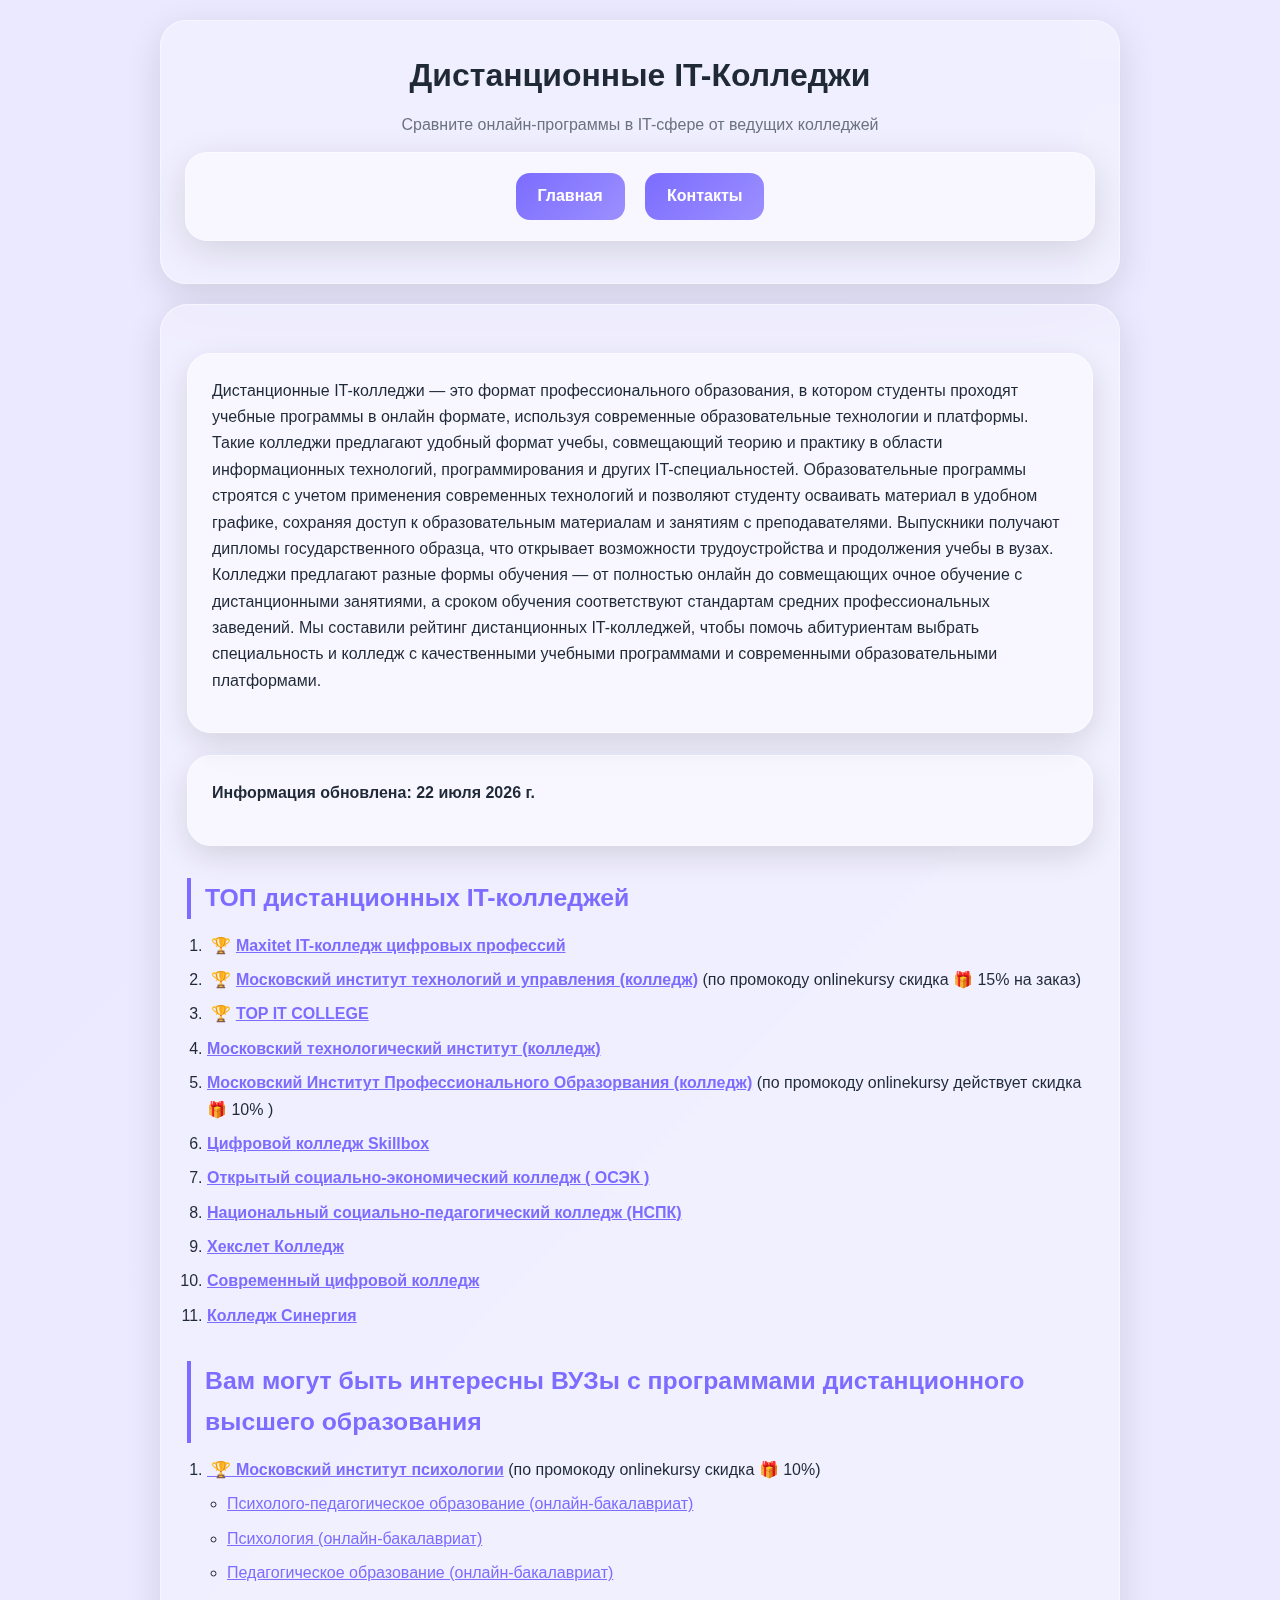
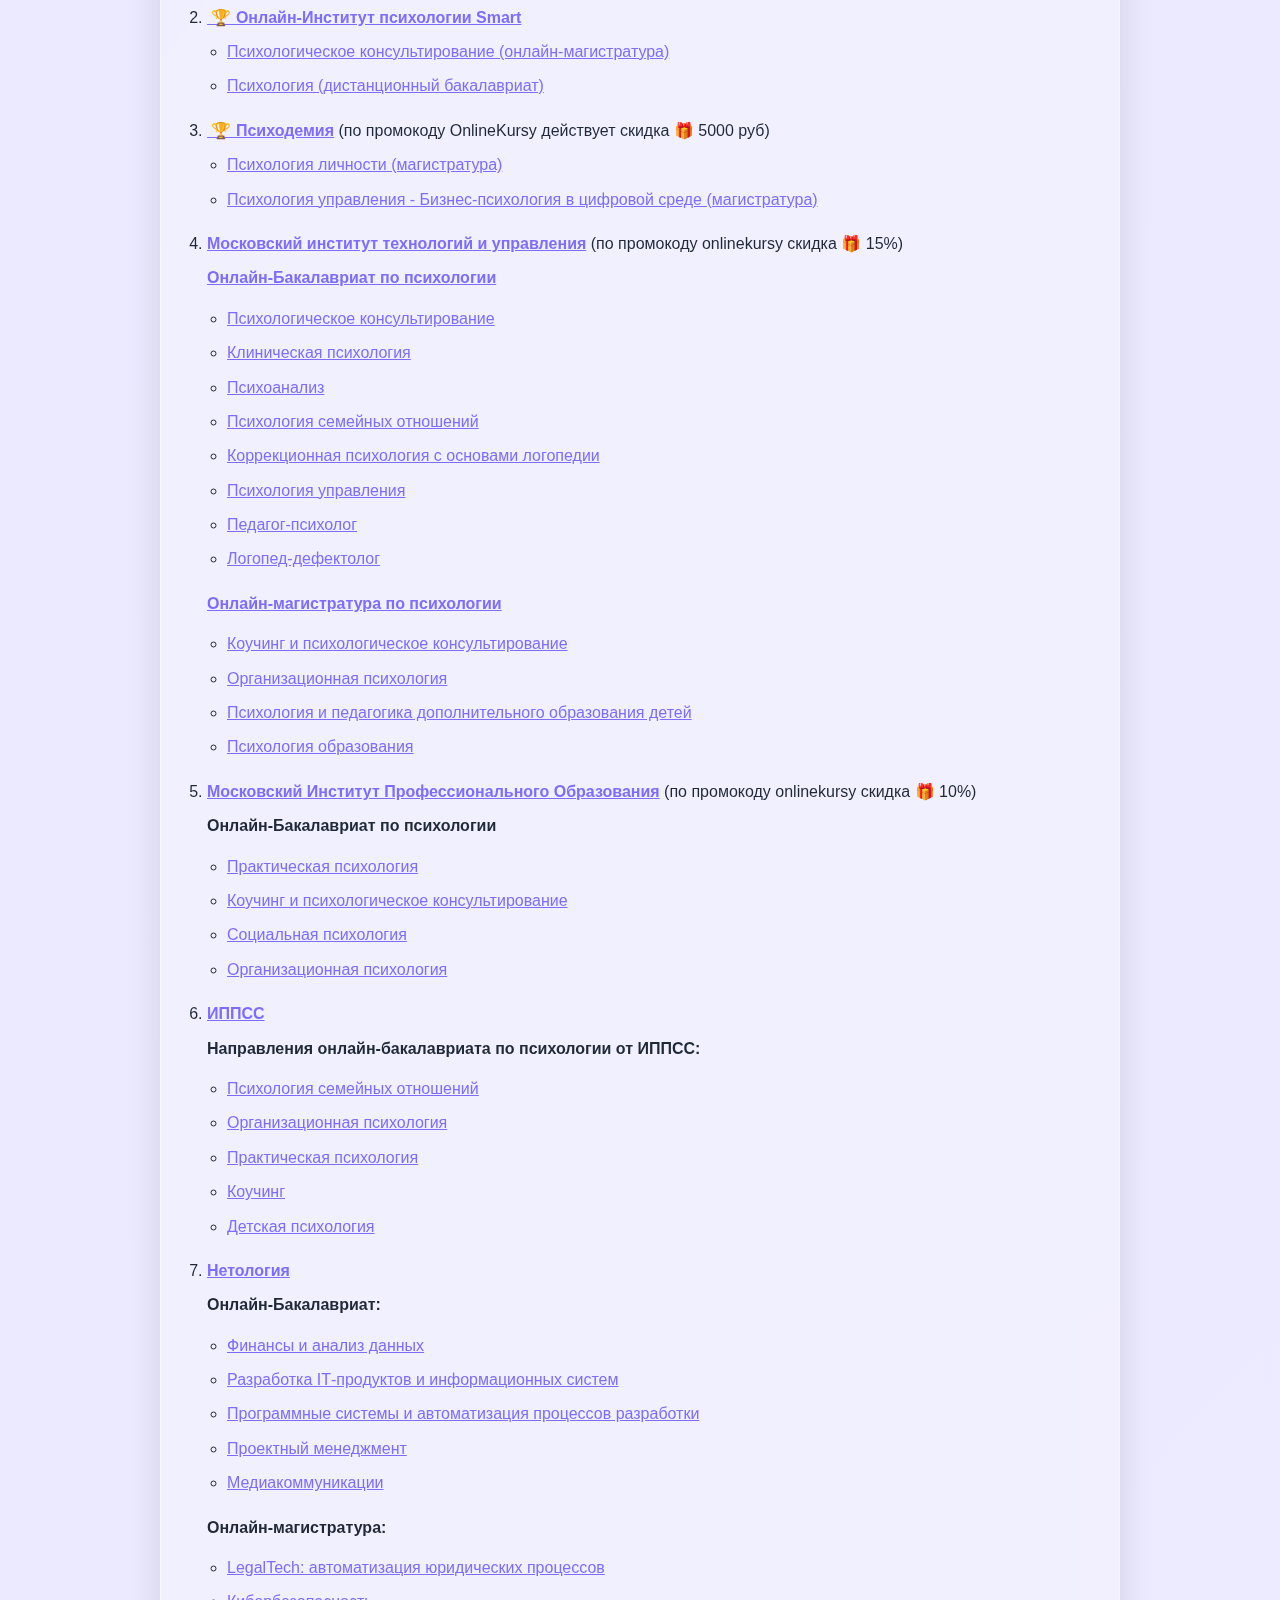
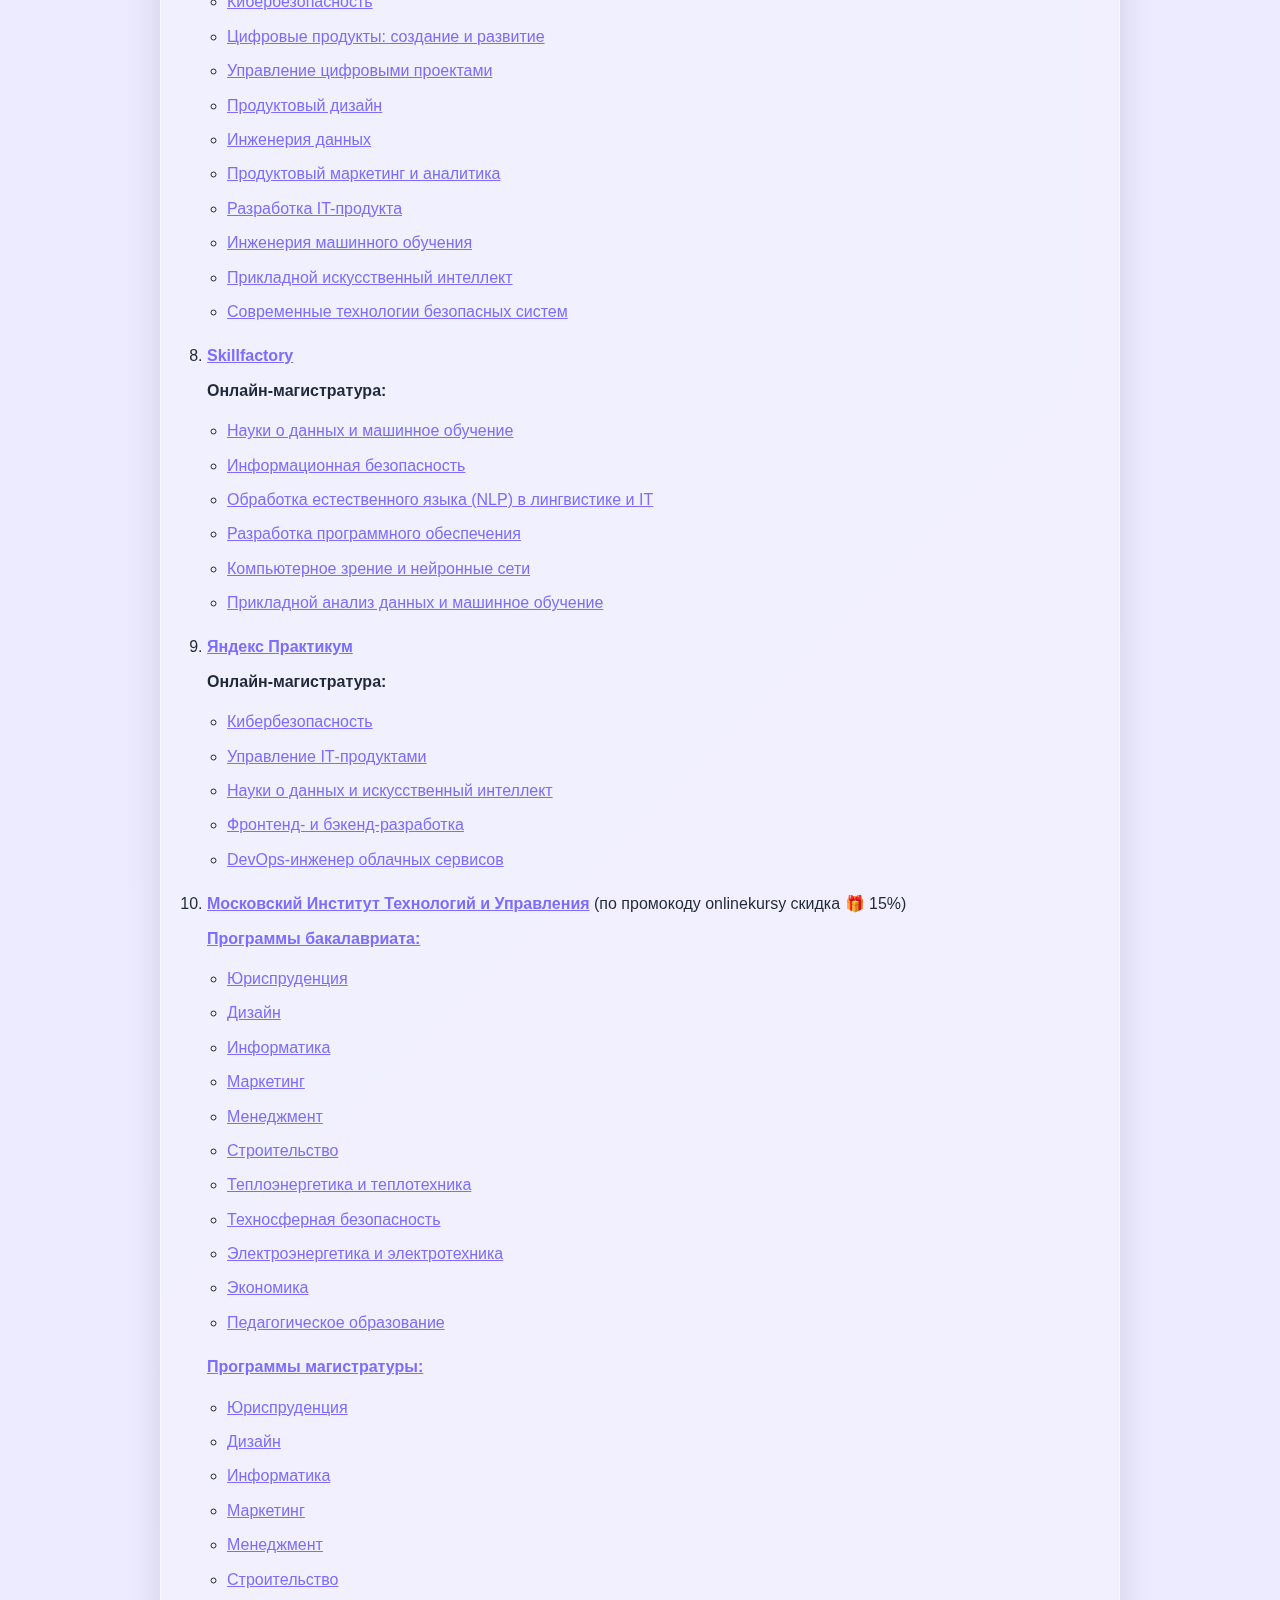
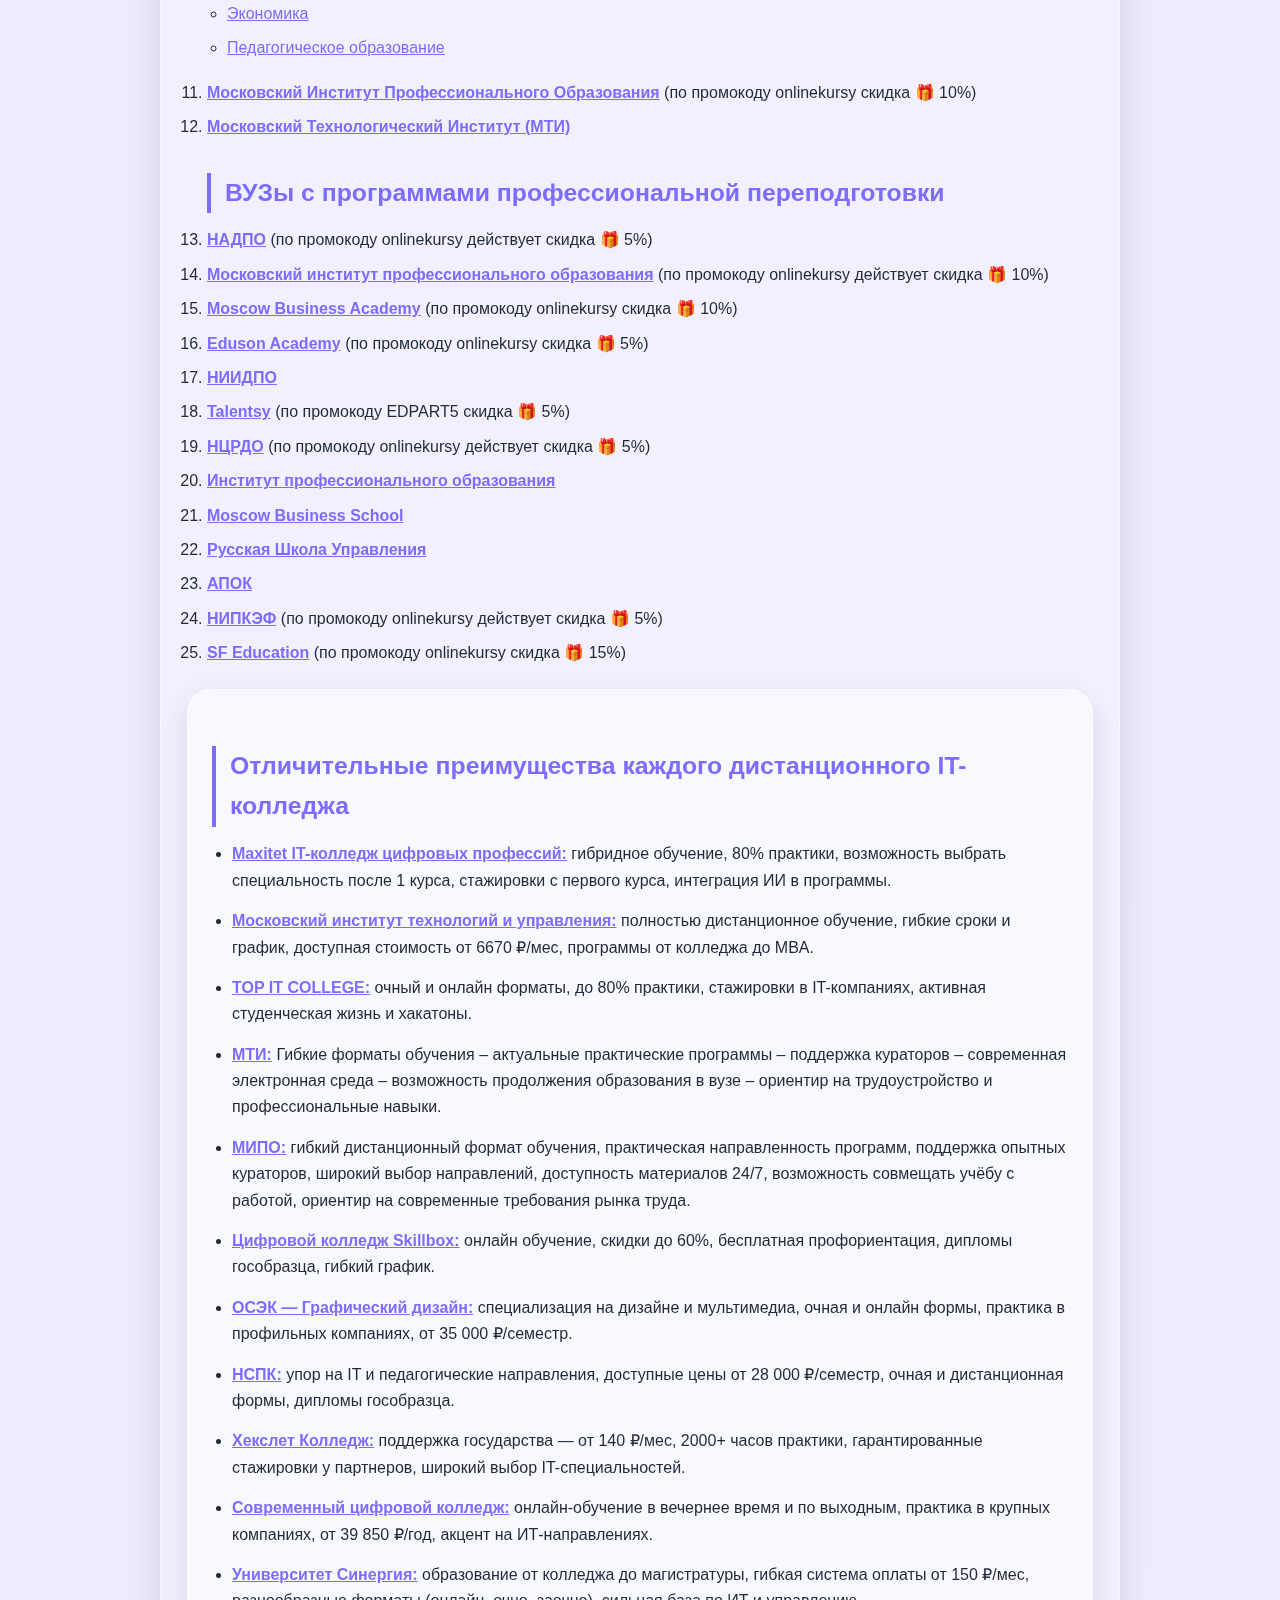
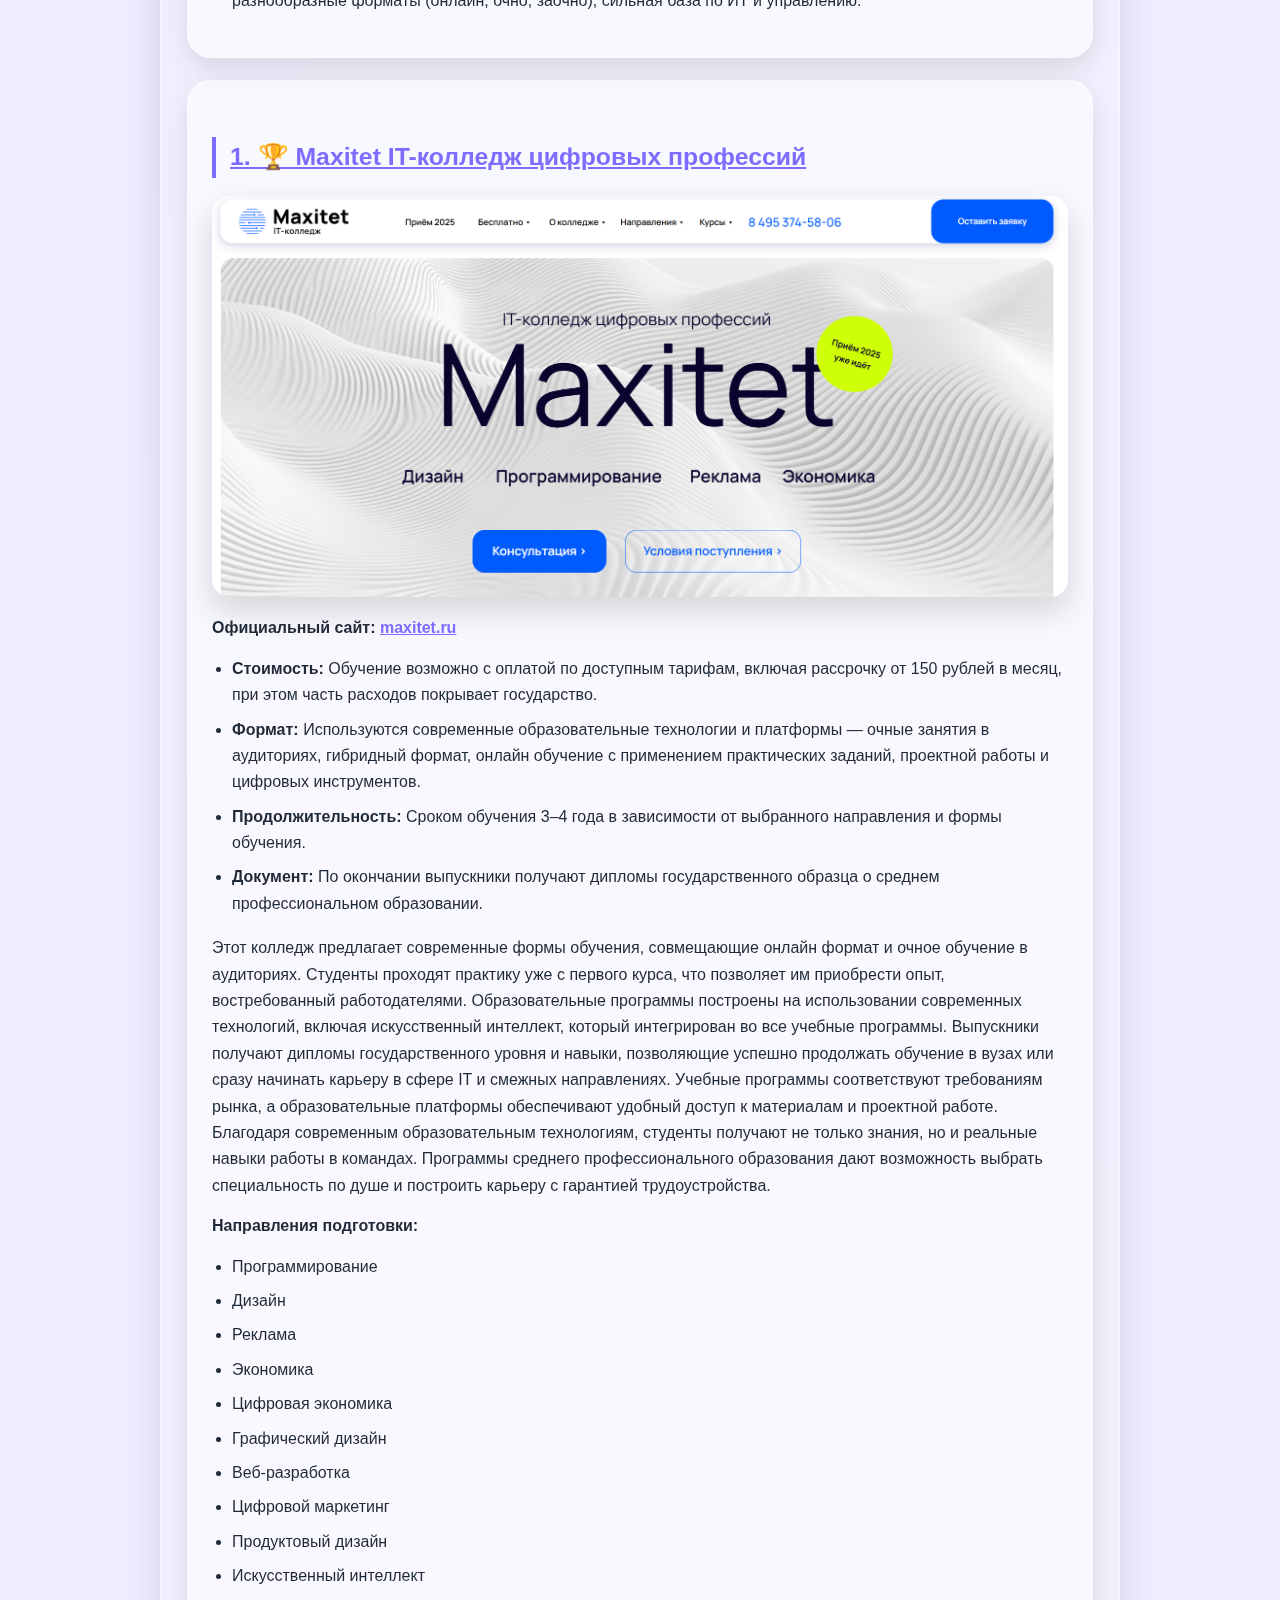
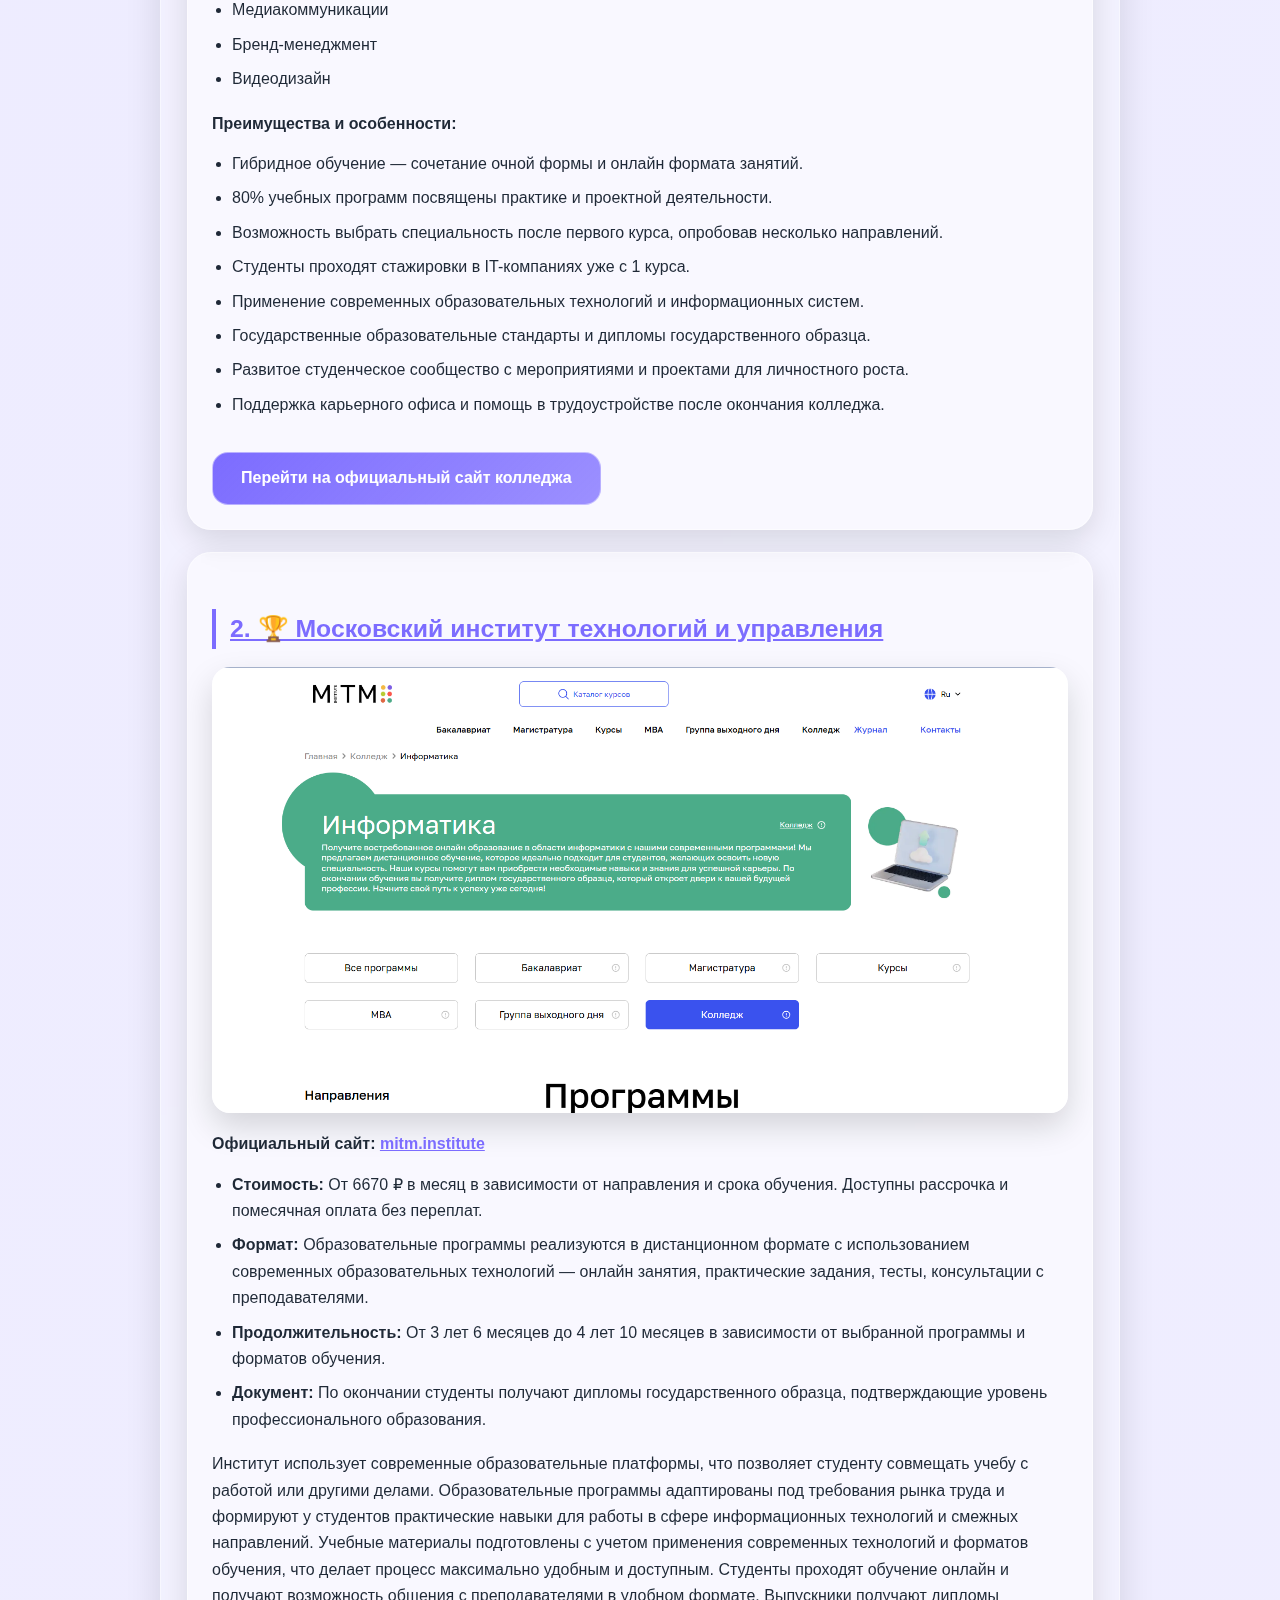
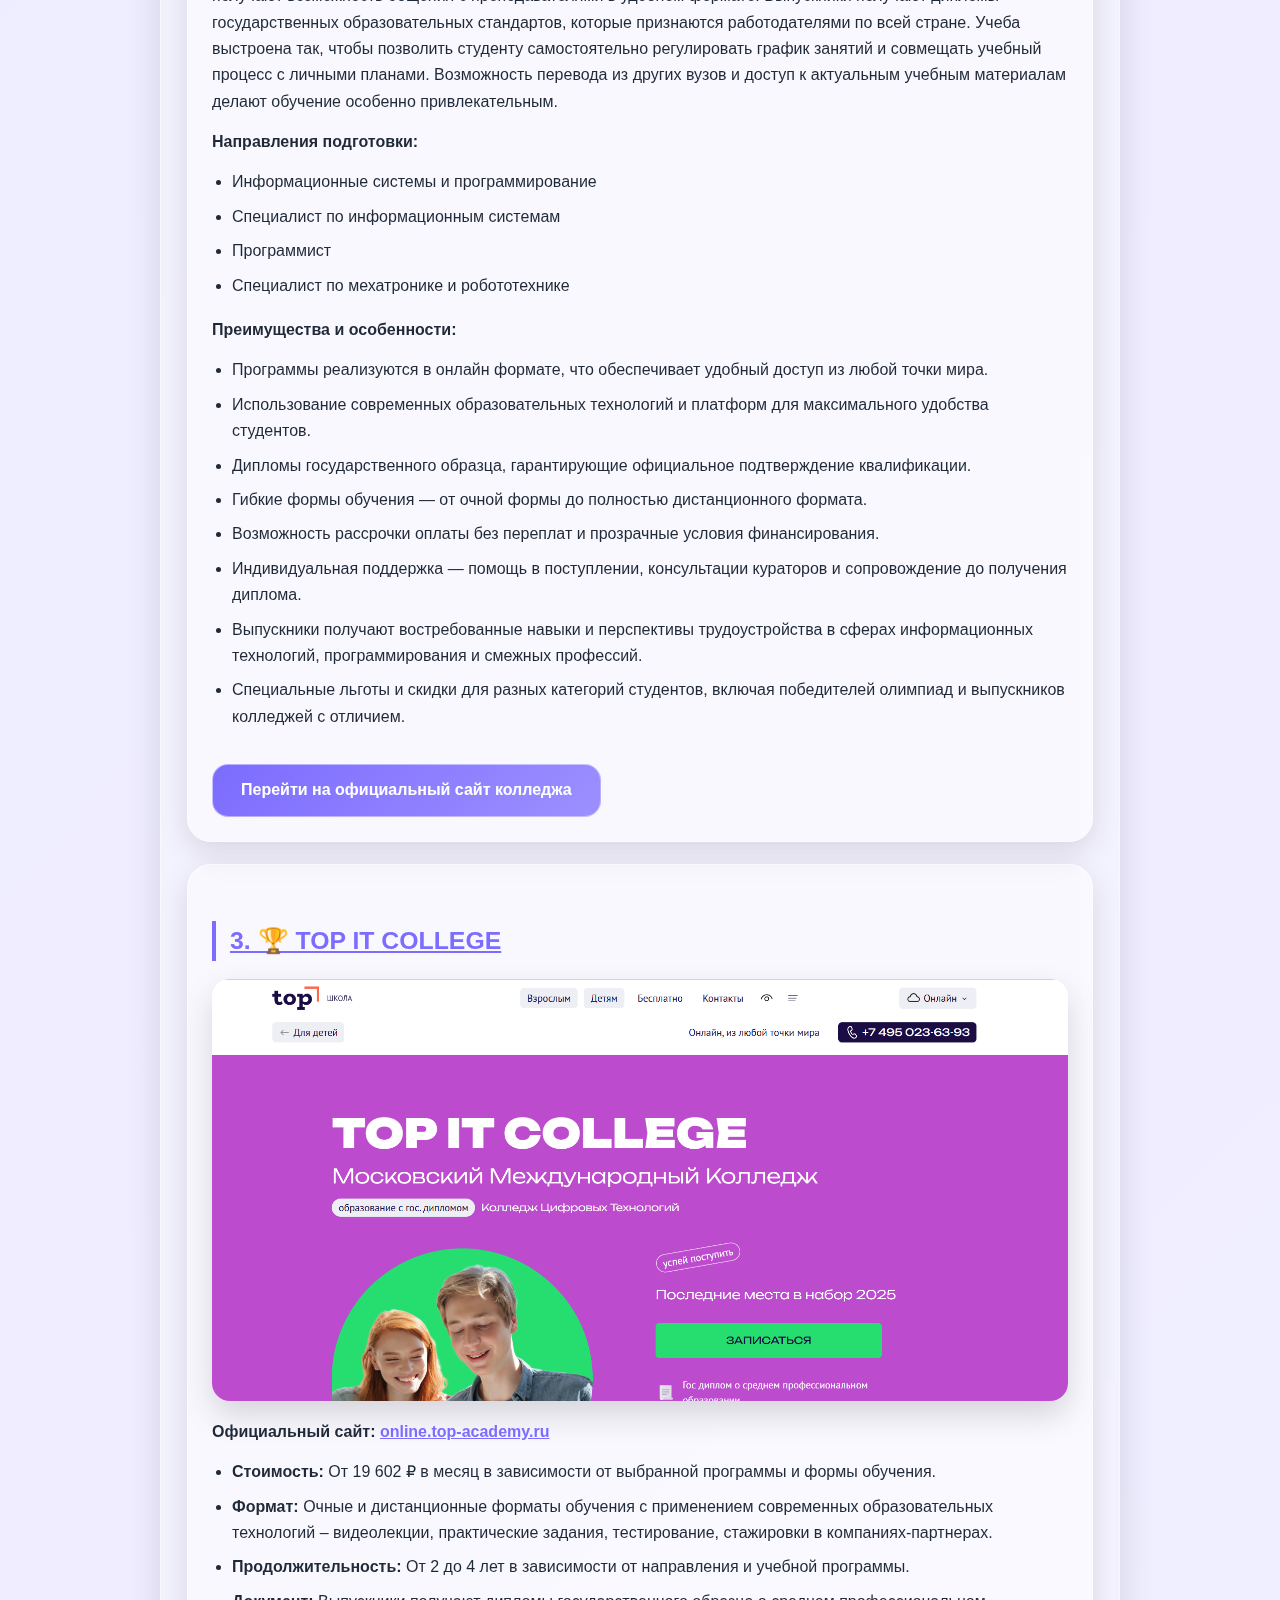
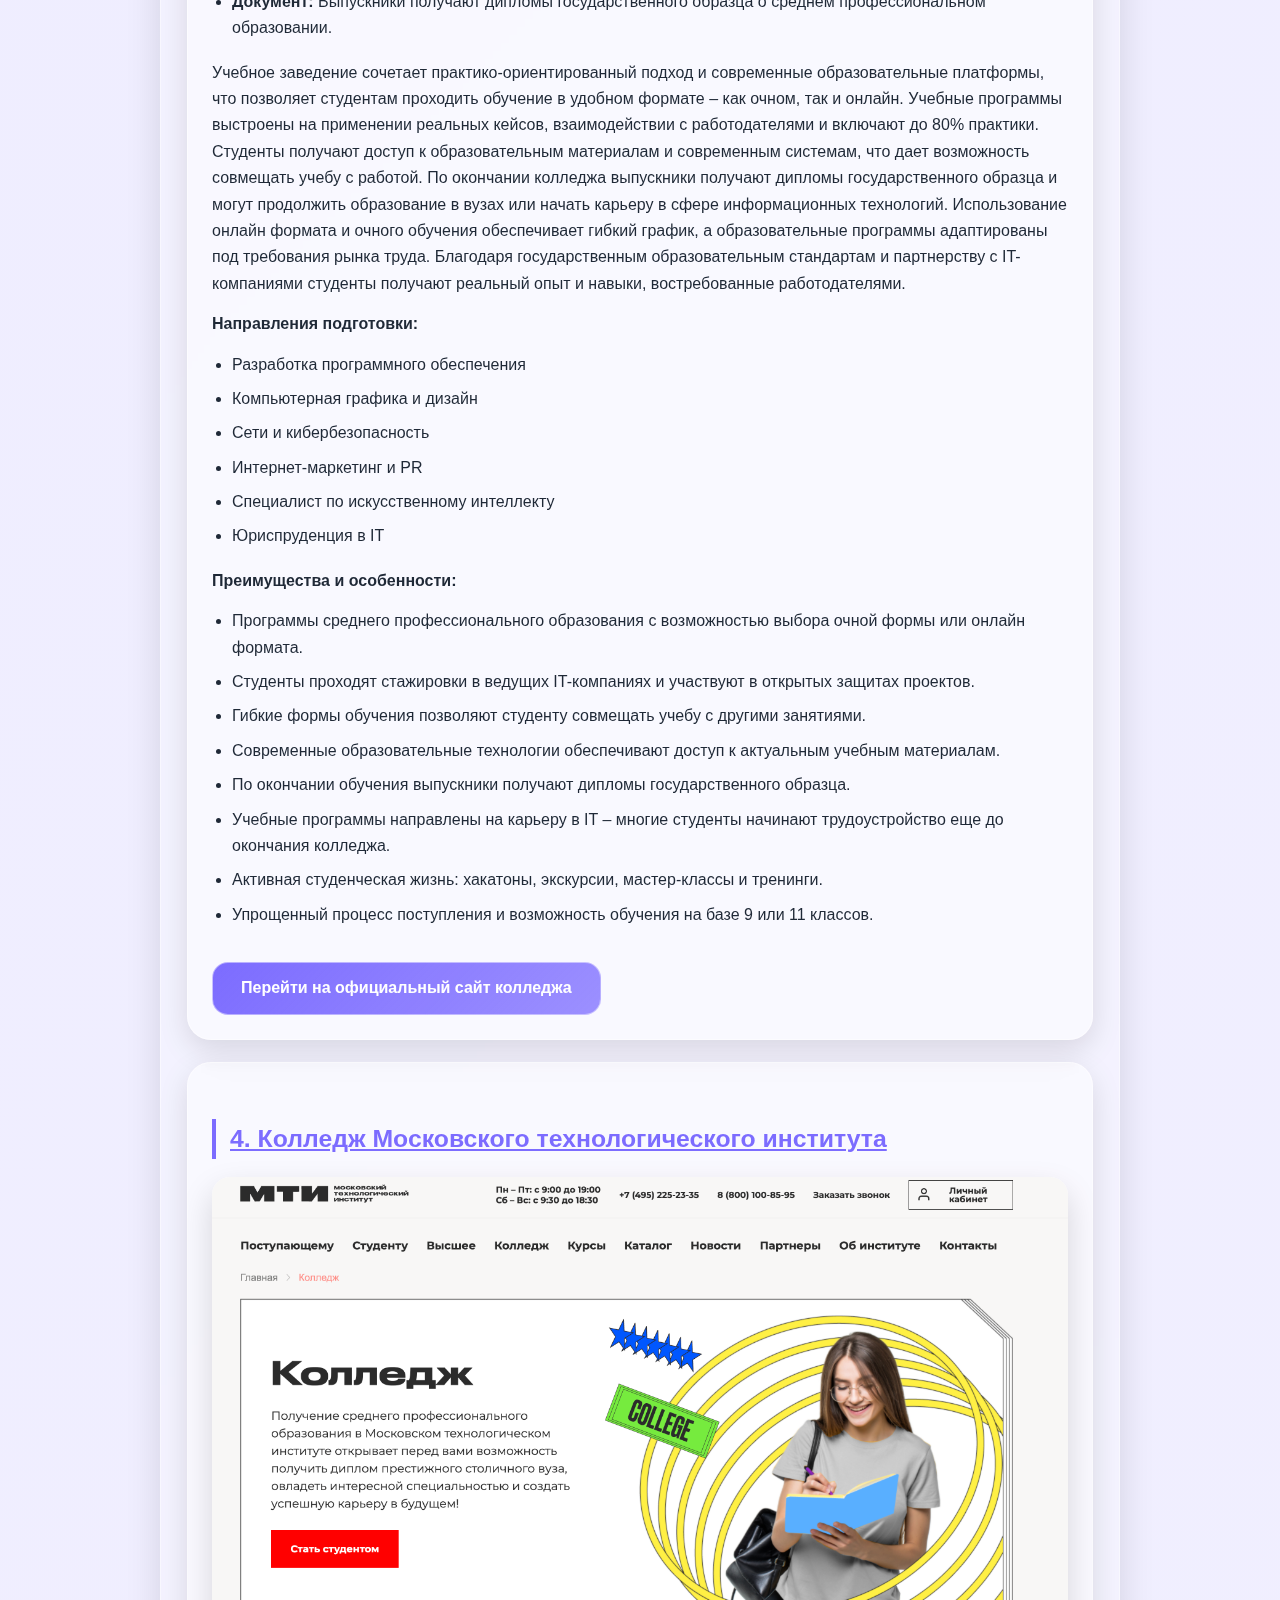
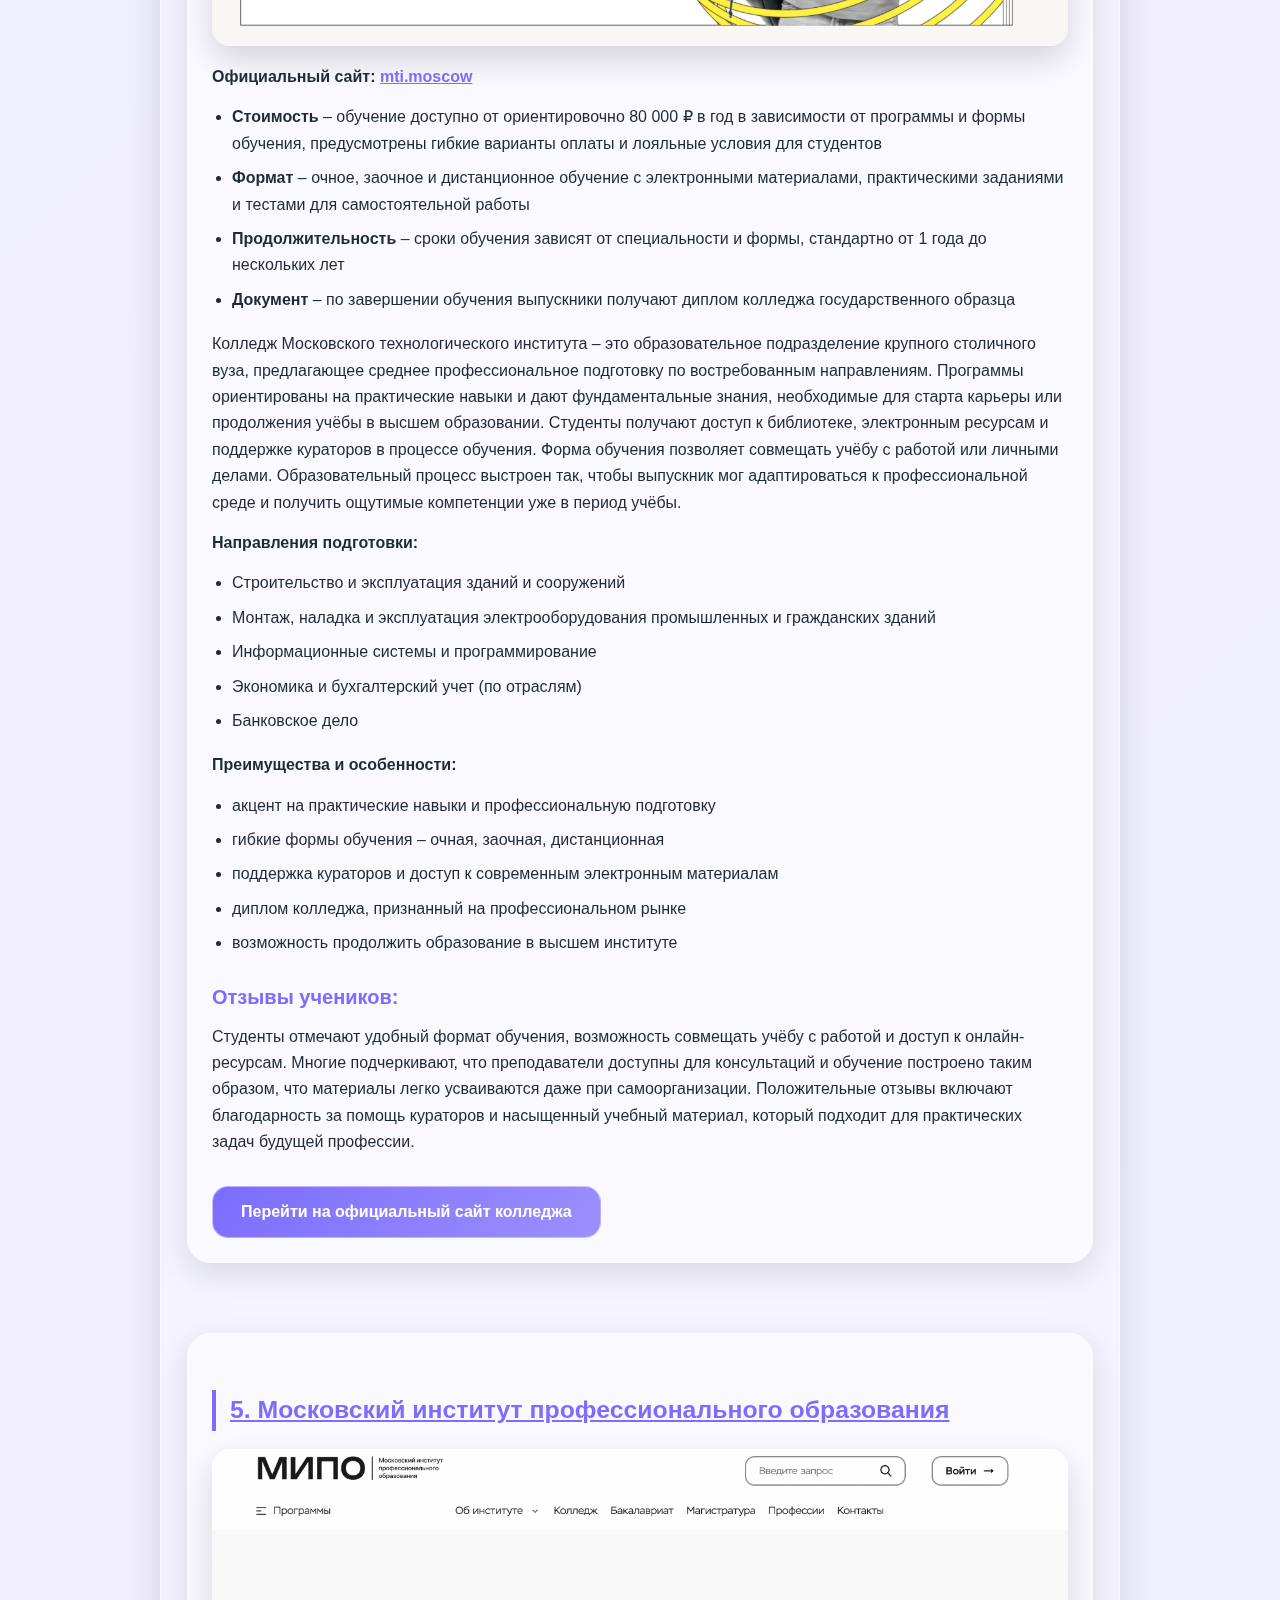
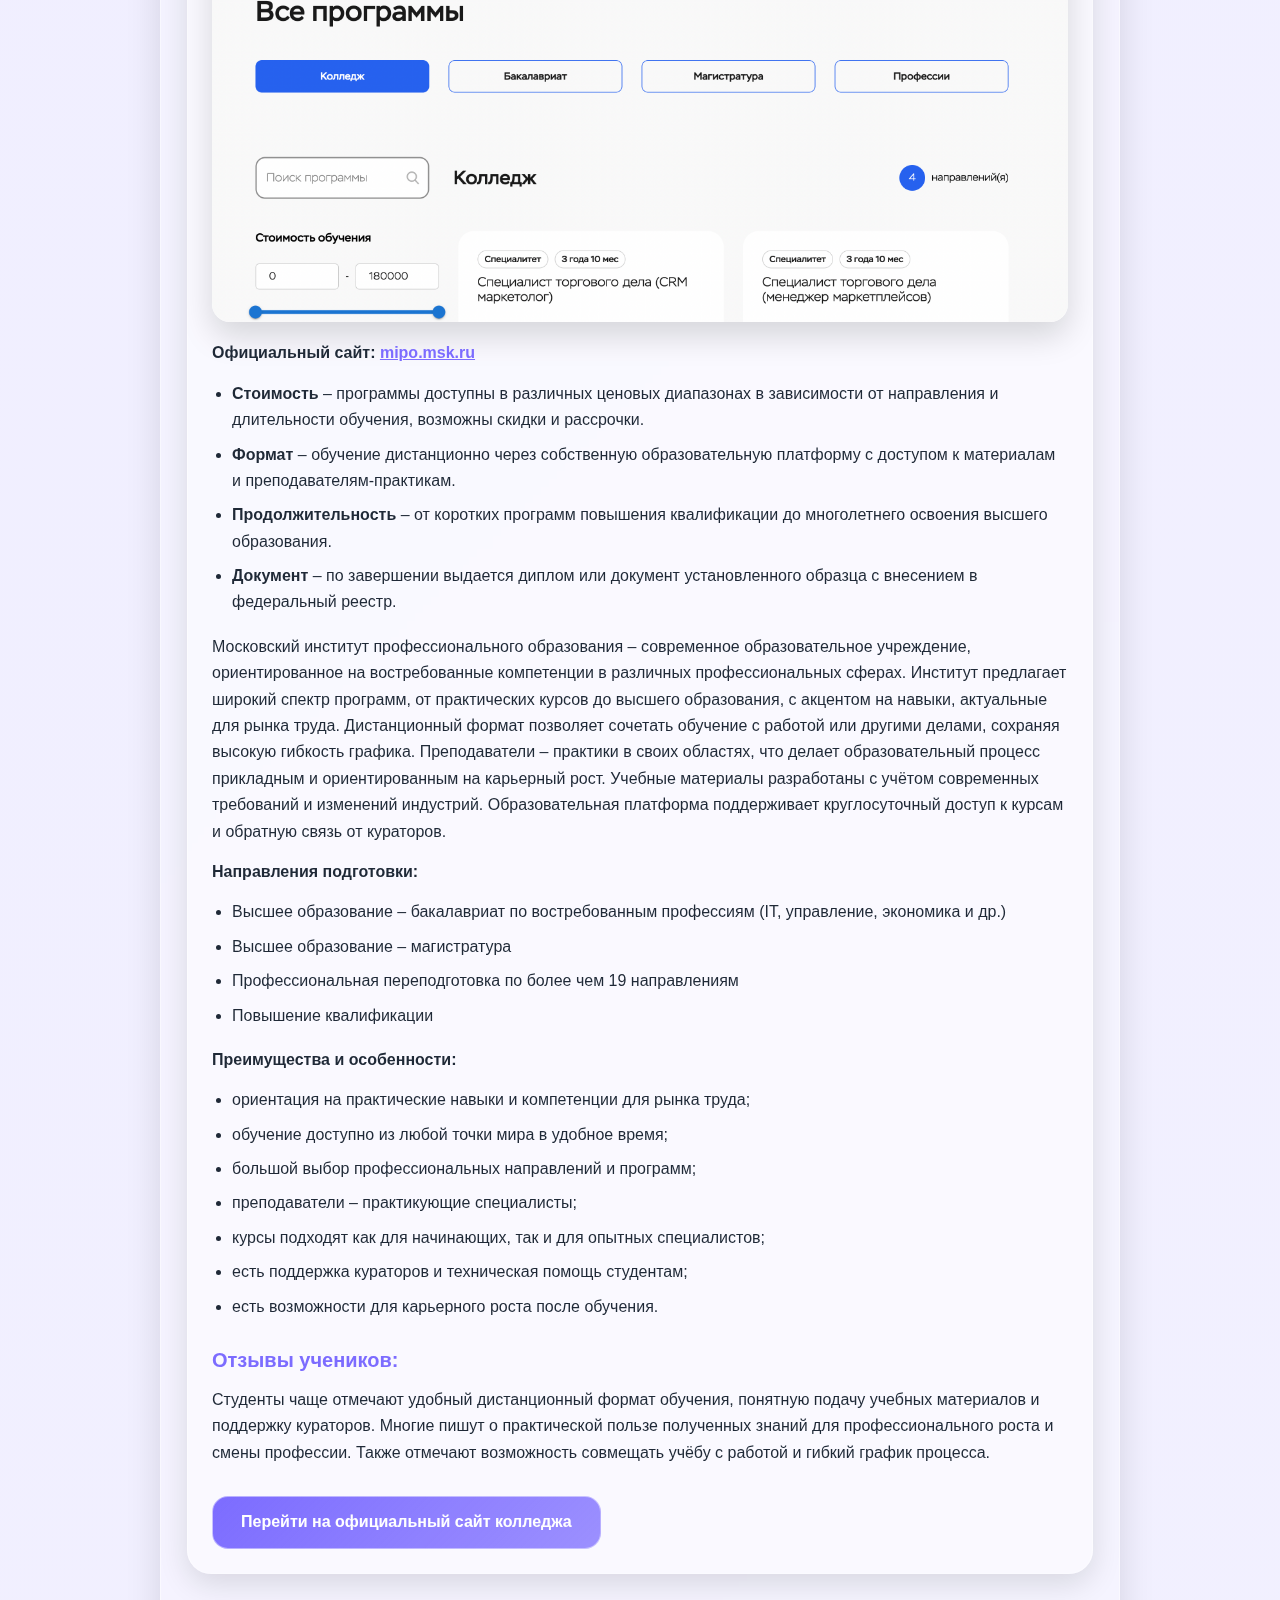
<file: index.html>
<!DOCTYPE html>
<html lang="ru">
<head>
    <meta charset="UTF-8">
    <meta name="viewport" content="width=device-width, initial-scale=1.0">
    <title>Дистанционные IT-Колледжи [ТОП-9, 2026 год], колледжи с онлайн-обучением по информатике и программированию</title>
    <meta name="description" content="Рейтинг самых популярных дистанционных IT-колледжей, среднее специальное образование (ССО) в IT-сфере в Москве и регионах РФ в 2026 году: регулярно обновляется > реальные отзывы студентов" />

    <meta property="og:title" content="Дистанционные IT-Колледжи [ТОП-9, 2026 год], колледжи с онлайн-обучением по информатике и программированию">
    <meta property="og:description" content="Рейтинг самых популярных дистанционных IT-колледжей, среднее специальное образование (ССО) в IT-сфере в Москве и регионах РФ в 2026 году: регулярно обновляется > реальные отзывы студентов">
    <meta property="og:image" content="1.jpg">
    <meta property="og:url" content="https://distancionnye-it-kolledzhi.vercel.app/">

    <link rel="icon" type="image/png" href="favicon.png">

    <link rel="stylesheet" href="styles.css">

<meta name="yandex-verification" content="118db16f03d0fbb9" />


    



    
    <script>
document.addEventListener("DOMContentLoaded", function () {
    // Получаем все ссылки на странице
    let links = document.querySelectorAll("a[href]");

    links.forEach(function (link) {
        // Проверяем, является ли ссылка внешней
        if (link.hostname !== window.location.hostname) {
            link.setAttribute("target", "_blank");
            link.setAttribute("rel", "noopener noreferrer");
            link.classList.add("external-link"); // Добавляем класс для стилей
        }
    });
});
</script>
</head>
<body>

    <header>
        <h1>Дистанционные IT-Колледжи</h1>
<p>Сравните онлайн-программы в IT-сфере от ведущих колледжей</p>
  

        <nav>
            <a href="/">Главная</a>
            <a href="#footer">Контакты</a>
        </nav>
          </header>


    <main>


        <div class="course">
        <p>Дистанционные IT-колледжи — это формат профессионального образования, в котором студенты проходят учебные программы в онлайн формате, используя современные образовательные технологии и платформы. Такие колледжи предлагают удобный формат учебы, совмещающий теорию и практику в области информационных технологий, программирования и других IT-специальностей. Образовательные программы строятся с учетом применения современных технологий и позволяют студенту осваивать материал в удобном графике, сохраняя доступ к образовательным материалам и занятиям с преподавателями. Выпускники получают дипломы государственного образца, что открывает возможности трудоустройства и продолжения учебы в вузах. Колледжи предлагают разные формы обучения — от полностью онлайн до совмещающих очное обучение с дистанционными занятиями, а сроком обучения соответствуют стандартам средних профессиональных заведений. Мы составили рейтинг дистанционных IT-колледжей, чтобы помочь абитуриентам выбрать специальность и колледж с качественными учебными программами и современными образовательными платформами.
</p>

        </div>

         <div class="course">
         <b><p class="update-date">Информация обновлена: <span id="update-date"></span></p></b>
         </div>

        <h2>ТОП дистанционных IT-колледжей</h2>



<ol>
<li><strong>&nbsp;🏆 <a href="https://go.2038.pro/ff62f92d35b09200?erid=2Vfnxwqx59A&m=1">Maxitet IT-колледж цифровых профессий</a></strong></li>
<li><strong>&nbsp;🏆 <a href="https://leadmagnet.scaletrk.com/click?o=19&a=5&sub_id1=vercel-colleg&deep_link=https://mitm.institute/college--fakultet--prikladnaya-informatika">Московский институт технологий и управления (колледж)</a></strong> (по промокоду onlinekursy скидка 🎁 15% на заказ)</li>
<li><strong>&nbsp;🏆 <a href="https://go.2038.pro/4c8f33ac02666d50?erid=LdtCJyCPH&m=1">TOP IT COLLEGE</a></strong></li>

<li><strong><a href="https://view.edpstep.com/click?o=112&a=509&sub_id1=vercel-college&deep_link=https://mti.moscow/college">Московский технологический институт (колледж)</a></strong></li>
<li><strong><a href="https://view.edpstep.com/click?o=33&a=509&sub_id1=vercel-college&deep_link=https://mipo.msk.ru/highereducation/college">Московский Институт Профессионального Образорвания (колледж)</a></strong> (по промокоду onlinekursy действует скидка 🎁 10% )</li>    
    
<li><strong><a href="https://go.2038.pro/9f91c8ee7d2335d0?erid=2VfnxvfxmGL&m=1">Цифровой колледж Skillbox</a></strong></li>
<li><strong><a href="https://go.2038.pro/5b34eeeae6b25c20?erid=2VfnxxCoE8Q&m=1">Открытый социально-экономический колледж ( ОСЭК )</a></strong></li>
<li><strong><a href="https://go.2038.pro/20af294eb71e7ac0?erid=LdtCKJdtX&m=1">Национальный социально-педагогический колледж (НСПК)</a></strong></li>
<li><strong><a href="https://hexly.ru/distant">Хекслет Колледж</a></strong></li>
<li><strong><a href="https://mdcollege.ru/informaczionnye-sistemy/">Современный цифровой колледж</a></strong></li>
<li><strong><a href="https://synergy.ru/abiturientam/programmyi_obucheniya/programmist">Колледж Синергия</a></strong></li>
</ol>

     <h2>Вам могут быть интересны ВУЗы с программами дистанционного высшего образования</h2>
        <ol>
<li><strong><a href="https://go.2038.pro/0319392a6e6d4370?erid=2VfnxvoNy3e&m=1">&nbsp;🏆 Московский институт психологии</a> </strong> (по промокоду onlinekursy скидка 🎁 10%)</li>
<ul>
<li><a href="https://go.2038.pro/c36a9f1f2da9dbd0?erid=2VfnxvoNy3e&m=1">Психолого-педагогическое образование (онлайн-бакалавриат)</a></li>
<li><a href="https://go.2038.pro/8bc83f2eb5b86c40?erid=2VfnxvoNy3e&m=1">Психология (онлайн-бакалавриат)</a></li>
<li><a href="https://go.2038.pro/906c8334b19b84f0?erid=2VfnxvoNy3e&m=1">Педагогическое образование (онлайн-бакалавриат)</a></li>
</ul>

<li><strong><a href="https://smart-inc.ru/masters-degree?gcao=21446&gcpc=f1c52">&nbsp;🏆 Онлайн-Институт психологии Smart</a> </strong></li>
<ul>
<li><a href="https://smart-inc.ru/masters-degree?gcao=21446&gcpc=f1c52">Психологическое консультирование (онлайн-магистратура)</a></li>
<li><a href="https://smart-inc.ru/bachelors-degree?gcao=34147&gcpc=f1c52">Психология (дистанционный бакалавриат)</a></li>
</ul>
<li><strong><a href="https://go.2038.pro/58dbdeb43a64f040?erid=LdtCKVRoV&m=1">&nbsp;🏆 Психодемия</a> </strong> (по промокоду OnlineKursy действует скидка 🎁 5000 руб)</li>
<ul>
<li><a href="https://go.2038.pro/de1e27a6c0cfaa00?erid=LdtCKVRoV&m=1">Психология личности (магистратура)</a></li>
<li><a href="https://go.2038.pro/2002a68279e06380?erid=LdtCKVRoV&m=1">Психология управления - Бизнес-психология в&nbsp;цифровой среде (магистратура)</a></li>
</ul>
<li><strong><a href="https://leadmagnet.scaletrk.com/click?o=19&a=5&sub_id1=vercel-vyshee&deep_link=https://mitm.institute/magistratura--fakultet--psihologiya">Московский институт технологий и управления</a></strong> (по промокоду onlinekursy скидка 🎁 15%)</li>
<p><strong><a href="https://leadmagnet.scaletrk.com/click?o=19&a=5&sub_id1=vercel-vyshee-dop-psy-1&deep_link=https://mitm.institute/psihologiya-1--bakalavriat">Онлайн-Бакалавриат по психологии</a></strong></p>
<ul>

<li><a href="https://leadmagnet.scaletrk.com/click?o=19&a=5&sub_id1=vercel-vyshee-dop-psy-2&deep_link=https://mitm.institute/psihologicheskoe-konsultirovanie-1--bakalavriat">Психологическое консультирование</a></li>
<li><a href="https://leadmagnet.scaletrk.com/click?o=19&a=5&sub_id1=vercel-vyshee-dop-psy-3&deep_link=https://mitm.institute/klinicheskaya-psihologiya-1--bakalavriat">Клиническая психология</a></li>
<li><a href="https://leadmagnet.scaletrk.com/click?o=19&a=5&sub_id1=vercel-vyshee-dop-psy-4&deep_link=https://mitm.institute/psihoanaliz--bakalavriat">Психоанализ</a></li>
<li><a href="https://leadmagnet.scaletrk.com/click?o=19&a=5&sub_id1=vercel-vyshee-dop-psy-5&deep_link=https://mitm.institute/psihologiya-semejnyh-otnoshenij--bakalavriat">Психология семейных отношений</a></li>
<li><a href="https://leadmagnet.scaletrk.com/click?o=19&a=5&sub_id1=vercel-vyshee-dop-psy-6&deep_link=https://mitm.institute/korrekczionnaya-psihologiya-s-osnovami-logopedii--bakalavriat">Коррекционная психология с основами логопедии</a></li>
<li><a href="https://leadmagnet.scaletrk.com/click?o=19&a=5&sub_id1=vercel-vyshee-dop-psy-7&deep_link=https://mitm.institute/psihologiya-upravleniya--bakalavriat">Психология управления</a></li>
<li><a href="https://leadmagnet.scaletrk.com/click?o=19&a=5&sub_id1=vercel-vyshee-dop-psy-8&deep_link=https://mitm.institute/psiholog-pedagog-1--bakalavriat">Педагог-психолог</a></li>
<li><a href="https://leadmagnet.scaletrk.com/click?o=19&a=5&sub_id1=vercel-vyshee-dop-psy-9&deep_link=https://mitm.institute/logoped-defektolog-1--bakalavriat">Логопед-дефектолог</a></li>
</ul>
<p><strong> <a href="https://leadmagnet.scaletrk.com/click?o=19&a=5&sub_id1=vercel-vyshee&deep_link=https://mitm.institute/magistratura--fakultet--psihologiya"> Онлайн-магистратура по психологии</a></strong></p>
<ul>
<li><a href="https://leadmagnet.scaletrk.com/click?o=19&a=5&sub_id1=vercel-vyshee-dop-psy-10&deep_link=https://mitm.institute/kouching-i-psihologicheskoe-konsultirovanie--magistratura">Коучинг и психологическое консультирование</a></li>
<li><a href="https://leadmagnet.scaletrk.com/click?o=19&a=5&sub_id1=vercel-vyshee-dop-psy-11&deep_link=https://mitm.institute/organizaczionnaya-psihologiya-1--magistratura">Организационная психология</a></li>
<li><a href="https://leadmagnet.scaletrk.com/click?o=19&a=5&sub_id1=vercel-vyshee-dop-psy-12&deep_link=https://mitm.institute/psihologiya-i-pedagogika-dopolnitelnogo-obrazovaniya-detej--magistratura">Психология и педагогика дополнительного образования детей</a></li>
<li><a href="https://leadmagnet.scaletrk.com/click?o=19&a=5&sub_id1=vercel-vyshee-dop-psy-13&deep_link=https://mitm.institute/psihologiya-obrazovaniya--magistratura">Психология образования</a></li>
</ul>

<li><strong><a href="https://view.edpstep.com/click?o=33&a=509&sub_id1=versel-vyshee&deep_link=https://mipo.msk.ru/highereducation/psihologiya">Московский Институт Профессионального Образования</a></strong> (по промокоду onlinekursy скидка 🎁 10%)</li>
<p><strong>Онлайн-Бакалавриат по психологии</strong></p>
<ul>

<li><a href="https://view.edpstep.com/click?o=33&a=509&sub_id1=versel-vyshee-prakt-psy&deep_link=https://mipo.msk.ru/highereducation/psihologiya/prakticheskaya-psihologiya">Практическая психология</a></li>
<li><a href="https://view.edpstep.com/click?o=33&a=509&sub_id1=versel-vyshee-kouching&deep_link=https://mipo.msk.ru/highereducation/psihologiya/kouching-i-psihologicheskoe-konsultirovanie">Коучинг и психологическое консультирование</a></li>
<li><a href="https://view.edpstep.com/click?o=33&a=509&sub_id1=versel-vyshee-soczialnaya-psihologiya&deep_link=https://mipo.msk.ru/highereducation/psihologiya/soczialnaya-psihologiya">Социальная психология</a></li>
<li><a href="https://view.edpstep.com/click?o=33&a=509&sub_id1=versel-vyshee-organizaczionnaya-psihologiya&deep_link=https://mipo.msk.ru/highereducation/psihologiya/organizaczionnaya-psihologiya-1">Организационная психология</a></li>

</ul>

<li><strong><a href="https://go.avred.online/60a1dc9e1423da90?erid=LdtCJzqc8&m=1">ИППСС</a> </strong> </li>
<p><strong>Направления онлайн-бакалавриата по психологии от ИППСС:</strong></p>  
<ul>
<li><a href="https://go.avred.online/fed28da2c4fc7cd0?erid=LdtCJzqc8&m=1">Психология семейных отношений</a></li>
<li><a href="https://go.avred.online/cca221a6fc43ebc0?erid=LdtCJzqc8&m=1">Организационная психология</a></li>
<li><a href="https://go.avred.online/8d80d451ce20a500?erid=LdtCJzqc8&m=1">Практическая психология</a></li>
<li><a href="https://go.avred.online/5a1cfb9889802d50?erid=LdtCJzqc8&m=1">Коучинг</a></li>
<li><a href="https://go.avred.online/33c2da1ea41d0aa0?erid=LdtCJzqc8&m=1">Детская психология</a></li>   
</ul>
    

<li><strong><a href="https://go.2038.pro/1c0d9eaaf2145dd0?erid=LdtCKCxkP&m=1">Нетология</a> </strong></li>
<p><strong>Онлайн-Бакалавриат:</strong></p>
<ul>
<li><a href="https://go.2038.pro/6ac2b81ceff33380?erid=LdtCKCxkP&m=1">Финансы и анализ данных</a></li>
<li><a href="https://go.2038.pro/13911827adf6c530?erid=LdtCKCxkP&m=1">Разработка IT‑продуктов и информационных систем</a></li>
<li><a href="https://go.2038.pro/18fe980487650d20?erid=LdtCKCxkP&m=1">Программные системы и автоматизация процессов разработки</a></li>
<li><a href="https://go.2038.pro/633961046d1e9eb0?erid=LdtCKCxkP&m=1">Проектный менеджмент</a></li>
<li><a href="https://go.2038.pro/1aee61c7719f5ed0?erid=LdtCKCxkP&m=1">Медиакоммуникации</a></li>
</ul>
<p><strong>Онлайн-магистратура:</strong></p>
<ul>
<li><a href="https://go.2038.pro/552e9fc34dc80820?erid=LdtCKCxkP&m=1">LegalTech: автоматизация юридических процессов</a></li>
<li><a href="https://go.2038.pro/856ecea652628d60?erid=LdtCKCxkP&m=1">Кибербезопасность</a></li>
<li><a href="https://go.2038.pro/34f39aff4b79aa40?erid=LdtCKCxkP&m=1">Цифровые продукты: создание и развитие</a></li>
<li><a href="https://go.2038.pro/9d5543444a314930?erid=LdtCKCxkP&m=1">Управление цифровыми проектами</a></li>
<li><a href="https://go.2038.pro/491c3a66484f1cc0?erid=LdtCKCxkP&m=1">Продуктовый дизайн</a></li>
<li><a href="https://go.2038.pro/73169174485eca60?erid=LdtCKCxkP&m=1">Инженерия данных</a></li>
<li><a href="https://go.2038.pro/09108dcbe4e3eb30?erid=LdtCKCxkP&m=1">Продуктовый маркетинг и аналитика</a></li>
<li><a href="https://go.2038.pro/6ee83f35a7026350?erid=LdtCKCxkP&m=1">Разработка IT-продукта</a></li>
<li><a href="https://go.2038.pro/83d47868bd8fe630?erid=LdtCKCxkP&m=1">Инженерия машинного обучения</a></li>
<li><a href="https://go.2038.pro/7fd146bf18fa6270?erid=LdtCKCxkP&m=1">Прикладной искусственный интеллект</a></li>
<li><a href="https://go.2038.pro/797eabdbdd2cc440?erid=LdtCKCxkP&m=1">Современные технологии безопасных систем</a></li>
</ul>
<li><strong><a href="https://go.2038.pro/8404b424ad15e990?erid=LdtCK5EkP&m=1">Skillfactory</a> </strong></li>
<p><strong>Онлайн-магистратура:</strong></p>
<ul>
<li><a href="https://go.2038.pro/db238f89861fac90?erid=LdtCK5EkP&m=1">Науки о данных и машинное обучение</a></li>
<li><a href="https://go.2038.pro/28ca3e9ebfa713d0?erid=LdtCK5EkP&m=1">Информационная безопасность</a></li>
<li><a href="https://go.2038.pro/e708576b0a3a5bb0?erid=LdtCK5EkP&m=1">Обработка естественного языка (NLP) в лингвистике и IT</a></li>
<li><a href="https://go.2038.pro/08305cd7f65f19b0?erid=LdtCK5EkP&m=1">Разработка программного обеспечения</a></li>
<li><a href="https://go.2038.pro/2aab3220382314d0?erid=LdtCK5EkP&m=1">Компьютерное зрение и нейронные сети</a></li>
<li><a href="https://go.2038.pro/49a17d18d55ffdb0?erid=LdtCK5EkP&m=1">Прикладной анализ данных и машинное обучение</a></li>
</ul>
<li><strong><a href="https://view.edpstep.com/click?o=30&a=509&sub_id1=vercel-vyshee&deep_link=https://practicum.yandex.ru/high-education/">Яндекс Практикум</a> </strong></li>
<p><strong>Онлайн-магистратура:</strong></p>
<ul>
<li><a href="https://view.edpstep.com/click?o=30&a=509&sub_id1=vercel-vyshee-dop-1&deep_link=https://practicum.yandex.ru/high-education/higher-info-security/">Кибербезопасность</a></li>
<li><a href="https://view.edpstep.com/click?o=30&a=509&sub_id1=vercel-vyshee-dop-2&deep_link=https://practicum.yandex.ru/high-education/higher-it-product-mgmt/">Управление IT‑продуктами</a></li>
<li><a href="https://view.edpstep.com/click?o=30&a=509&sub_id1=vercel-vyshee-dop-3&deep_link=https://practicum.yandex.ru/high-education/higher-data-analytics/">Науки о данных и искусственный интеллект</a></li>
<li><a href="https://view.edpstep.com/click?o=30&a=509&sub_id1=vercel-vyshee-dop-4&deep_link=https://practicum.yandex.ru/high-education/higher-front-back-dev/">Фронтенд- и бэкенд-разработка</a></li>
<li><a href="https://view.edpstep.com/click?o=30&a=509&sub_id1=vercel-vyshee-dop-5&deep_link=https://practicum.yandex.ru/high-education/cloud-services-engineer/">DevOps-инженер облачных сервисов</a></li>
</ul>
<li><strong><a href="https://leadmagnet.scaletrk.com/click?o=19&a=5&sub_id1=vercel-vyshee&deep_link=https://mitm.institute/bakalavriat">Московский Институт Технологий и Управления</a> </strong> (по промокоду onlinekursy скидка 🎁 15%)</li>
<p><strong><a href="https://leadmagnet.scaletrk.com/click?o=19&a=5&sub_id1=vercel-vyshee&deep_link=https://mitm.institute/bakalavriat">Программы бакалавриата:</a></strong></p>  
<ul>
<li><a href="https://leadmagnet.scaletrk.com/click?o=19&a=5&sub_id1=vercel-vyshee-dop-1&deep_link=https://mitm.institute/bakalavriat--fakultet--yurisprudencziya">Юриспруденция</a></li>
<li><a href="https://leadmagnet.scaletrk.com/click?o=19&a=5&sub_id1=vercel-vyshee-dop-2&deep_link=https://mitm.institute/bakalavriat--fakultet--dizajn">Дизайн</a></li>
<li><a href="https://leadmagnet.scaletrk.com/click?o=19&a=5&sub_id1=vercel-vyshee-dop-3&deep_link=https://mitm.institute/bakalavriat--fakultet--prikladnaya-informatika">Информатика</a></li>
<li><a href="https://leadmagnet.scaletrk.com/click?o=19&a=5&sub_id1=vercel-vyshee-dop-4&deep_link=https://mitm.institute/bakalavriat--fakultet--marketing">Маркетинг</a></li>
<li><a href="https://leadmagnet.scaletrk.com/click?o=19&a=5&sub_id1=vercel-vyshee-dop-5&deep_link=https://mitm.institute/bakalavriat--fakultet--menedzhment">Менеджмент</a></li>
<li><a href="https://leadmagnet.scaletrk.com/click?o=19&a=5&sub_id1=vercel-vvyshee-dop-6&deep_link=https://mitm.institute/bakalavriat--fakultet--stroitelstvo">Строительство</a></li>
<li><a href="https://leadmagnet.scaletrk.com/click?o=19&a=5&sub_id1=vercel-vyshee-dop-7&deep_link=https://mitm.institute/bakalavriat--fakultet--teploenergetika-i-teplotehnika">Теплоэнергетика и теплотехника</a></li>
<li><a href="https://leadmagnet.scaletrk.com/click?o=19&a=5&sub_id1=vercel-vyshee-dop-8&deep_link=https://mitm.institute/bakalavriat--fakultet--tehnosfernaya-bezopasnost">Техносферная безопасность</a></li>
<li><a href="https://leadmagnet.scaletrk.com/click?o=19&a=5&sub_id1=vercel-vyshee-dop-9&deep_link=https://mitm.institute/bakalavriat--fakultet--elektroenergetika-i-elektrotehnika">Электроэнергетика и электротехника</a></li>
<li><a href="https://leadmagnet.scaletrk.com/click?o=19&a=5&sub_id1=vercel-vyshee-dop-10&deep_link=https://mitm.institute/bakalavriat--fakultet--ekonomika">Экономика</a></li>
<li><a href="https://leadmagnet.scaletrk.com/click?o=19&a=5&sub_id1=vercel-vyshee-dop-11&deep_link=https://leadmagnet.scaletrk.com/click?o=19&a=5&sub_id1=vercel-vyshee-dop-11&deep_link=https://mitm.institute/bakalavriat--fakultet--pedagogicheskoe-obrazovanie">Педагогическое образование</a></li>
</ul>
<p><strong><a href="https://leadmagnet.scaletrk.com/click?o=19&a=5&sub_id1=vercel-vyshee-dop-12&deep_link=https://mitm.institute/magistratura">Программы магистратуры:</a></strong></p>
<ul>
<li><a href="https://leadmagnet.scaletrk.com/click?o=19&a=5&sub_id1=vercel-vyshee-dop-13&deep_link=https://mitm.institute/magistratura--fakultet--yurisprudencziya">Юриспруденция</a></li>
<li><a href="https://leadmagnet.scaletrk.com/click?o=19&a=5&sub_id1=vercel-vyshee-dop-14&deep_link=https://mitm.institute/magistratura--fakultet--dizajn">Дизайн</a></li>
<li><a href="https://leadmagnet.scaletrk.com/click?o=19&a=5&sub_id1=vercel-vyshee-dop-15&deep_link=https://mitm.institute/magistratura--fakultet--prikladnaya-informatika">Информатика</a></li>
<li><a href="https://leadmagnet.scaletrk.com/click?o=19&a=5&sub_id1=vercel-vyshee-dop-16&deep_link=https://mitm.institute/magistratura--fakultet--marketing">Маркетинг</a></li>
<li><a href="https://leadmagnet.scaletrk.com/click?o=19&a=5&sub_id1=vercel-vyshee-dop-17&deep_link=https://mitm.institute/magistratura--fakultet--menedzhment">Менеджмент</a></li>
<li><a href="https://leadmagnet.scaletrk.com/click?o=19&a=5&sub_id1=vercel-vyshee-dop-18&deep_link=https://mitm.institute/magistratura--fakultet--stroitelstvo">Строительство</a></li>
<li><a href="https://leadmagnet.scaletrk.com/click?o=19&a=5&sub_id1=vercel-vyshee-dop-19&deep_link=https://mitm.institute/magistratura--fakultet--ekonomika">Экономика</a></li>
<li><a href="https://leadmagnet.scaletrk.com/click?o=19&a=5&sub_id1=vercel-vyshee-dop-20&deep_link=https://mitm.institute/magistratura--fakultet--pedagogicheskoe-obrazovanie">Педагогическое образование</a></li>
</ul>

    <li><strong><a href="https://view.edpstep.com/click?o=33&a=509&sub_id1=versel-vyshee-dop&deep_link=https://mipo.msk.ru/highereducation">Московский Институт Профессионального Образования</a></strong> (по промокоду onlinekursy скидка 🎁 10%)</li>
    <li><strong><a href="https://view.edpstep.com/click?o=112&a=509&sub_id1=vercel-vyshee&deep_link=https://mti.moscow/vyisshee-obrazovanie">Московский Технологический Институт (МТИ)</a></strong>


    
<h2>ВУЗы с программами профессиональной переподготовки</H2>
   
<li><strong><a href="https://go.2038.pro/038712393c089700?erid=LdtCK2DsV&m=1">НАДПО</a> </strong> (по промокоду onlinekursy действует скидка 🎁 5%)</li>
<li><strong><a href="https://view.edpstep.com/click?o=33&a=509&sub_id1=vercel-vyshee-perep&deep_link=https://mipo.msk.ru/">Московский институт профессионального образования</a> </strong> (по промокоду onlinekursy действует скидка 🎁 10%)</li>
<li><strong><a href="https://click.goleadcpa.ru/click?o=14&a=5&sub_id1=vercel-vyshee-perep&deep_link=https://moscow.mba/programs">Moscow Business Academy</a></strong> (по промокоду onlinekursy скидка 🎁 10%)</li>
<li><strong><a href="https://view.edpstep.com/click?o=95&a=509&sub_id1=vercel-vyshee-perep&deep_link=https://eduson.academy/catalogue/popular">Eduson Academy</a> </strong> (по промокоду onlinekursy скидка 🎁 5%)</li>
<li><strong><a href="https://go.2038.pro/09925e3f825a37b0?erid=LdtCKE5Jt&m=1">НИИДПО</a> </strong></li>
<li><strong><a href="https://go.2038.pro/5c48c969536e1c00?erid=LdtCKEyiP&m=1">Talentsy</a> </strong> (по промокоду EDPART5 скидка 🎁 5%)</li>
<li><strong><a href="https://go.2038.pro/b76583be5d34ed10?erid=LdtCKhDjq&m=1">НЦРДО</a> </strong> (по промокоду onlinekursy действует скидка 🎁 5%)</li>
<li><strong><a href="https://view.edpstep.com/click?o=9&a=509&sub_id1=vercel-vyshee-perep&deep_link=https://ipo.msk.ru/">Институт профессионального образования</a> </strong></li>
<li><strong><a href="https://view.edpstep.com/click?o=39&a=509&sub_id1=vercel-vyshee-perep&deep_link=https://mbschool.ru/">Moscow Business School</a> </strong></li>
<li><strong><a href="https://view.edpstep.com/click?o=28&a=509&sub_id1=vercel-vyshee-perep&deep_link=https://uprav.ru/">Русская Школа Управления</a> </strong></li>
<li><strong><a href="https://go.2038.pro/b96131462a1e3300?erid=2VfnxwfZnUp&m=1">АПОК</a> </strong></li>
<li><strong><a href="https://go.2038.pro/d03a5841701c2a20?erid=2Vfnxy2E93N&m=1">НИПКЭФ</a> </strong> (по промокоду onlinekursy действует скидка 🎁 5%)</li>
<li><strong><a href="https://view.edpstep.com/click?o=4&a=509&sub_id1=vercel-vyshee-perep&deep_link=https://sf.education/catalog">SF Education</a> </strong> (по промокоду onlinekursy скидка 🎁 15%)</li>
</ol>


<div class="course">

      <h2>Отличительные преимущества каждого дистанционного IT-колледжа</h2>

<ul>
<li><p><strong><a href="https://go.2038.pro/ff62f92d35b09200?erid=2Vfnxwqx59A&m=1">Maxitet IT-колледж цифровых профессий:</a></strong> гибридное обучение, 80% практики, возможность выбрать специальность после 1 курса, стажировки с первого курса, интеграция ИИ в программы.</p></li>
<li><p><strong><a href="https://leadmagnet.scaletrk.com/click?o=19&a=5&sub_id1=vercel-colleg&deep_link=https://mitm.institute/college--fakultet--prikladnaya-informatika">Московский институт технологий и управления:</a></strong> полностью дистанционное обучение, гибкие сроки и график, доступная стоимость от 6670 ₽/мес, программы от колледжа до MBA.</p></li>
<li><p><strong><a href="https://go.2038.pro/4c8f33ac02666d50?erid=LdtCJyCPH&m=1">TOP IT COLLEGE:</a></strong> очный и онлайн форматы, до 80% практики, стажировки в IT-компаниях, активная студенческая жизнь и хакатоны.</p></li>
<li><p><strong><a href="https://view.edpstep.com/click?o=112&a=509&sub_id1=vercel-college&deep_link=https://mti.moscow/college">МТИ:</a></strong> Гибкие форматы обучения – актуальные практические программы – поддержка кураторов – современная электронная среда – возможность продолжения образования в вузе – ориентир на трудоустройство и профессиональные навыки.</p></li>
<li><p><strong><a href="https://view.edpstep.com/click?o=33&a=509&sub_id1=vercel-college&deep_link=https://mipo.msk.ru/highereducation/college">МИПО:</a></strong> гибкий дистанционный формат обучения, практическая направленность программ, поддержка опытных кураторов, широкий выбор направлений, доступность материалов 24/7, возможность совмещать учёбу с работой, ориентир на современные требования рынка труда.</p></li>
<li><p><strong><a href="https://go.2038.pro/9f91c8ee7d2335d0?erid=2VfnxvfxmGL&m=1">Цифровой колледж Skillbox:</a></strong> онлайн обучение, скидки до 60%, бесплатная профориентация, дипломы гособразца, гибкий график.</p></li>
<li><p><strong><a href="https://go.2038.pro/5b34eeeae6b25c20?erid=2VfnxxCoE8Q&m=1">ОСЭК — Графический дизайн:</a></strong> специализация на дизайне и мультимедиа, очная и онлайн формы, практика в профильных компаниях, от 35 000 ₽/семестр.</p></li>
<li><p><strong><a href="https://go.2038.pro/20af294eb71e7ac0?erid=LdtCKJdtX&m=1">НСПК:</a></strong> упор на IT и педагогические направления, доступные цены от 28 000 ₽/семестр, очная и дистанционная формы, дипломы гособразца.</p></li>
<li><p><strong><a href="https://hexly.ru/distant">Хекслет Колледж:</a></strong> поддержка государства — от 140 ₽/мес, 2000+ часов практики, гарантированные стажировки у партнеров, широкий выбор IT-специальностей.</p></li>
<li><p><strong><a href="https://mdcollege.ru/informaczionnye-sistemy/">Современный цифровой колледж:</a></strong> онлайн-обучение в вечернее время и по выходным, практика в крупных компаниях, от 39 850 ₽/год, акцент на ИТ-направлениях.</p></li>
<li><p><strong><a href="https://synergy.ru/abiturientam/programmyi_obucheniya/programmist">Университет Синергия:</a></strong> образование от колледжа до магистратуры, гибкая система оплаты от 150 ₽/мес, разнообразные форматы (онлайн, очно, заочно), сильная база по ИТ и управлению.</p></li>
</ul>
</div>


<div class="course">
<h2><a href="https://go.2038.pro/ff62f92d35b09200?erid=2Vfnxwqx59A&m=1">1. 🏆 Maxitet IT-колледж цифровых профессий</a></h2>
<p><img class="school-image" src="1.png" alt="Maxitet IT-колледж цифровых профессий" /></p>
<p><strong>Официальный сайт: <a href="https://go.2038.pro/ff62f92d35b09200?erid=2Vfnxwqx59A&m=1">maxitet.ru</a></strong></p>
<ul>
<li><strong>Стоимость:</strong> Обучение возможно с оплатой по доступным тарифам, включая рассрочку от 150 рублей в месяц, при этом часть расходов покрывает государство.</li>
<li><strong>Формат:</strong> Используются современные образовательные технологии и платформы &mdash; очные занятия в аудиториях, гибридный формат, онлайн обучение с применением практических заданий, проектной работы и цифровых инструментов.</li>
<li><strong>Продолжительность:</strong> Сроком обучения 3&ndash;4 года в зависимости от выбранного направления и формы обучения.</li>
<li><strong>Документ:</strong> По окончании выпускники получают дипломы государственного образца о среднем профессиональном образовании.</li>
</ul>
<p>Этот колледж предлагает современные формы обучения, совмещающие онлайн формат и очное обучение в аудиториях. Студенты проходят практику уже с первого курса, что позволяет им приобрести опыт, востребованный работодателями. Образовательные программы построены на использовании современных технологий, включая искусственный интеллект, который интегрирован во все учебные программы. Выпускники получают дипломы государственного уровня и навыки, позволяющие успешно продолжать обучение в вузах или сразу начинать карьеру в сфере IT и смежных направлениях. Учебные программы соответствуют требованиям рынка, а образовательные платформы обеспечивают удобный доступ к материалам и проектной работе. Благодаря современным образовательным технологиям, студенты получают не только знания, но и реальные навыки работы в командах. Программы среднего профессионального образования дают возможность выбрать специальность по душе и построить карьеру с гарантией трудоустройства.</p>
<p><strong>Направления подготовки:</strong></p>
<ul>
<li>Программирование</li>
<li>Дизайн</li>
<li>Реклама</li>
<li>Экономика</li>
<li>Цифровая экономика</li>
<li>Графический дизайн</li>
<li>Веб-разработка</li>
<li>Цифровой маркетинг</li>
<li>Продуктовый дизайн</li>
<li>Искусственный интеллект</li>
<li>Медиакоммуникации</li>
<li>Бренд-менеджмент</li>
<li>Видеодизайн</li>
</ul>
<p><strong>Преимущества и особенности:</strong></p>
<ul>
<li>Гибридное обучение &mdash; сочетание очной формы и онлайн формата занятий.</li>
<li>80% учебных программ посвящены практике и проектной деятельности.</li>
<li>Возможность выбрать специальность после первого курса, опробовав несколько направлений.</li>
<li>Студенты проходят стажировки в IT-компаниях уже с 1 курса.</li>
<li>Применение современных образовательных технологий и информационных систем.</li>
<li>Государственные образовательные стандарты и дипломы государственного образца.</li>
<li>Развитое студенческое сообщество с мероприятиями и проектами для личностного роста.</li>
<li>Поддержка карьерного офиса и помощь в трудоустройстве после окончания колледжа.</li>
</ul>
<a class="btn" href="https://go.2038.pro/ff62f92d35b09200?erid=2Vfnxwqx59A&m=1">Перейти на официальный сайт колледжа</a></div>

<div class="course">
<h2><a href="https://leadmagnet.scaletrk.com/click?o=19&a=5&sub_id1=vercel-colleg&deep_link=https://mitm.institute/college--fakultet--prikladnaya-informatika">2. 🏆 Московский институт технологий и управления</a></h2>
<p><img class="school-image" src="2.png" alt="Московский институт технологий и управления" /></p>
<p><strong>Официальный сайт: <a href="https://leadmagnet.scaletrk.com/click?o=19&a=5&sub_id1=vercel-colleg&deep_link=https://mitm.institute/college--fakultet--prikladnaya-informatika">mitm.institute</a></strong></p>
<ul>
<li><strong>Стоимость:</strong> От 6670 ₽ в месяц в зависимости от направления и срока обучения. Доступны рассрочка и помесячная оплата без переплат.</li>
<li><strong>Формат:</strong> Образовательные программы реализуются в дистанционном формате с использованием современных образовательных технологий &mdash; онлайн занятия, практические задания, тесты, консультации с преподавателями.</li>
<li><strong>Продолжительность:</strong> От 3 лет 6 месяцев до 4 лет 10 месяцев в зависимости от выбранной программы и форматов обучения.</li>
<li><strong>Документ:</strong> По окончании студенты получают дипломы государственного образца, подтверждающие уровень профессионального образования.</li>
</ul>
<p>Институт использует современные образовательные платформы, что позволяет студенту совмещать учебу с работой или другими делами. Образовательные программы адаптированы под требования рынка труда и формируют у студентов практические навыки для работы в сфере информационных технологий и смежных направлений. Учебные материалы подготовлены с учетом применения современных технологий и форматов обучения, что делает процесс максимально удобным и доступным. Студенты проходят обучение онлайн и получают возможность общения с преподавателями в удобном формате. Выпускники получают дипломы государственных образовательных стандартов, которые признаются работодателями по всей стране. Учеба выстроена так, чтобы позволить студенту самостоятельно регулировать график занятий и совмещать учебный процесс с личными планами. Возможность перевода из других вузов и доступ к актуальным учебным материалам делают обучение особенно привлекательным.</p>
<p><strong>Направления подготовки:</strong></p>
<ul>
<li>Информационные системы и программирование</li>
<li>Специалист по информационным системам</li>
<li>Программист</li>
<li>Специалист по мехатронике и робототехнике</li>
</ul>
<p><strong>Преимущества и особенности:</strong></p>
<ul>
<li>Программы реализуются в онлайн формате, что обеспечивает удобный доступ из любой точки мира.</li>
<li>Использование современных образовательных технологий и платформ для максимального удобства студентов.</li>
<li>Дипломы государственного образца, гарантирующие официальное подтверждение квалификации.</li>
<li>Гибкие формы обучения &mdash; от очной формы до полностью дистанционного формата.</li>
<li>Возможность рассрочки оплаты без переплат и прозрачные условия финансирования.</li>
<li>Индивидуальная поддержка &mdash; помощь в поступлении, консультации кураторов и сопровождение до получения диплома.</li>
<li>Выпускники получают востребованные навыки и перспективы трудоустройства в сферах информационных технологий, программирования и смежных профессий.</li>
<li>Специальные льготы и скидки для разных категорий студентов, включая победителей олимпиад и выпускников колледжей с отличием.</li>
</ul>
<a class="btn" href="https://leadmagnet.scaletrk.com/click?o=19&a=5&sub_id1=vercel-colleg&deep_link=https://mitm.institute/college--fakultet--prikladnaya-informatika">Перейти на официальный сайт колледжа</a></div>

<div class="course">
<h2><a href="https://go.2038.pro/4c8f33ac02666d50?erid=LdtCJyCPH&m=1">3. 🏆 TOP IT COLLEGE</a></h2>
<p><img class="school-image" src="3.png" alt="TOP IT COLLEGE" /></p>
<p><strong>Официальный сайт: <a href="https://go.2038.pro/4c8f33ac02666d50?erid=LdtCJyCPH&m=1">online.top-academy.ru</a></strong></p>
<ul>
<li><strong>Стоимость:</strong> От 19 602 ₽ в месяц в зависимости от выбранной программы и формы обучения.</li>
<li><strong>Формат:</strong> Очные и дистанционные форматы обучения с применением современных образовательных технологий &ndash; видеолекции, практические задания, тестирование, стажировки в компаниях-партнерах.</li>
<li><strong>Продолжительность:</strong> От 2 до 4 лет в зависимости от направления и учебной программы.</li>
<li><strong>Документ:</strong> Выпускники получают дипломы государственного образца о среднем профессиональном образовании.</li>
</ul>
<p>Учебное заведение сочетает практико-ориентированный подход и современные образовательные платформы, что позволяет студентам проходить обучение в удобном формате &ndash; как очном, так и онлайн. Учебные программы выстроены на применении реальных кейсов, взаимодействии с работодателями и включают до 80% практики. Студенты получают доступ к образовательным материалам и современным системам, что дает возможность совмещать учебу с работой. По окончании колледжа выпускники получают дипломы государственного образца и могут продолжить образование в вузах или начать карьеру в сфере информационных технологий. Использование онлайн формата и очного обучения обеспечивает гибкий график, а образовательные программы адаптированы под требования рынка труда. Благодаря государственным образовательным стандартам и партнерству с IT-компаниями студенты получают реальный опыт и навыки, востребованные работодателями.</p>
<p><strong>Направления подготовки:</strong></p>
<ul>
<li>Разработка программного обеспечения</li>
<li>Компьютерная графика и дизайн</li>
<li>Сети и кибербезопасность</li>
<li>Интернет-маркетинг и PR</li>
<li>Специалист по искусственному интеллекту</li>
<li>Юриспруденция в IT</li>
</ul>
<p><strong>Преимущества и особенности:</strong></p>
<ul>
<li>Программы среднего профессионального образования с возможностью выбора очной формы или онлайн формата.</li>
<li>Студенты проходят стажировки в ведущих IT-компаниях и участвуют в открытых защитах проектов.</li>
<li>Гибкие формы обучения позволяют студенту совмещать учебу с другими занятиями.</li>
<li>Современные образовательные технологии обеспечивают доступ к актуальным учебным материалам.</li>
<li>По окончании обучения выпускники получают дипломы государственного образца.</li>
<li>Учебные программы направлены на карьеру в IT &ndash; многие студенты начинают трудоустройство еще до окончания колледжа.</li>
<li>Активная студенческая жизнь: хакатоны, экскурсии, мастер-классы и тренинги.</li>
<li>Упрощенный процесс поступления и возможность обучения на базе 9 или 11 классов.</li>
</ul>
<a class="btn" href="https://go.2038.pro/4c8f33ac02666d50?erid=LdtCJyCPH&m=1">Перейти на официальный сайт колледжа</a></div>


<div class="course">
<h2><a href="https://view.edpstep.com/click?o=112&a=509&sub_id1=vercel-college&deep_link=https://mti.moscow/college">4. Колледж Московского технологического института</a></h2>
<p><img class="school-image" src="mti-college.png" alt="Колледж Московского технологического института" /></p>
<p><strong>Официальный сайт: <a href="https://view.edpstep.com/click?o=112&a=509&sub_id1=vercel-college&deep_link=https://mti.moscow/college">mti.moscow</a></strong></p>
<ul>
<li><strong>Стоимость</strong> &ndash; обучение доступно от ориентировочно 80 000 ₽ в год в зависимости от программы и формы обучения, предусмотрены гибкие варианты оплаты и лояльные условия для студентов</li>
<li><strong>Формат</strong> &ndash; очное, заочное и дистанционное обучение с электронными материалами, практическими заданиями и тестами для самостоятельной работы</li>
<li><strong>Продолжительность</strong> &ndash; сроки обучения зависят от специальности и формы, стандартно от 1 года до нескольких лет</li>
<li><strong>Документ</strong> &ndash; по завершении обучения выпускники получают диплом колледжа государственного образца</li>
</ul>
<p>Колледж Московского технологического института &ndash; это образовательное подразделение крупного столичного вуза, предлагающее среднее профессиональное подготовку по востребованным направлениям. Программы ориентированы на практические навыки и дают фундаментальные знания, необходимые для старта карьеры или продолжения учёбы в высшем образовании. Студенты получают доступ к библиотеке, электронным ресурсам и поддержке кураторов в процессе обучения. Форма обучения позволяет совмещать учёбу с работой или личными делами. Образовательный процесс выстроен так, чтобы выпускник мог адаптироваться к профессиональной среде и получить ощутимые компетенции уже в период учёбы.</p>
<p><strong> Направления подготовки: </strong></p>
<ul>
<li>Строительство и эксплуатация зданий и сооружений</li>
<li>Монтаж, наладка и эксплуатация электрооборудования промышленных и гражданских зданий</li>
<li>Информационные системы и программирование</li>
<li>Экономика и бухгалтерский учет (по отраслям)</li>
<li>Банковское дело</li>
</ul>
<p><strong> Преимущества и особенности: </strong></p>
<ul>
<li>акцент на практические навыки и профессиональную подготовку</li>
<li>гибкие формы обучения &ndash; очная, заочная, дистанционная</li>
<li>поддержка кураторов и доступ к современным электронным материалам</li>
<li>диплом колледжа, признанный на профессиональном рынке</li>
<li>возможность продолжить образование в высшем институте</li>
</ul>
<h3>Отзывы учеников:</h3>
<p>Студенты отмечают удобный формат обучения, возможность совмещать учёбу с работой и доступ к онлайн-ресурсам. Многие подчеркивают, что преподаватели доступны для консультаций и обучение построено таким образом, что материалы легко усваиваются даже при самоорганизации. Положительные отзывы включают благодарность за помощь кураторов и насыщенный учебный материал, который подходит для практических задач будущей профессии.</p>
<a class="btn" href="https://view.edpstep.com/click?o=112&a=509&sub_id1=vercel-college&deep_link=https://mti.moscow/college">Перейти на официальный сайт колледжа</a></div>
<p>&nbsp;</p>

<div class="course">
<h2><a href="https://view.edpstep.com/click?o=33&a=509&sub_id1=vercel-college&deep_link=https://mipo.msk.ru/highereducation/college">5. Московский институт профессионального образования</a></h2>
<p><img class="school-image" src="mipo-college.png" alt="Московский институт профессионального образования" /></p>
<p><strong>Официальный сайт: <a href="https://view.edpstep.com/click?o=33&a=509&sub_id1=vercel-college&deep_link=https://mipo.msk.ru/highereducation/college">mipo.msk.ru</a></strong></p>
<ul>
<li><strong>Стоимость</strong> &ndash; программы доступны в различных ценовых диапазонах в зависимости от направления и длительности обучения, возможны скидки и рассрочки.</li>
<li><strong>Формат</strong> &ndash; обучение дистанционно через собственную образовательную платформу с доступом к материалам и преподавателям-практикам.</li>
<li><strong>Продолжительность</strong> &ndash; от коротких программ повышения квалификации до многолетнего освоения высшего образования.</li>
<li><strong>Документ</strong> &ndash; по завершении выдается диплом или документ установленного образца с внесением в федеральный реестр.</li>
</ul>
<p>Московский институт профессионального образования &ndash; современное образовательное учреждение, ориентированное на востребованные компетенции в различных профессиональных сферах. Институт предлагает широкий спектр программ, от практических курсов до высшего образования, с акцентом на навыки, актуальные для рынка труда. Дистанционный формат позволяет сочетать обучение с работой или другими делами, сохраняя высокую гибкость графика. Преподаватели &ndash; практики в своих областях, что делает образовательный процесс прикладным и ориентированным на карьерный рост. Учебные материалы разработаны с учётом современных требований и изменений индустрий. Образовательная платформа поддерживает круглосуточный доступ к курсам и обратную связь от кураторов.</p>
<p><strong> Направления подготовки: </strong></p>
<ul>
<li>Высшее образование &ndash; бакалавриат по востребованным профессиям (IT, управление, экономика и др.)</li>
<li>Высшее образование &ndash; магистратура</li>
<li>Профессиональная переподготовка по более чем 19 направлениям</li>
<li>Повышение квалификации</li>
</ul>
<p><strong> Преимущества и особенности: </strong></p>
<ul>
<li>ориентация на практические навыки и компетенции для рынка труда;</li>
<li>обучение доступно из любой точки мира в удобное время;</li>
<li>большой выбор профессиональных направлений и программ;</li>
<li>преподаватели &ndash; практикующие специалисты;</li>
<li>курсы подходят как для начинающих, так и для опытных специалистов;</li>
<li>есть поддержка кураторов и техническая помощь студентам;</li>
<li>есть возможности для карьерного роста после обучения.</li>
</ul>
<h3>Отзывы учеников:</h3>
<p>Студенты чаще отмечают удобный дистанционный формат обучения, понятную подачу учебных материалов и поддержку кураторов. Многие пишут о практической пользе полученных знаний для профессионального роста и смены профессии. Также отмечают возможность совмещать учёбу с работой и гибкий график процесса.</p>
<a class="btn" href="https://view.edpstep.com/click?o=33&a=509&sub_id1=vercel-college&deep_link=https://mipo.msk.ru/highereducation/college">Перейти на официальный сайт колледжа</a></div>
<p>&nbsp;</p>

        
        
<div class="course">
<h2><a href="https://go.2038.pro/9f91c8ee7d2335d0?erid=2VfnxvfxmGL&m=1">6. Цифровой колледж Skillbox</a></h2>
<p><img class="school-image" src="4.png" alt="Цифровой колледж Skillbox" /></p>
<p><strong>Официальный сайт: <a href="https://go.2038.pro/9f91c8ee7d2335d0?erid=2VfnxvfxmGL&m=1">skillbox.ru</a></strong></p>
<ul>
<li><strong>Стоимость:</strong>&nbsp;Уточнять у менеджеров. Скидки до 60% и специальные предложения &mdash; до трех курсов в подарок.</li>
<li><strong>Формат:</strong> Образовательные программы реализуются в онлайн формате с применением современных образовательных технологий &mdash; видеолекции, практические задания, тесты, обратная связь от преподавателей и профориентологов.</li>
<li><strong>Продолжительность:</strong> Основные профессии &mdash; 34 месяца, дополнительная профориентация &mdash; 2 месяца.</li>
<li><strong>Документ:</strong> После окончания обучения выпускники получают дипломы государственного образца.</li>
</ul>
<p>Цифровой колледж Skillbox предлагает современные форматы обучения, ориентированные на практику и удобный формат онлайн занятий. Программы среднего профессионального образования построены с учетом применения информационных технологий и требований рынка труда. Студенты проходят обучение в дистанционном формате, что позволяет совмещать учебу с работой и личными делами. Учебные программы разработаны так, чтобы студенты получали актуальные знания и навыки, востребованные работодателями. Колледжи предлагают возможность пройти бесплатную профориентацию &mdash; тестирование и консультацию с профориентологом для выбора специальности. По окончании обучения выпускники получают дипломы государственного образца, подтверждающие квалификацию. Использование образовательных платформ позволяет студенту учиться в удобных условиях, сохраняя доступ к материалам и занятиям. Окончание колледжа гарантирует получение образования, соответствующего государственным стандартам, и открывает путь к трудоустройству в ведущих сферах.</p>
<p><strong>Направления подготовки:</strong></p>
<ul>
<li>Графический дизайн</li>
<li>Fullstack-разработка</li>
<li>Frontend-разработка</li>
<li>Python-разработка</li>
<li>Комплексная профориентация</li>
</ul>
<p><strong>Преимущества и особенности:</strong></p>
<ul>
<li>Современные формы обучения с использованием онлайн формата и дистанционных технологий.</li>
<li>Гибкий график учебы, позволяющий совмещать занятия с работой и личной жизнью.</li>
<li>Возможность пройти профориентацию и выбрать специальность с помощью специалистов.</li>
<li>Программы среднего профессионального образования, соответствующие федеральным стандартам.</li>
<li>Выпускники получают дипломы государственного образца, признанные работодателями.</li>
<li>Поддержка студентов на всех этапах учебы &mdash; от поступления до получения диплома.</li>
<li>Использование современных технологий обучения и доступа к образовательным материалам в любое время.</li>
<li>Специальные акции и скидки, делающие образование более доступным.</li>
</ul>
<a class="btn" href="https://go.2038.pro/9f91c8ee7d2335d0?erid=2VfnxvfxmGL&m=1">Перейти на официальный сайт колледжа</a></div>

<div class="course">
<h2><a href="https://go.2038.pro/5b34eeeae6b25c20?erid=2VfnxxCoE8Q&m=1">7. Открытый социально-экономический колледж ( ОСЭК ) - Графический дизайн</a></h2>
<p><img class="school-image" src="5.png" alt="Открытый социально-экономический колледж ( ОСЭК ) - Графический дизайн" /></p>
<p><strong>Официальный сайт: <a href="https://go.2038.pro/5b34eeeae6b25c20?erid=2VfnxxCoE8Q&m=1">pk.i-spo.ru</a></strong></p>
<ul>
<li><strong>Стоимость:</strong> Обучение доступно по государственным образовательным программам, возможны льготы и скидки для абитуриентов от 35 000 ₽ в семестр.</li>
<li><strong>Формат:</strong> Используются современные образовательные технологии &ndash; очная форма, онлайн формат, а также комбинированные занятия с применением платформы дистанционного обучения.</li>
<li><strong>Продолжительность:</strong> Сроком обучения от 2 до 4 лет в зависимости от выбранной формы обучения и программы среднего профессионального образования.</li>
<li><strong>Документ:</strong> После окончания колледжа выпускники получают дипломы государственного образца о среднем профессиональном образовании.</li>
</ul>
<p>Колледж графического дизайна предлагает студентам современные образовательные программы, которые ориентированы на применение информационных технологий в процессе учебы. Форматы обучения построены так, чтобы студенты проходили как практические занятия в аудиториях, так и занятия в онлайне с доступом к учебным материалам. Программы среднего профессионального образования позволяют студенту выбрать специальность и совмещать учебу с работой. В колледже активно применяются образовательные платформы, которые обеспечивают удобный формат для прохождения занятий и тестов. Выпускники получают дипломы государственного образца, что гарантирует признание их квалификации. Современные образовательные технологии позволяют студентам получать актуальные навыки и применять их на практике. Использование информационных технологий в обучении обеспечивает высокий уровень подготовки. Колледжи предлагают гибкие формы обучения &ndash; от очных классов до онлайн форматов. Благодаря этому студенты получают доступ к качественным учебным программам, а окончание обучения открывает возможности для дальнейшего трудоустройства или поступления в вузы.</p>
<p><strong>Направления подготовки:</strong></p>
<ul>
<li>Графический дизайн</li>
<li>Дизайн мультимедиа</li>
<li>Компьютерная графика и анимация</li>
<li>Рекламная графика</li>
<li>Программирование в сфере дизайна</li>
</ul>
<p><strong>Преимущества и особенности:</strong></p>
<ul>
<li>Современные формы обучения с использованием онлайн формата и очных занятий.</li>
<li>Программы среднего профессионального образования, адаптированные под современные образовательные технологии.</li>
<li>Выпускники получают государственные дипломы, подтверждающие квалификацию.</li>
<li>Колледж применяет информационные технологии для повышения качества образовательного процесса.</li>
<li>Студенты проходят практику в профильных компаниях и получают навыки работы с современными технологиями.</li>
<li>Удобный формат обучения позволяет совмещать занятия с трудоустройством.</li>
<li>После окончания колледжа выпускники могут выбрать поступление в вузы по смежным специальностям.</li>
<li>Образовательные платформы обеспечивают доступ к учебным материалам и заданиям в любое время.</li>
</ul>
<a class="btn" href="https://go.2038.pro/5b34eeeae6b25c20?erid=2VfnxxCoE8Q&m=1">Перейти на официальный сайт колледжа</a></div>

<div class="course">
<h2><a href="https://go.2038.pro/20af294eb71e7ac0?erid=LdtCKJdtX&m=1">8. Национальный социально-педагогический колледж ( НСПК )</a></h2>
<p><img class="school-image" src="6.png" alt="Национальный социально-педагогический колледж ( НСПК )" /></p>
<p><strong>Официальный сайт: <a href="https://go.2038.pro/20af294eb71e7ac0?erid=LdtCKJdtX&m=1">distant-college.ru</a></strong></p>
<ul>
<li><strong>Стоимость:</strong> Оплата учебных программ доступна в рассрочку, предусмотрены льготные условия для отдельных категорий студентов&nbsp;от 28 000 ₽ в семестр.</li>
<li><strong>Формат:</strong> Используются дистанционные образовательные технологии &ndash; видеолекции, задания для самостоятельной работы, онлайн-тесты, общение с преподавателями на образовательных платформах.</li>
<li><strong>Продолжительность:</strong> От 2 лет 10 месяцев до 4 лет в зависимости от выбранной специальности и формы обучения.</li>
<li><strong>Документ:</strong> Выпускники получают дипломы государственного образца о среднем профессиональном образовании.</li>
</ul>
<p>Учебное заведение предлагает современные форматы обучения, сочетающие очное и онлайн направление. Образовательные программы построены на основе государственных образовательных стандартов и включают использование современных технологий. Студенты проходят занятия как в традиционных классах, так и в онлайне, что позволяет студенту совмещать учебу с работой. Колледжи предлагают разные формы обучения &ndash; очную и заочную, а также удобный формат дистанционных занятий. Образовательный процесс адаптирован под применение информационных технологий, что значительно повышает качество обучения. Выпускники получают дипломы государственного образца, подтверждающие квалификацию и дающие возможность продолжить обучение в вузах. Благодаря современным образовательным программам студенты получают практические навыки, востребованные в сфере IT и смежных направлениях. По окончании колледжа выпускники получают дипломы, которые открывают перспективы трудоустройства и дальнейшего профессионального развития.</p>
<p><strong>Направления подготовки:</strong></p>
<ul>
<li>Информационные системы и программирование</li>
<li>Преподавание в области информатики и вычислительной техники</li>
<li>Компьютерные сети</li>
<li>Прикладная информатика</li>
</ul>
<p><strong>Преимущества и особенности:</strong></p>
<ul>
<li>Современные формы обучения с использованием онлайн формата и очного обучения.</li>
<li>Доступные учебные программы с возможностью выбора удобного формата.</li>
<li>Применение образовательных технологий, соответствующих требованиям рынка.</li>
<li>Колледжи предлагают государственные дипломы, признанные работодателями.</li>
<li>Студенты проходят практику в сфере информационных технологий и программирования.</li>
<li>Учебный процесс адаптирован под современное использование образовательных платформ.</li>
<li>Выпускники получают качественные знания и навыки, востребованные в IT-отрасли.</li>
<li>Удобный формат обучения позволяет совмещать учебу с личным графиком.</li>
</ul>
<a class="btn" href="https://go.2038.pro/20af294eb71e7ac0?erid=LdtCKJdtX&m=1">Перейти на официальный сайт колледжа</a></div>

<div class="course">
<h2><a href="https://hexly.ru/distant">9. Хекслет Колледж</a></h2>
<p><img class="school-image" src="7.png" alt="Хекслет Колледж" /></p>
<p><strong>Официальный сайт: <a href="https://hexly.ru/distant">hexly.ru/distant</a></strong></p>
<ul>
<li><strong>Стоимость:</strong> От 140 рублей в месяц при поддержке государства или от 15 000 рублей в месяц при оплате собственными средствами. Доступны образовательные кредиты и налоговые вычеты.</li>
<li><strong>Формат:</strong> Используются современные образовательные технологии &mdash; онлайн формат, лекции, практические задания, вебинары, тестирование и стажировки в компаниях. Доступны очная и дистанционная форма обучения.</li>
<li><strong>Продолжительность:</strong> От 1 года 10 месяцев до 4 лет в зависимости от выбранной специальности и формы обучения.</li>
<li><strong>Документ:</strong> По окончании студенты получают дипломы государственного образца о среднем профессиональном образовании.</li>
</ul>
<p>IT-колледж Хекслет сочетает современные образовательные технологии и практику, позволяя студентам осваивать востребованные профессии в удобном формате. Обучение проходит на образовательной платформе с использованием актуальных программ и инструментов. Выпускники получают дипломы государственного образца, что подтверждает высокий уровень подготовки. Форматы обучения позволяют студенту совмещать учебу с работой и личными делами, а использование современных технологий делает процесс максимально эффективным. Студенты проходят практику у ведущих работодателей, получают навыки работы с информационными системами и технологиями и уже во время учебы формируют портфолио. Колледж предлагает современные формы обучения, в которых учитываются требования рынка труда и запросы самих студентов.</p>
<p><strong>Направления подготовки:</strong></p>
<ul>
<li>Информационные системы и программирование</li>
<li>Сетевое и системное администрирование</li>
<li>Дизайн</li>
<li>Киберспорт</li>
<li>Разработка игр, AR/VR</li>
<li>Графический дизайн</li>
<li>Интеграция решений с применением технологий искусственного интеллекта</li>
<li>Робототехника и автоматизация производства</li>
<li>Информационная безопасность</li>
<li>Коммерция и интернет-маркетинг</li>
</ul>
<p><strong>Преимущества и особенности:</strong></p>
<ul>
<li>Применение современных образовательных технологий и цифровых платформ.</li>
<li>Гарантированная стажировка у партнеров &mdash; более 30 компаний, включая крупные IT-компании.</li>
<li>2000+ часов практики в реальной профессиональной среде.</li>
<li>Поддержка преподавателей-практиков и экспертов отрасли.</li>
<li>Удобный формат обучения &mdash; возможность совмещать учебу с работой.</li>
<li>Доступ к записям лекций и материалам 24/7.</li>
<li>Помощь в трудоустройстве и сопровождение при подготовке к собеседованиям.</li>
<li>Государственный диплом, соответствующий федеральным образовательным стандартам.</li>
</ul>
<a class="btn" href="https://hexly.ru/distant">Перейти на официальный сайт колледжа</a></div>

<div class="course">
<h2><a href="https://mdcollege.ru/informaczionnye-sistemy/">10. Современный цифровой колледж&nbsp;</a></h2>
<p><img class="school-image" src="8.png" alt="Современный цифровой колледж&nbsp;" /></p>
<p><strong>Официальный сайт: <a href="https://mdcollege.ru/informaczionnye-sistemy/">mdcollege.ru</a></strong></p>
<ul>
<li><strong>Стоимость:</strong> Доступные цены на программы среднего профессионального образования, возможны акции и специальные условия для абитуриентов&nbsp;от 39 850 ₽ в год.</li>
<li><strong>Формат:</strong> Используются современные образовательные технологии &mdash; онлайн формат с применением дистанционных платформ, видеозанятия, практические задания, тесты и итоговая аттестация.</li>
<li><strong>Продолжительность:</strong> Стандартный сроком обучения от 2 до 4 лет в зависимости от направления и формы обучения.</li>
<li><strong>Документ:</strong> Выпускники получают дипломы государственного образца, подтверждающие квалификацию специалиста в области информационных технологий.</li>
</ul>
<p>Учебное заведение сочетает современные образовательные технологии с гибкими формами обучения, что позволяет студенту совмещать учебу с работой или другими занятиями. Образовательные программы построены с учетом требований федеральных государственных стандартов и ориентированы на практическое применение знаний. Студенты получают доступ к учебным материалам через образовательные платформы и могут участвовать в занятиях онлайн. Форматы обучения включают лекции, кейсы, тесты и проекты, благодаря которым выпускники получают необходимые навыки для будущей карьеры. Колледжи предлагают программы, которые позволяют студенту осваивать современные технологии и информационные системы без строгой привязки к месту. По окончании колледжа выпускники получают дипломы государственного образца, что дает широкие возможности для трудоустройства и дальнейшего поступления в вузы.</p>
<p><strong>Направления подготовки:</strong></p>
<ul>
<li>Информационные системы и программирование</li>
</ul>
<p><strong>Преимущества и особенности:</strong></p>
<ul>
<li>Удобный формат учебы &mdash; студенты проходят занятия онлайн в вечернее время и по выходным.</li>
<li>Использование современных образовательных технологий и цифровых платформ.</li>
<li>Практика в крупных компаниях, позволяющая закрепить знания на реальных кейсах.</li>
<li>Выпускники получают дипломы государственного образца, что открывает путь к трудоустройству и продолжению обучения.</li>
<li>Программы среднего профессионального образования разработаны с учетом потребностей IT-сферы.</li>
<li>Современные формы обучения позволяют студенту совмещать учебу с работой и личными делами.</li>
<li>Поддержка специалистов приемной комиссии и преподавателей-практиков на протяжении всего срока обучения.</li>
<li>Возможность получения образования в удобном формате без строгой привязки к месту проживания.</li>
</ul>
<a class="btn" href="https://mdcollege.ru/informaczionnye-sistemy/">Перейти на официальный сайт колледжа</a></div>

<div class="course">
<h2><a href="https://synergy.ru/abiturientam/programmyi_obucheniya/programmist">11. Университет Синергия</a></h2>
<p><img class="school-image" src="9.png" alt="Университет Синергия" /></p>
<p><strong>Официальный сайт: <a href="https://synergy.ru/abiturientam/programmyi_obucheniya/programmist">synergy.ru</a></strong></p>
<ul>
<li><strong>Стоимость:</strong> Вуз формирует гибкую систему оплаты, действуют акции и скидки, доступные при раннем поступлении и индивидуальных условиях обученияот 150 ₽ в месяц.</li>
<li><strong>Формат:</strong> Образовательные программы реализуются с применением дистанционных образовательных технологий &ndash; видеолекции, практические задания, тесты, консультации с преподавателями. Доступен онлайн формат и очное обучение.</li>
<li><strong>Продолжительность:</strong> От 2 до 4 лет в зависимости от направления, формы обучения и срока обучения в выбранной программе.</li>
<li><strong>Документ:</strong> Выпускники получают дипломы государственного образца, подтверждающие получение образования по аккредитованным программам.</li>
</ul>
<p>Университет Синергия сочетает современные образовательные технологии и удобный формат обучения, позволяющий студенту совмещать учебу с работой. Программы среднего и высшего профессионального образования построены на образовательных платформах с доступом к материалам в любое время. Студенты проходят онлайн курсы и занятия в очных классах, что позволяет выбрать оптимальные формы обучения. Современные образовательные платформы дают возможность работать с информационными технологиями, а преподаватели сопровождают студентов на протяжении всей учебы. Выпускники получают дипломы государственного образца, что открывает возможности трудоустройства в различных сферах. Использование современных технологий позволяет студенту развивать навыки и получать качественное профессиональное образование. Колледжи предлагают удобный формат для тех, кто планирует поступления в вузы, а также программы среднего профессионального образования с практикой и экзаменами. В результате окончания обучения выпускники получают дипломы государственных образцов и уверенные перспективы карьерного роста.</p>
<p><strong>Направления подготовки:</strong></p>
<ul>
<li>Прикладная информатика (магистратура)</li>
<li>Управление в IT-проектах (магистратура)</li>
<li>Цифровая трансформация бизнеса (магистратура)</li>
<li>Программная инженерия (магистратура)</li>
<li>Информационные технологии в управлении (магистратура)</li>
</ul>
<p><strong>Преимущества и особенности:</strong></p>
<ul>
<li>Разнообразные форматы обучения &ndash; онлайн, заочное и очное.</li>
<li>Использование современных образовательных технологий и платформ для удобного доступа к материалам.</li>
<li>Программы среднего и высшего профессионального образования, адаптированные под разные сферы.</li>
<li>Выпускники получают дипломы государственного образца, подтверждающие квалификацию.</li>
<li>Студенты проходят практику и осваивают современные технологии, востребованные на рынке.</li>
<li>Колледжи предлагают программы с учетом применения информационных технологий и современного графика.</li>
<li>Возможность совмещать учебу и работу благодаря гибким формам обучения.</li>
</ul>
<a class="btn" href="https://synergy.ru/abiturientam/programmyi_obucheniya/programmist">Перейти на официальный сайт колледжа</a></div>

<div class="course">
<div class="page-wrapper" data-controller="yandex-commerce"><footer>
<div class="container">
<div class="footer-row">
<div class="footer-col footer-col-5">
<div class="footer-cp">&nbsp;</div>
</div>
</div>
</div>
</footer></div>

<h2>Что такое дистанционные IT-колледжи?</h2>
<p>Дистанционные IT-колледжи &mdash; это современные образовательные заведения, где студенты проходят обучение по программам среднего профессионального образования в онлайн формате. Такие колледжи предлагают удобный формат учебы, позволяющий совмещать занятия с работой или личными делами. Благодаря применению современных образовательных технологий и доступу к образовательным платформам, студенты получают качественные знания в сфере информационных технологий.</p>
<h2>Какие форматы обучения предлагают IT-колледжи?</h2>
<p>Колледжи предлагают разные форматы обучения: полностью дистанционный, заочный и смешанный. В дистанционном формате студенты проходят занятия онлайн, используя образовательные платформы и материалы. В заочном формате предусмотрены редкие встречи в учебных заведениях для сдачи экзаменов. Смешанный формат совмещает преимущества очной формы и онлайн формата.</p>
<h2>Какие образовательные технологии применяются в онлайн-колледжах?</h2>
<p>Современные IT-колледжи активно используют образовательные технологии, включая виртуальные классы, интерактивные задания, онлайн-курсы и цифровые платформы. Это позволяет студенту эффективно усваивать материал, развивать практические навыки программирования и работать над проектами, используя современные информационные технологии.</p>
<h2>На каких образовательных платформах проходит обучение?</h2>
<p>Большинство IT-колледжей используют образовательные платформы Moodle, Google Classroom, а также специализированные сайты для изучения программирования. Это дает студентам доступ к материалам 24/7, возможность выполнять задания в удобном графике и взаимодействовать с преподавателями онлайн.</p>
<h2>Какие образовательные программы доступны в IT-колледжах?</h2>
<p>Образовательные программы в дистанционных колледжах включают направления по программированию, сетевым технологиям, информационной безопасности, web-разработке, системному администрированию. Колледжи предлагают современные программы среднего профессионального образования, позволяющие студентам получать актуальные знания для будущего трудоустройства.</p>
<h2>Как проходит учеба в онлайн формате?</h2>
<p>Учеба в онлайн формате строится на удобстве: студенты получают доступ к учебным материалам, проходят занятия в виртуальных классах, выполняют задания в удобное время. Преподаватели проводят онлайн-занятия и консультации. Такой формат обучения позволяет студентам совмещать учебу с работой и личной жизнью.</p>
<h2>Какие формы обучения доступны?</h2>
<p>Формы обучения в дистанционных колледжах: очная форма, заочная и дистанционная. Очная форма предполагает посещение занятий в классах, заочная форма совмещает редкие занятия в колледже с самостоятельной работой, а дистанционная позволяет полностью проходить учебу онлайн.</p>
<h2>Что получают выпускники дистанционных IT-колледжей?</h2>
<p>Выпускники получают дипломы государственного образца, которые приравнены к дипломам очного обучения. После окончания колледжа студенты могут продолжить обучение в вузах или трудоустроиться в сфере информационных технологий. Также выпускники получают практические навыки и опыт, которые ценятся работодателями.</p>
<h2>Сколько длится срок обучения в IT-колледже?</h2>
<p>Сроком обучения в дистанционных IT-колледжах обычно является 2&ndash;4 года в зависимости от программы среднего профессионального образования и выбранной специальности. При поступлении после 9 класса обучение длится дольше, чем после 11 класса.</p>
<h2>Можно ли выбрать специальность онлайн?</h2>
<p>Да, каждый студент может выбрать специальность при поступлении в IT-колледж. Популярные направления включают программирование, веб-дизайн, администрирование информационных систем. Колледжи предлагают современные программы, которые позволяют студентам получать качественные знания и практические навыки.</p>
<h2>Выдают ли дипломы государственного образца?</h2>
<p>Да, выпускники получают дипломы государственного образца. Эти дипломы признаются работодателями и вузами, поэтому после окончания обучения студенты могут продолжить образование или начать работать в IT-сфере.</p>
<h2>Чем дистанционные IT-колледжи отличаются от очных?</h2>
<p>Главное отличие заключается в формате: при очном обучении студенты посещают занятия в классах, а дистанционные колледжи предлагают удобный формат онлайн-занятий. При этом выпускники получают одинаковые государственные дипломы, а качество образовательных программ соответствует стандартам.</p>
<h2>Какие преимущества у дистанционных IT-колледжей?</h2>
<p>Преимуществом является удобный формат обучения, доступ к материалам онлайн, возможность совмещать учебу с работой, использование современных технологий, а также качественные образовательные программы. Такие колледжи позволяют студенту получить профессию, не выходя из дома.</p>
<h2>Какие возможности трудоустройства есть у выпускников?</h2>
<p>Выпускники дистанционных колледжей востребованы в сфере информационных технологий. Они могут работать программистами, системными администраторами, web-разработчиками, специалистами по информационной безопасности. Окончания колледжа достаточно, чтобы начать карьеру или продолжить обучение в вузе.</p>
<h2>Можно ли совмещать учебу с работой?</h2>
<p>Да, дистанционный формат обучения позволяет студенту совмещать учебу и работу. Благодаря гибкому графику и доступу к материалам онлайн студенты проходят курсы в удобное время, что особенно важно для тех, кто уже работает или хочет совмещать учебу с практикой.</p>
<h2>Как происходит поступление в IT-колледж?</h2>
<p>Поступления в дистанционные IT-колледжи проходят без сложных экзаменов. Достаточно подать документы онлайн, выбрать образовательную программу и пройти зачисление. Многие колледжи предлагают консультации для абитуриентов по выбору специальности и формату обучения.</p>
<h2>Какие навыки получают студенты дистанционных IT-колледжей?</h2>
<p>Студенты получают навыки программирования, работы с информационными системами, администрирования сетей, web-разработки и кибербезопасности. Программы обучения ориентированы на практику и использование современных технологий, что делает выпускников конкурентоспособными на рынке труда.</p>
<h2>Какие экзамены проходят студенты?</h2>
<p>Студенты дистанционных колледжей проходят онлайн экзамены или сдают итоговую аттестацию в формате защиты дипломного проекта. В конце обучения выпускники получают дипломы государственного образца.</p>
<h2>Можно ли продолжить учебу в ВУЗе после окончания колледжа?</h2>
<p>Да, после окончания колледжа выпускники могут поступить в вузы на сокращённые программы. Дипломы государственного образца позволяют продолжить профессиональное образование и углубить знания в выбранной специальности.</p>
<h2>Какие современные технологии применяются в процессе обучения?</h2>
<p>В процессе обучения активно используются современные технологии: онлайн-курсы, цифровые образовательные платформы, виртуальные лаборатории, симуляторы для программирования и системного администрирования. Это позволяет студентам получать качественные знания в удобном формате.</p>


        


<p>------------------------------------------------ </p>
<p>Реклама. Информация о рекламодателе по ссылкам в статье. </p>


    </main>

<footer id="footer">
        <p>&copy; 2025 Обучение в дистанционных IT-колледжах. Все права защищены.</p>
        <p>По вопросам обращаться: <a href="mailto:on-line-kursy@yandex.ru">on-line-kursy@yandex.ru</a></p> <p>Интернет-сайт носит информационный характер и ни при каких условиях не является публичной офертой, которая определяется положениями статьи 437 Гражданского кодекса РФ. Информация о программах курсов и иных условий, указанных на сайте, может быть изменена организацией предоставляющей услуги обучения в одностороннем порядке. Скриншоты с сайтов курсов могут отличаться от оригиналов. Информация по ценам, может отличаться от фактической, к моменту просмотра рейтинга.</p> 
        

       <script>
    function getLastWednesday() {
        let now = new Date();
        let day = now.getDay(); // 0 (вс) ... 6 (сб)
        // Среда — это 3
        let diff = now.getDate() - ((day + 4) % 7); // Смещение к прошлой среде

        let lastWednesday = new Date(now); // Клонируем дату
        lastWednesday.setDate(diff);

        let options = { day: 'numeric', month: 'long', year: 'numeric' };
        return lastWednesday.toLocaleDateString('ru-RU', options);
    }

    document.addEventListener("DOMContentLoaded", function () {
        document.getElementById("update-date").textContent = getLastWednesday();
    });
</script>
    
    </footer> 



    
</body> </html>
</file>
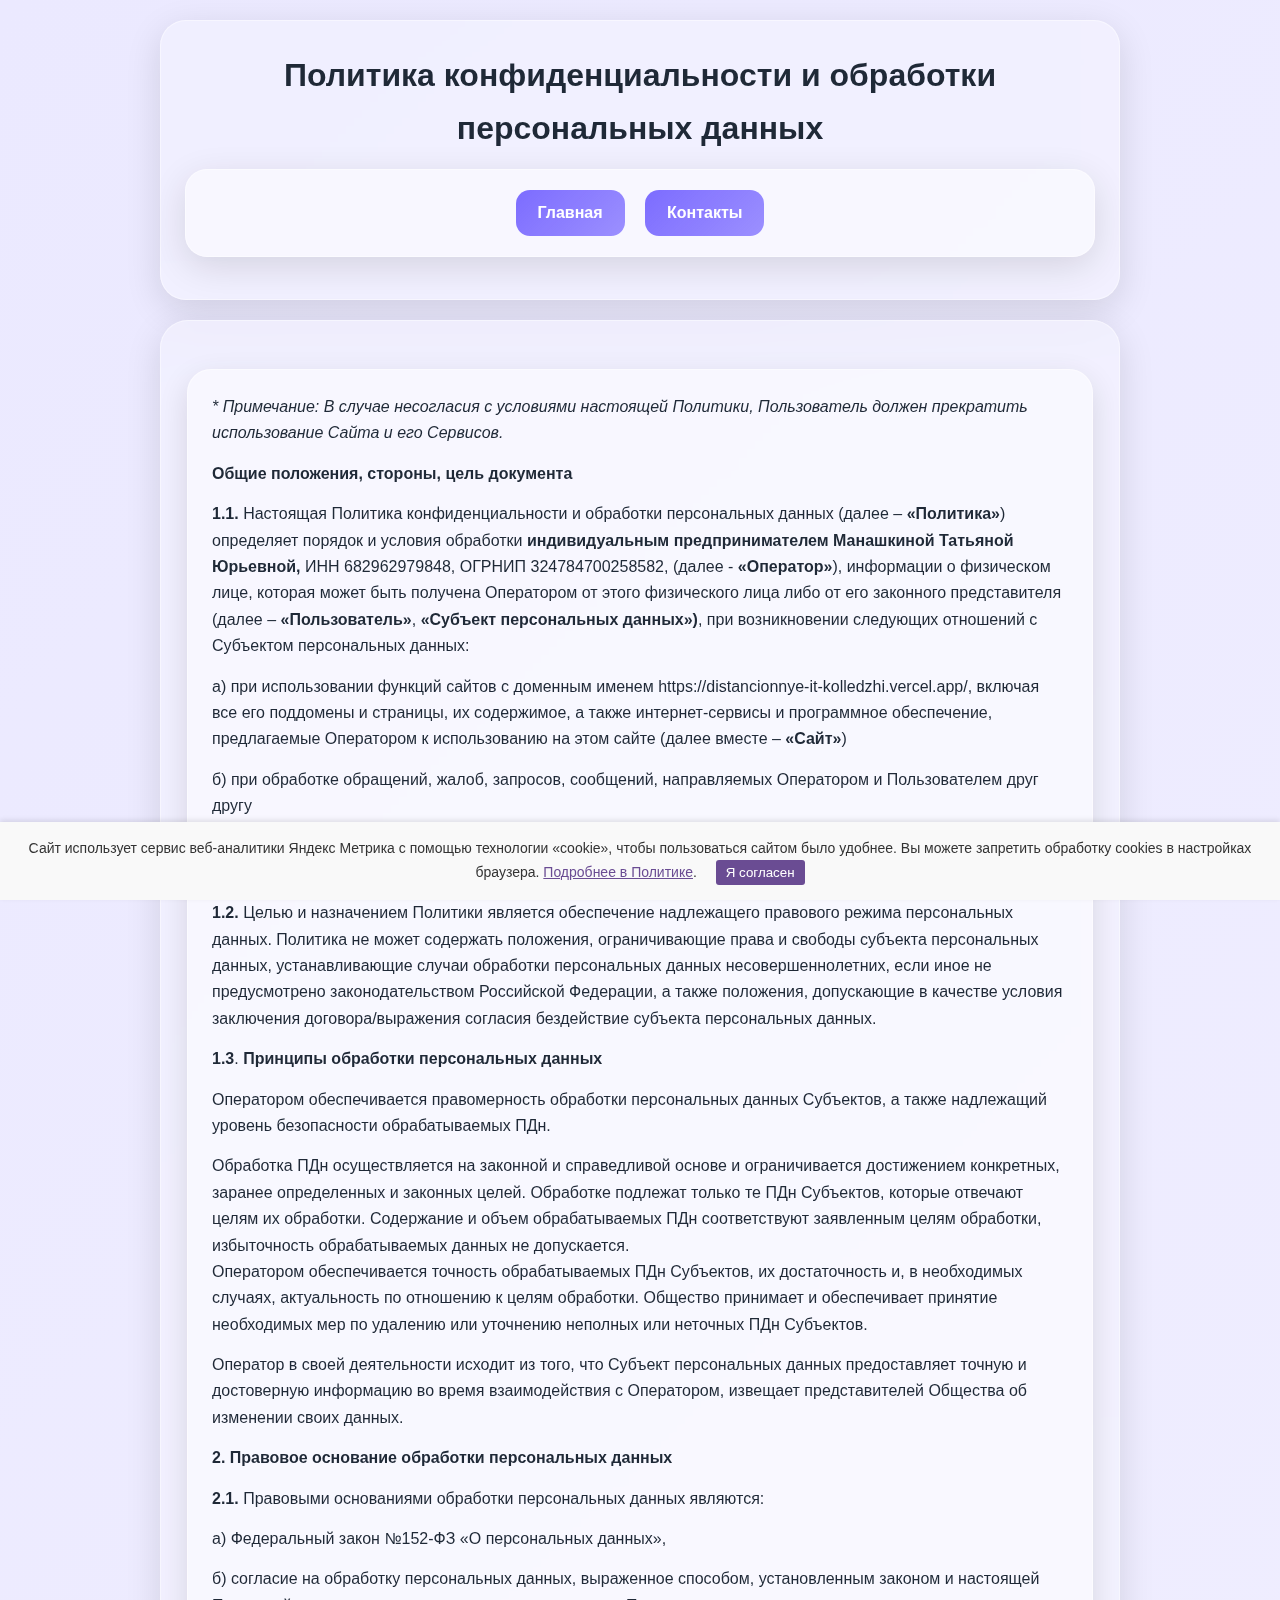
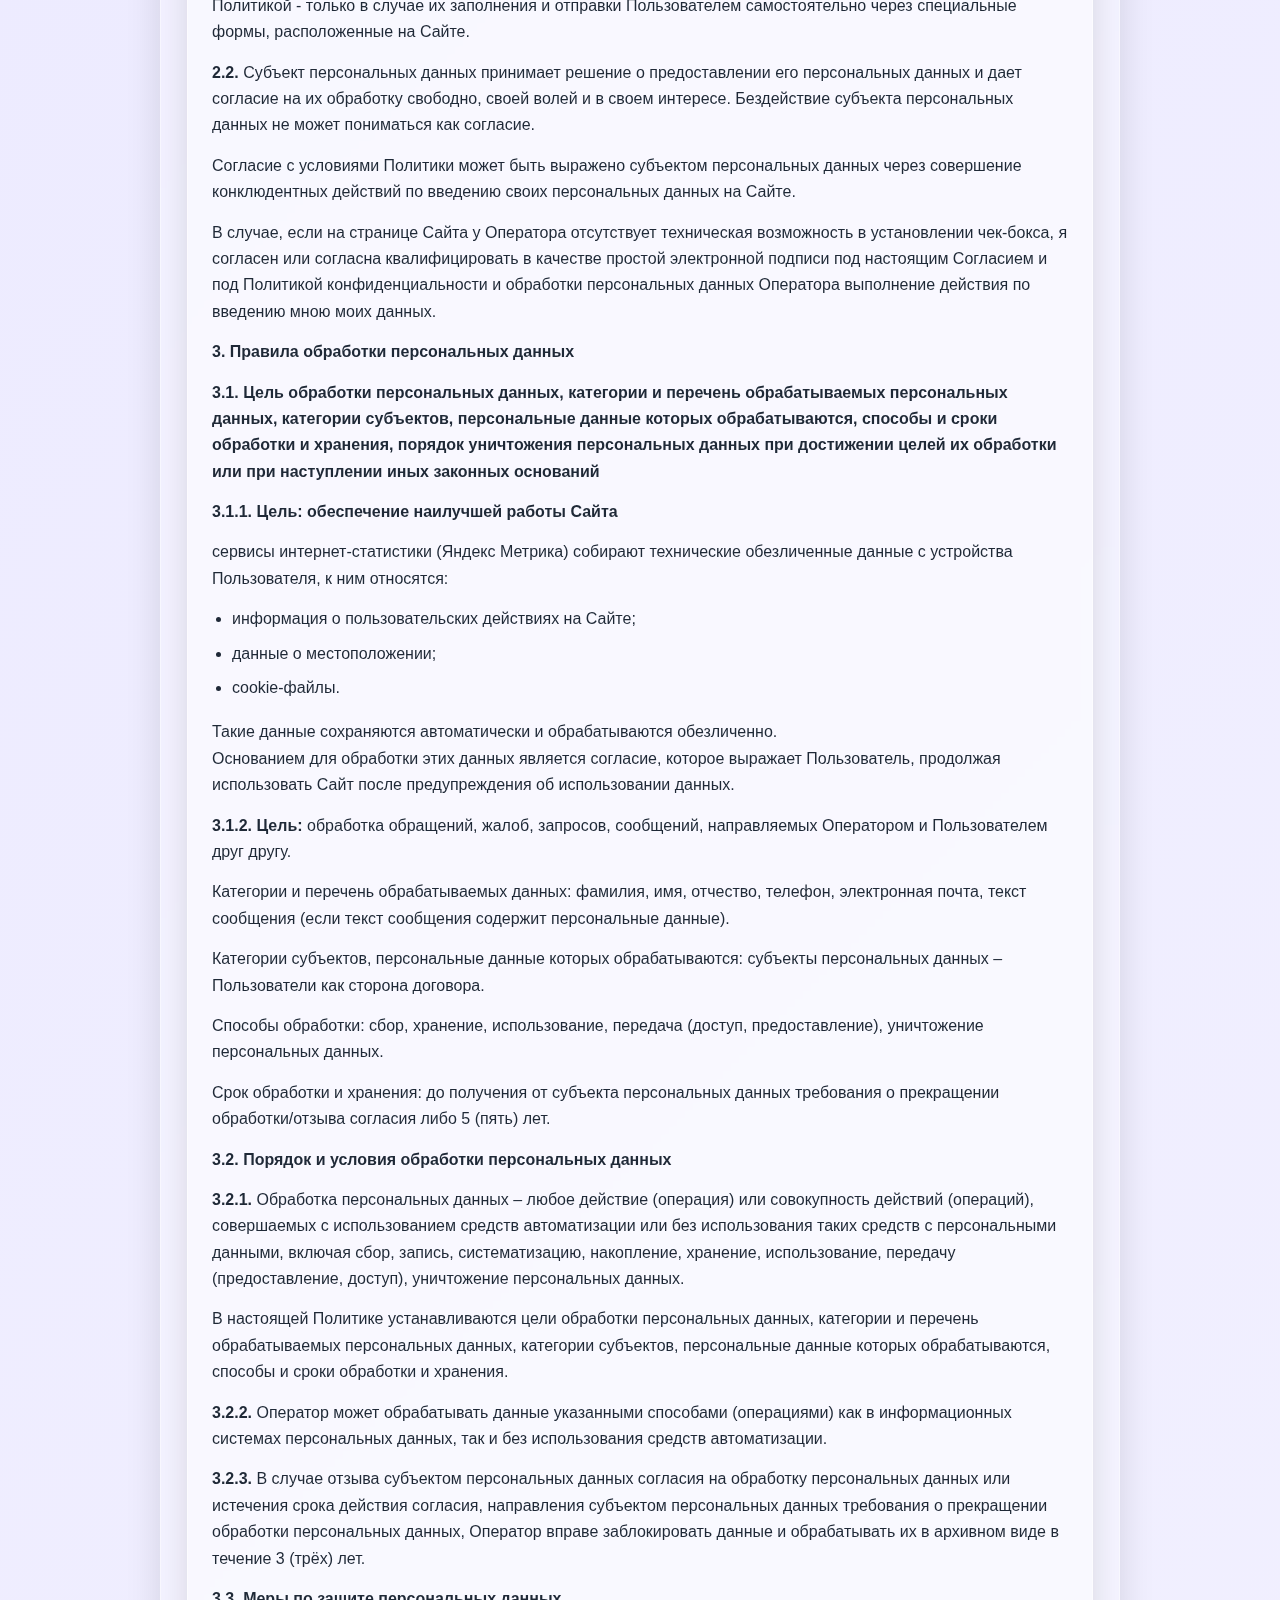
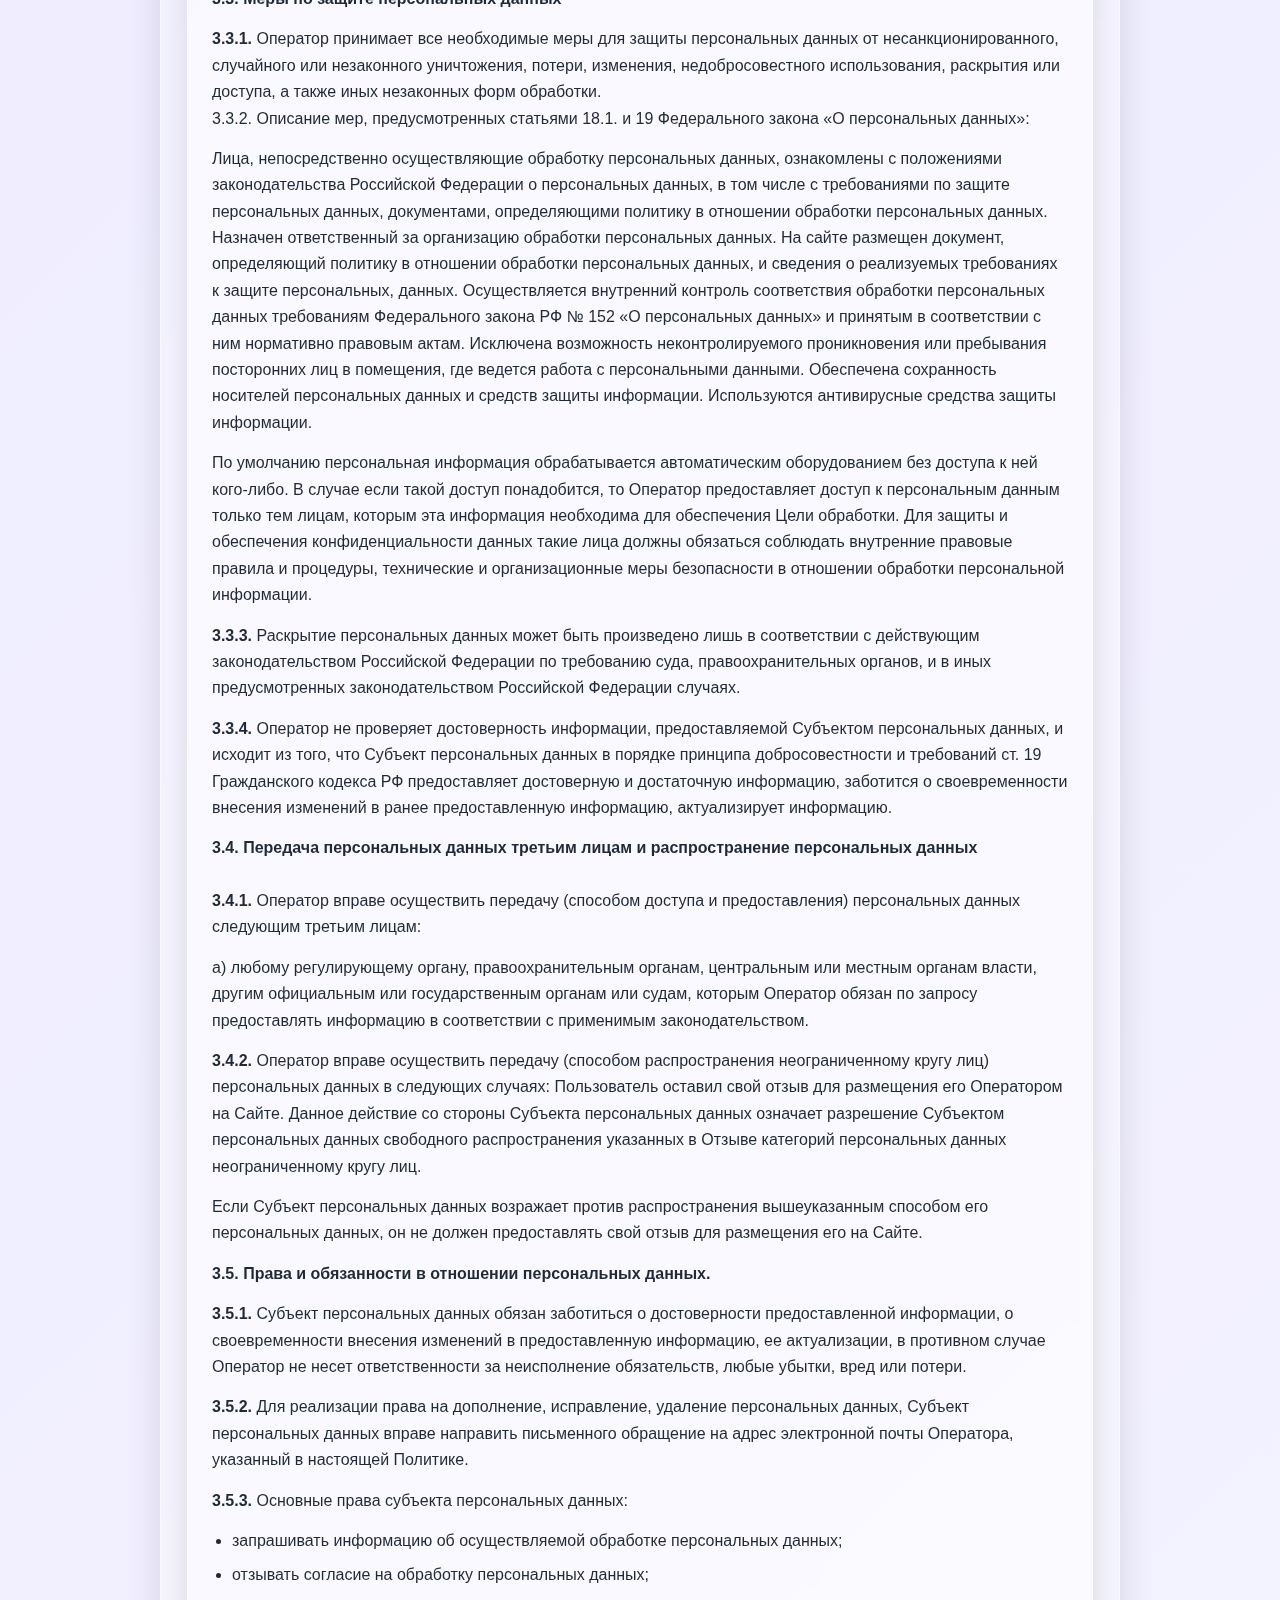
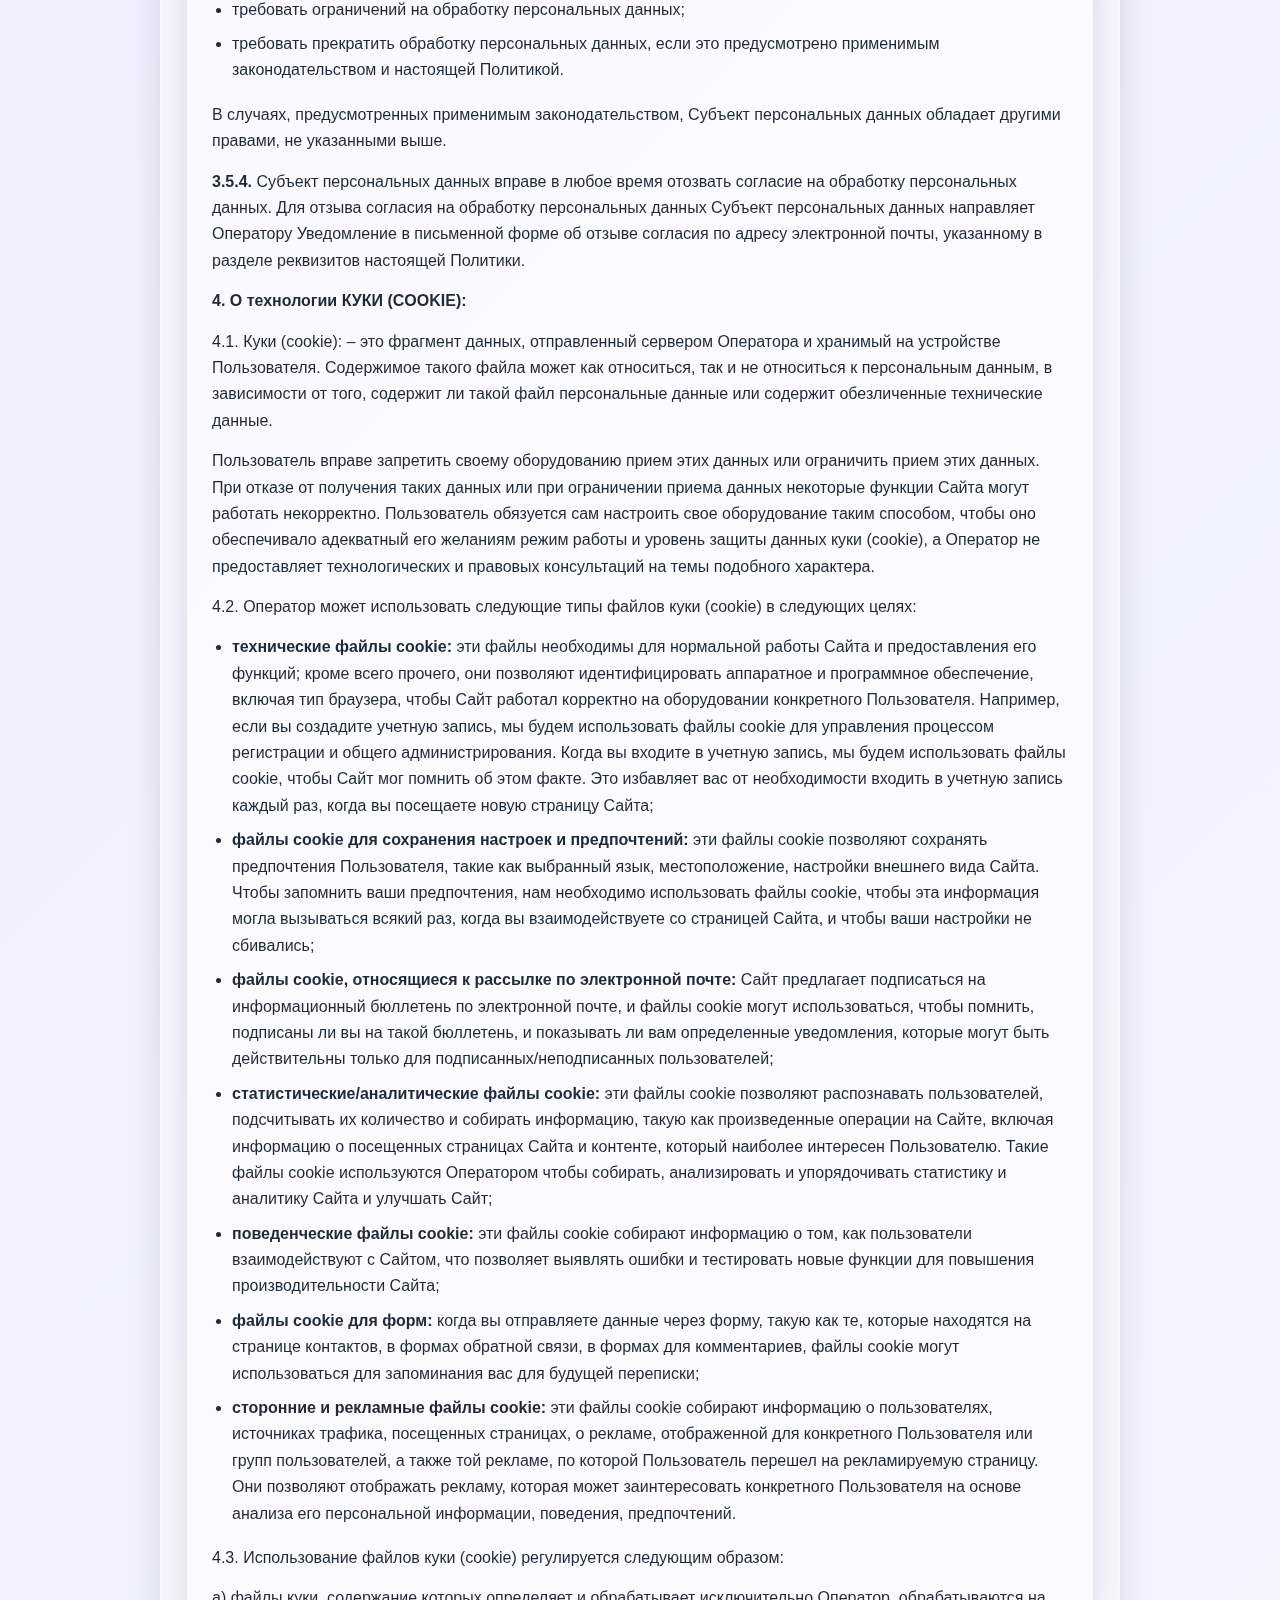
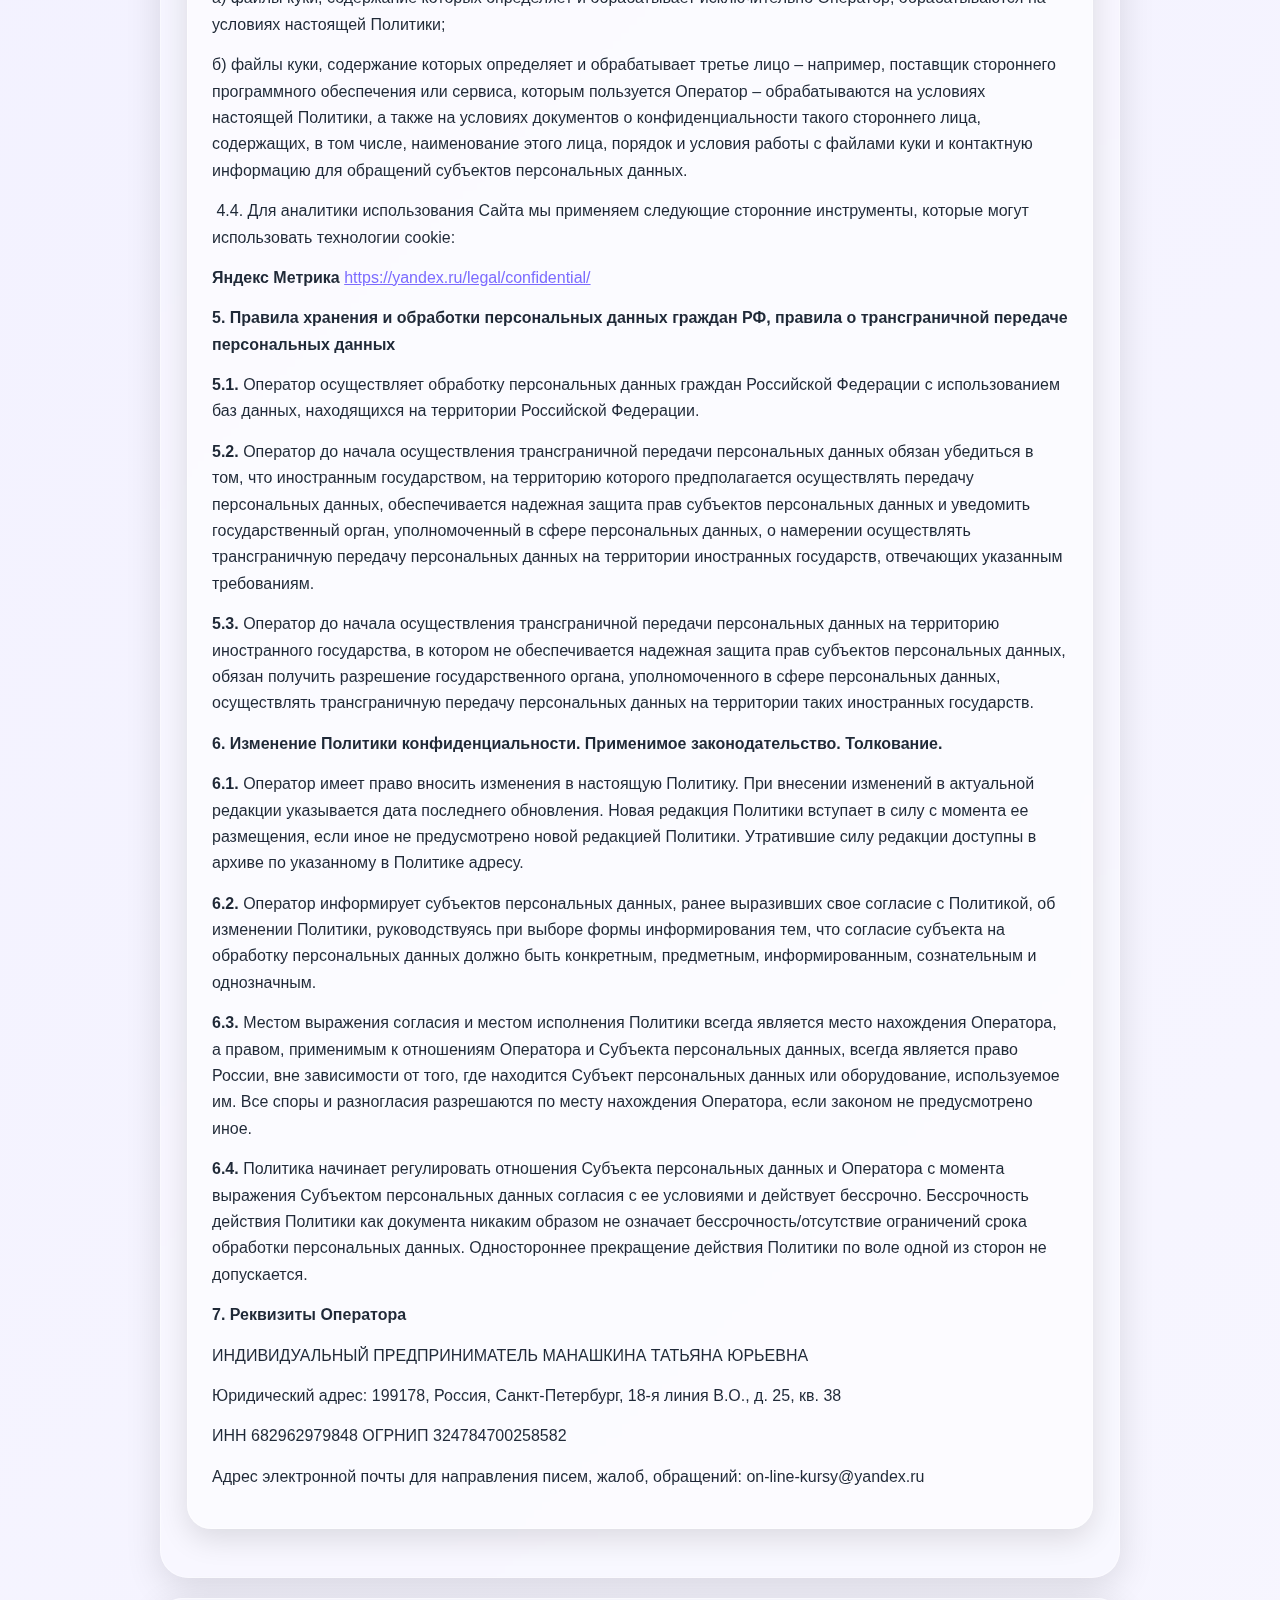
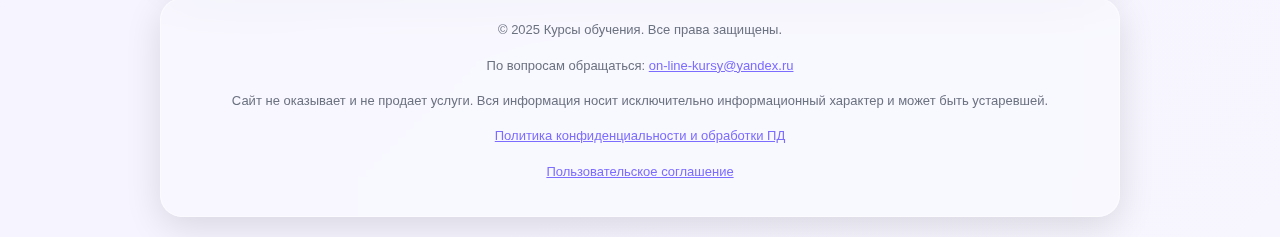
<file: politika.html>
<!DOCTYPE html>
<html lang="ru">
<head>
    <meta charset="UTF-8">
    <meta name="viewport" content="width=device-width, initial-scale=1.0">
    <title>Политика конфиденциальности и обработки персональных данных</title>
    <meta name="description" content="Политика конфиденциальности - Лучшие курсы обучения. Актуальные курсы в Москве и регионах РФ в 2025 году: регулярно обновляется &gt; реальные отзывы студентов" />
    <link rel="icon" type="image/png" href="favicon.png">

    <link rel="stylesheet" href="styles.css">

    <script>
document.addEventListener("DOMContentLoaded", function () {
    // Получаем все ссылки на странице
    let links = document.querySelectorAll("a[href]");

    links.forEach(function (link) {
        // Проверяем, является ли ссылка внешней
        if (link.hostname !== window.location.hostname) {
            link.setAttribute("target", "_blank");
            link.setAttribute("rel", "noopener noreferrer");
            link.classList.add("external-link"); // Добавляем класс для стилей
        }
    });
});
</script>
</head>
<body>

    <header>
       <h1>Политика конфиденциальности и обработки персональных данных</h1>
        <nav>
            <a href="/">Главная</a>
            <a href="#footer">Контакты</a>
        </nav>
    </header>

    <main>


        <div class="course">


<p><em>* Примечание: В случае несогласия с условиями настоящей Политики, Пользователь должен прекратить использование Сайта и его Сервисов.</em></p>
<p><strong>Общие положения, стороны, цель документа</strong></p>
<p><strong>1.1.&nbsp;</strong>Настоящая Политика конфиденциальности и обработки персональных данных (далее &ndash;&nbsp;<strong>&laquo;Политика&raquo;</strong>) определяет порядок и условия обработки&nbsp;<strong>индивидуальным предпринимателем Манашкиной Татьяной Юрьевной,</strong> ИНН 682962979848, ОГРНИП 324784700258582, (далее -&nbsp;<strong>&laquo;Оператор&raquo;</strong>), информации о физическом лице, которая может быть получена Оператором от этого физического лица либо от его законного представителя (далее &ndash;<strong>&nbsp;&laquo;Пользователь&raquo;</strong>,&nbsp;<strong>&laquo;Субъект персональных данных&raquo;)</strong>, при возникновении следующих отношений с Субъектом персональных данных:</p>
<p>а) при использовании функций сайтов с доменным именем&nbsp;https://distancionnye-it-kolledzhi.vercel.app/, включая все его поддомены и страницы, их содержимое, а также интернет-сервисы и программное обеспечение, предлагаемые Оператором к использованию на этом сайте (далее вместе &ndash;&nbsp;<strong>&laquo;Сайт&raquo;</strong>)</p>
<p>б) при обработке обращений, жалоб, запросов, сообщений, направляемых Оператором и Пользователем друг другу</p>
<p>в) при предоставлении Пользователем Отзыва о полученных им услугах третьих лиц, информация о которых размещена на Сайте Оператора (далее по тексту &ndash; &laquo;отзыв&raquo;).</p>
<p><strong>1.2.&nbsp;</strong>Целью и назначением Политики является обеспечение надлежащего правового режима персональных данных. Политика не может содержать положения, ограничивающие права и свободы субъекта персональных данных, устанавливающие случаи обработки персональных данных несовершеннолетних, если иное не предусмотрено законодательством Российской Федерации, а также положения, допускающие в качестве условия заключения договора/выражения согласия бездействие субъекта персональных данных.</p>
<p><strong>1.3</strong>. <strong>Принципы обработки персональных данных</strong></p>
<p>Оператором обеспечивается правомерность обработки персональных данных Субъектов, а также надлежащий уровень безопасности обрабатываемых ПДн.</p>
<p>Обработка ПДн осуществляется на законной и справедливой основе и ограничивается достижением конкретных, заранее определенных и законных целей. Обработке подлежат только те ПДн Субъектов, которые отвечают целям их обработки. Содержание и объем обрабатываемых ПДн соответствуют заявленным целям обработки, избыточность обрабатываемых данных не допускается.<br /> Оператором обеспечивается точность обрабатываемых ПДн Субъектов, их достаточность и, в необходимых случаях, актуальность по отношению к целям обработки. Общество принимает и обеспечивает принятие необходимых мер по удалению или уточнению неполных или неточных ПДн Субъектов.</p>
<p>Оператор в своей деятельности исходит из того, что Субъект персональных данных предоставляет точную и достоверную информацию во время взаимодействия с Оператором, извещает представителей Общества об изменении своих данных.</p>
<p><strong>2.&nbsp;Правовое основание обработки персональных данных</strong></p>
<p><strong>2.1.&nbsp;</strong>Правовыми основаниями обработки персональных данных являются:</p>
<p>а) Федеральный закон №152-ФЗ &laquo;О персональных данных&raquo;,</p>
<p>б) согласие на обработку персональных данных, выраженное способом, установленным законом и настоящей Политикой - только в случае их заполнения и отправки Пользователем самостоятельно через специальные формы, расположенные на Сайте.</p>
<p><strong>2.2.&nbsp;</strong>Субъект персональных данных принимает решение о предоставлении его персональных данных и дает согласие на их обработку свободно, своей волей и в своем интересе. Бездействие субъекта персональных данных не может пониматься как согласие.</p>
<p>Согласие с условиями Политики может быть выражено субъектом персональных данных через совершение конклюдентных действий по введению своих персональных данных на Сайте.</p>
<p>В случае, если на странице Сайта у Оператора отсутствует техническая возможность в установлении чек-бокса, я согласен или согласна квалифицировать в качестве простой электронной подписи под настоящим Согласием и под Политикой конфиденциальности и обработки персональных данных Оператора выполнение действия по введению мною моих данных.</p>
<p><strong>3. Правила обработки персональных данных</strong></p>
<p><strong>3.1. Цель обработки персональных данных, категории и перечень обрабатываемых персональных данных, категории субъектов, персональные данные которых обрабатываются, способы и сроки обработки и хранения, порядок уничтожения персональных данных при достижении целей их обработки или при наступлении иных законных оснований</strong></p>
<p><strong>3.1.1. Цель:</strong>&nbsp;<strong>обеспечение наилучшей работы Сайта</strong></p>
<p>сервисы интернет-статистики (Яндекс Метрика) собирают технические обезличенные данные с устройства Пользователя, к ним относятся:</p>
<ul>
<li>информация о пользовательских действиях на Сайте;</li>
<li>данные о местоположении;</li>
<li>cookie-файлы.</li>
</ul>
<p>Такие данные сохраняются автоматически и обрабатываются обезличенно.<br /> Основанием для обработки этих данных является согласие, которое выражает Пользователь, продолжая использовать Сайт после предупреждения об использовании данных.&nbsp;</p>
<p><strong>3.1.2. Цель:</strong>&nbsp;обработка обращений, жалоб, запросов, сообщений, направляемых Оператором и Пользователем друг другу.</p>
<p>Категории и перечень обрабатываемых данных: фамилия, имя, отчество, телефон, электронная почта, текст сообщения (если текст сообщения содержит персональные данные).</p>
<p>Категории субъектов, персональные данные которых обрабатываются: субъекты персональных данных &ndash; Пользователи как сторона договора.</p>
<p>Способы обработки: сбор, хранение, использование, передача (доступ, предоставление), уничтожение персональных данных.</p>
<p>Срок обработки и хранения: до получения от субъекта персональных данных требования о прекращении обработки/отзыва согласия либо 5 (пять) лет.</p>
<p><strong>3.2. Порядок и условия обработки персональных данных</strong></p>
<p><strong>3.2.1.&nbsp;</strong>Обработка персональных данных &ndash; любое действие (операция) или совокупность действий (операций), совершаемых с использованием средств автоматизации или без использования таких средств с персональными данными, включая сбор, запись, систематизацию, накопление, хранение, использование, передачу (предоставление, доступ), уничтожение персональных данных.</p>
<p>В настоящей Политике устанавливаются цели обработки персональных данных, категории и перечень обрабатываемых персональных данных, категории субъектов, персональные данные которых обрабатываются, способы и сроки обработки и хранения.</p>
<p><strong>3.2.2.&nbsp;</strong>Оператор может обрабатывать данные указанными способами (операциями) как в информационных системах персональных данных, так и без использования средств автоматизации.</p>
<p><strong>3.2.3.&nbsp;</strong>В случае отзыва субъектом персональных данных согласия на обработку персональных данных или истечения срока действия согласия, направления субъектом персональных данных требования о прекращении обработки персональных данных, Оператор вправе заблокировать данные и обрабатывать их в архивном виде в течение 3 (трёх) лет.</p>
<p><strong>3.3. Меры по защите персональных данных</strong></p>
<p><strong>3.3.1.&nbsp;</strong>Оператор принимает все необходимые меры для защиты персональных данных от несанкционированного, случайного или незаконного уничтожения, потери, изменения, недобросовестного использования, раскрытия или доступа, а также иных незаконных форм обработки.<br /> 3.3.2.&nbsp;Описание мер, предусмотренных статьями 18.1. и 19 Федерального закона &laquo;О персональных данных&raquo;:</p>
<p>Лица, непосредственно осуществляющие обработку персональных данных, ознакомлены с положениями законодательства Российской Федерации о персональных данных, в том числе с требованиями по защите персональных данных, документами, определяющими политику в отношении обработки персональных данных. Назначен ответственный за организацию обработки персональных данных. На сайте размещен документ, определяющий политику в отношении обработки персональных данных, и сведения о реализуемых требованиях к защите персональных, данных. Осуществляется внутренний контроль соответствия обработки персональных данных требованиям Федерального закона РФ № 152 &laquo;О персональных данных&raquo; и принятым в соответствии с ним нормативно правовым актам. Исключена возможность неконтролируемого проникновения или пребывания посторонних лиц в помещения, где ведется работа с персональными данными. Обеспечена сохранность носителей персональных данных и средств защиты информации. Используются антивирусные средства защиты информации.</p>
<p>По умолчанию персональная информация обрабатывается автоматическим оборудованием без доступа к ней кого-либо. В случае если такой доступ понадобится, то Оператор предоставляет доступ к персональным данным только тем лицам, которым эта информация необходима для обеспечения Цели обработки. Для защиты и обеспечения конфиденциальности данных такие лица должны обязаться соблюдать внутренние правовые правила и процедуры, технические и организационные меры безопасности в отношении обработки персональной информации.</p>
<p><strong>3.3.3.&nbsp;</strong>Раскрытие персональных данных может быть произведено лишь в соответствии с действующим законодательством Российской Федерации по требованию суда, правоохранительных органов, и в иных предусмотренных законодательством Российской Федерации случаях.</p>
<p><strong>3.3.4.&nbsp;</strong>Оператор не проверяет достоверность информации, предоставляемой Субъектом персональных данных, и исходит из того, что Субъект персональных данных в порядке принципа добросовестности и требований ст. 19 Гражданского кодекса РФ предоставляет достоверную и достаточную информацию, заботится о своевременности внесения изменений в ранее предоставленную информацию, актуализирует информацию.</p>
<p><strong>3.4. Передача персональных данных третьим лицам и распространение персональных данных</strong><br /> <br /> <strong>3.4.1.&nbsp;</strong>Оператор вправе осуществить передачу (способом доступа и предоставления) персональных данных следующим третьим лицам:</p>
<p>а) любому регулирующему органу, правоохранительным органам, центральным или местным органам власти, другим официальным или государственным органам или судам, которым Оператор обязан по запросу предоставлять информацию в соответствии с применимым законодательством.</p>
<p><strong>3.4.2.&nbsp;</strong>Оператор вправе осуществить передачу (способом распространения неограниченному кругу лиц) персональных данных в следующих случаях: Пользователь оставил свой отзыв для размещения его Оператором на Сайте. Данное действие со стороны Субъекта персональных данных означает разрешение Субъектом персональных данных свободного распространения указанных в Отзыве категорий персональных данных неограниченному кругу лиц.</p>
<p>Если Субъект персональных данных возражает против распространения вышеуказанным способом его персональных данных, он не должен предоставлять свой отзыв для размещения его на Сайте.</p>
<p><strong>3.5. Права и обязанности в отношении персональных данных.</strong></p>
<p><strong>3.5.1.&nbsp;</strong>Субъект персональных данных обязан заботиться о достоверности предоставленной информации, о своевременности внесения изменений в предоставленную информацию, ее актуализации, в противном случае Оператор не несет ответственности за неисполнение обязательств, любые убытки, вред или потери.</p>
<p><strong>3.5.2.&nbsp;</strong>Для реализации права на дополнение, исправление, удаление персональных данных, Субъект персональных данных вправе направить письменного обращение на адрес электронной почты Оператора, указанный в настоящей Политике.</p>
<p><strong>3.5.3.&nbsp;</strong>Основные права субъекта персональных данных:</p>
<ul>
<li>запрашивать информацию об осуществляемой обработке персональных данных;</li>
<li>отзывать согласие на обработку персональных данных;</li>
<li>требовать ограничений на обработку персональных данных;</li>
<li>требовать прекратить обработку персональных данных, если это предусмотрено применимым законодательством и настоящей Политикой.</li>
</ul>
<p>В случаях, предусмотренных применимым законодательством, Субъект персональных данных обладает другими правами, не указанными выше.</p>
<p><strong>3.5.4.&nbsp;</strong>Субъект персональных данных вправе в любое время отозвать согласие на обработку персональных данных. Для отзыва согласия на обработку персональных данных Субъект персональных данных направляет Оператору Уведомление в письменной форме об отзыве согласия по адресу электронной почты, указанному в разделе реквизитов настоящей Политики.</p>
<p><strong>4. О технологии КУКИ (COOKIE):</strong></p>
<p>4.1. Куки (cookie): &ndash; это фрагмент данных, отправленный сервером Оператора и хранимый на устройстве Пользователя. Содержимое такого файла может как относиться, так и не относиться к персональным данным, в зависимости от того, содержит ли такой файл персональные данные или содержит обезличенные технические данные.</p>
<p>Пользователь вправе запретить своему оборудованию прием этих данных или ограничить прием этих данных. При отказе от получения таких данных или при ограничении приема данных некоторые функции Сайта могут работать некорректно. Пользователь обязуется сам настроить свое оборудование таким способом, чтобы оно обеспечивало адекватный его желаниям режим работы и уровень защиты данных куки (cookie), а Оператор не предоставляет технологических и правовых консультаций на темы подобного характера.</p>
<p>4.2. Оператор может использовать следующие типы файлов куки (сookie) в следующих целях:</p>
<ul>
<li><strong>технические файлы cookie:</strong>&nbsp;эти файлы необходимы для нормальной работы Сайта и предоставления его функций; кроме всего прочего, они позволяют идентифицировать аппаратное и программное обеспечение, включая тип браузера, чтобы Сайт работал корректно на оборудовании конкретного Пользователя. Например, если вы создадите учетную запись, мы будем использовать файлы cookie для управления процессом регистрации и общего администрирования. Когда вы входите в учетную запись, мы будем использовать файлы cookie, чтобы Сайт мог помнить об этом факте. Это избавляет вас от необходимости входить в учетную запись каждый раз, когда вы посещаете новую страницу Сайта;</li>
<li><strong>файлы cookie для сохранения настроек и предпочтений:</strong>&nbsp;эти файлы cookie позволяют сохранять предпочтения Пользователя, такие как выбранный язык, местоположение, настройки внешнего вида Сайта. Чтобы запомнить ваши предпочтения, нам необходимо использовать файлы cookie, чтобы эта информация могла вызываться всякий раз, когда вы взаимодействуете со страницей Сайта, и чтобы ваши настройки не сбивались;</li>
<li><strong>файлы cookie, относящиеся к рассылке по электронной почте:</strong>&nbsp;Сайт предлагает подписаться на информационный бюллетень по электронной почте, и файлы cookie могут использоваться, чтобы помнить, подписаны ли вы на такой бюллетень, и показывать ли вам определенные уведомления, которые могут быть действительны только для подписанных/неподписанных пользователей;</li>
<li><strong>статистические/аналитические файлы cookie:</strong>&nbsp;эти файлы cookie позволяют распознавать пользователей, подсчитывать их количество и собирать информацию, такую как произведенные операции на Сайте, включая информацию о посещенных страницах Сайта и контенте, который наиболее интересен Пользователю. Такие файлы cookie используются Оператором чтобы собирать, анализировать и упорядочивать статистику и аналитику Сайта и улучшать Сайт;</li>
<li><strong>поведенческие файлы cookie:</strong>&nbsp;эти файлы cookie собирают информацию о том, как пользователи взаимодействуют с Сайтом, что позволяет выявлять ошибки и тестировать новые функции для повышения производительности Сайта;</li>
<li><strong>файлы cookie для форм:&nbsp;</strong>когда вы отправляете данные через форму, такую как те, которые находятся на странице контактов, в формах обратной связи, в формах для комментариев, файлы cookie могут использоваться для запоминания вас для будущей переписки;</li>
<li><strong>сторонние и рекламные файлы cookie:</strong>&nbsp;эти файлы cookie собирают информацию о пользователях, источниках трафика, посещенных страницах, о рекламе, отображенной для конкретного Пользователя или групп пользователей, а также той рекламе, по которой Пользователь перешел на рекламируемую страницу. Они позволяют отображать рекламу, которая может заинтересовать конкретного Пользователя на основе анализа его персональной информации, поведения, предпочтений.</li>
</ul>
<p>4.3. Использование файлов куки (cookie) регулируется следующим образом:</p>
<p>а) файлы куки, содержание которых определяет и обрабатывает исключительно Оператор, обрабатываются на условиях настоящей Политики;</p>
<p>б) файлы куки, содержание которых определяет и обрабатывает третье лицо &ndash; например, поставщик стороннего программного обеспечения или сервиса, которым пользуется Оператор &ndash; обрабатываются на условиях настоящей Политики, а также на условиях документов о конфиденциальности такого стороннего лица, содержащих, в том числе, наименование этого лица, порядок и условия работы с файлами куки и контактную информацию для обращений субъектов персональных данных.</p>
<p>&nbsp;4.4. Для аналитики использования Сайта мы применяем следующие сторонние инструменты, которые могут использовать технологии cookie:</p>
<p><strong>Яндекс Метрика</strong>&nbsp;<a href="https://yandex.ru/legal/confidential/">https://yandex.ru/legal/confidential/</a></p>
<p><strong>5.&nbsp;Правила хранения и обработки персональных данных граждан РФ, правила о трансграничной передаче персональных данных</strong></p>
<p><strong>5.1.&nbsp;</strong>Оператор осуществляет обработку персональных данных граждан Российской Федерации с использованием баз данных, находящихся на территории Российской Федерации.</p>
<p><strong>5.2.&nbsp;</strong>Оператор до начала осуществления трансграничной передачи персональных данных обязан убедиться в том, что иностранным государством, на территорию которого предполагается осуществлять передачу персональных данных, обеспечивается надежная защита прав субъектов персональных данных и уведомить государственный орган, уполномоченный в сфере персональных данных, о намерении осуществлять трансграничную передачу персональных данных на территории иностранных государств, отвечающих указанным требованиям.</p>
<p><strong>5.3.&nbsp;</strong>Оператор до начала осуществления трансграничной передачи персональных данных на территорию иностранного государства, в котором не обеспечивается надежная защита прав субъектов персональных данных, обязан получить разрешение государственного органа, уполномоченного в сфере персональных данных, осуществлять трансграничную передачу персональных данных на территории таких иностранных государств.</p>
<p><strong>6. Изменение Политики конфиденциальности. Применимое законодательство. Толкование.</strong></p>
<p><strong>6.1.&nbsp;</strong>Оператор имеет право вносить изменения в настоящую Политику. При внесении изменений в актуальной редакции указывается дата последнего обновления. Новая редакция Политики вступает в силу с момента ее размещения, если иное не предусмотрено новой редакцией Политики. Утратившие силу редакции доступны в архиве по указанному в Политике адресу.</p>
<p><strong>6.2.&nbsp;</strong>Оператор информирует субъектов персональных данных, ранее выразивших свое согласие с Политикой, об изменении Политики, руководствуясь при выборе формы информирования тем, что согласие субъекта на обработку персональных данных должно быть конкретным, предметным, информированным, сознательным и однозначным.</p>
<p><strong>6.3.&nbsp;</strong>Местом выражения согласия и местом исполнения Политики всегда является место нахождения Оператора, а правом, применимым к отношениям Оператора и Субъекта персональных данных, всегда является право России, вне зависимости от того, где находится Субъект персональных данных или оборудование, используемое им. Все споры и разногласия разрешаются по месту нахождения Оператора, если законом не предусмотрено иное.</p>
<p><strong>6.4.&nbsp;</strong>Политика начинает регулировать отношения Субъекта персональных данных и Оператора с момента выражения Субъектом персональных данных согласия с ее условиями и действует бессрочно. Бессрочность действия Политики как документа никаким образом не означает бессрочность/отсутствие ограничений срока обработки персональных данных. Одностороннее прекращение действия Политики по воле одной из сторон не допускается.</p>
<p><strong>7. Реквизиты Оператора</strong></p>
<p>ИНДИВИДУАЛЬНЫЙ ПРЕДПРИНИМАТЕЛЬ МАНАШКИНА ТАТЬЯНА ЮРЬЕВНА</p>
<p>Юридический адрес:&nbsp;199178, Россия, Санкт-Петербург, 18-я линия В.О., д. 25, кв. 38</p>
<p>ИНН 682962979848 ОГРНИП 324784700258582</p>
<p>Адрес электронной почты для направления писем, жалоб, обращений:&nbsp;on-line-kursy@yandex.ru</p>


      </div>

       


    </main>

    <footer id="footer">
        <p>&copy; 2025 Курсы обучения. Все права защищены.</p>
        <p>По вопросам обращаться: <a href="mailto:on-line-kursy@yandex.ru">on-line-kursy@yandex.ru</a></p> 
        <p>Сайт не оказывает и не продает услуги. Вся информация носит исключительно информационный характер и может быть устаревшей.</p> 
        <p><a href="/politika.html">Политика конфиденциальности и обработки ПД</a></p>
        <p><a href="/polzovatelskoe-soglashenie.html">Пользовательское соглашение</a></p>
    </footer>

    <div id="cookie-banner" style="position: fixed; bottom: 0; width: 100%; background: #f9f9f9; color: #333; text-align: center; padding: 15px; box-shadow: 0 -2px 5px rgba(0,0,0,0.1); z-index: 1000;">
  <p style="margin: 0; font-size: 14px;">
    Сайт использует сервис веб-аналитики Яндекс Метрика с помощью технологии «cookie», чтобы пользоваться сайтом было удобнее.
    Вы можете запретить обработку cookies в настройках браузера.
    <a href="/politika.html" style="color: #6a4c93; text-decoration: underline;">Подробнее в Политике</a>.
    <button id="accept-cookies" style="margin-left: 15px; padding: 5px 10px; background-color: #6a4c93; color: #fff; border: none; border-radius: 3px; cursor: pointer;">Я согласен</button>
  </p>
</div>
<script>
  // Скрываем баннер, если пользователь уже принял cookies
  window.addEventListener('DOMContentLoaded', function () {
    if (localStorage.getItem('cookieConsent') === 'true') {
      document.getElementById('cookie-banner').style.display = 'none';
    }
  });

  // При нажатии скрываем баннер и сохраняем согласие
  document.getElementById('accept-cookies').addEventListener('click', function () {
    document.getElementById('cookie-banner').style.display = 'none';
    localStorage.setItem('cookieConsent', 'true');
  });
</script>
    
</body> </html>
</file>
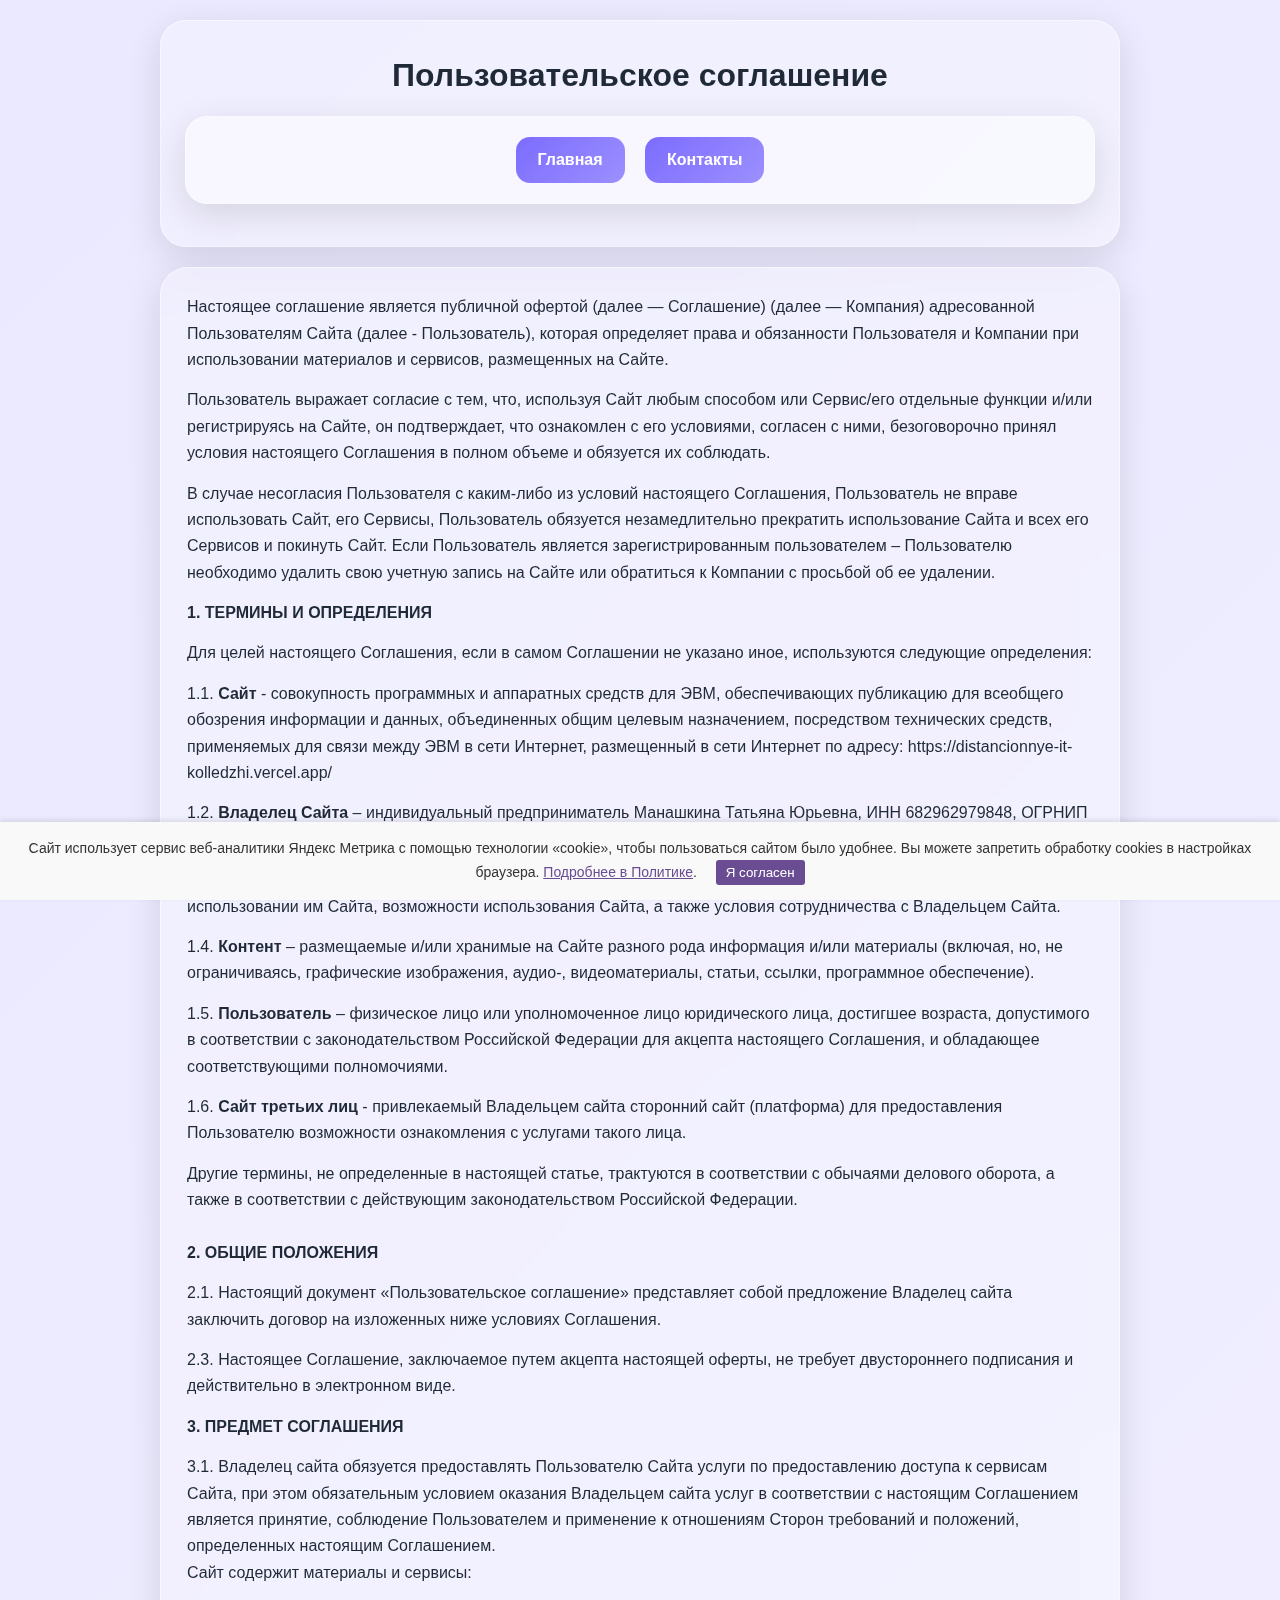
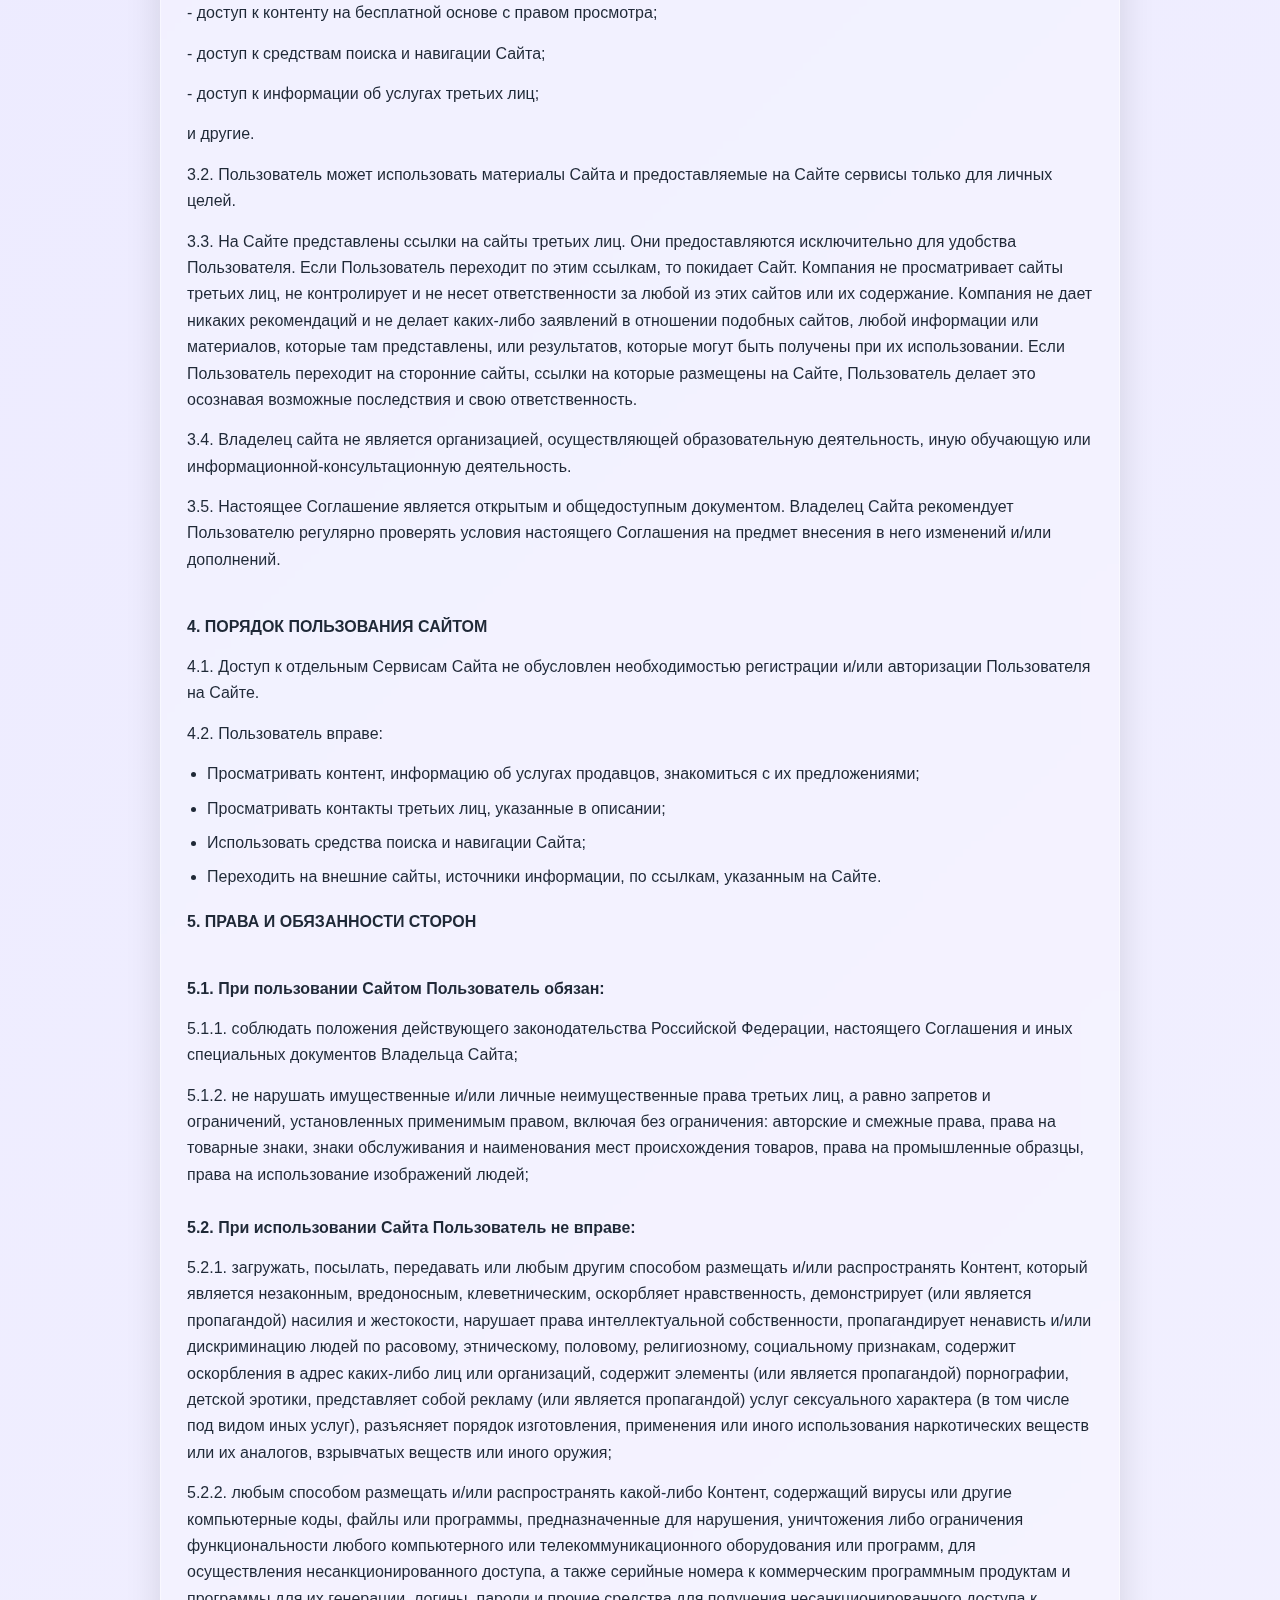
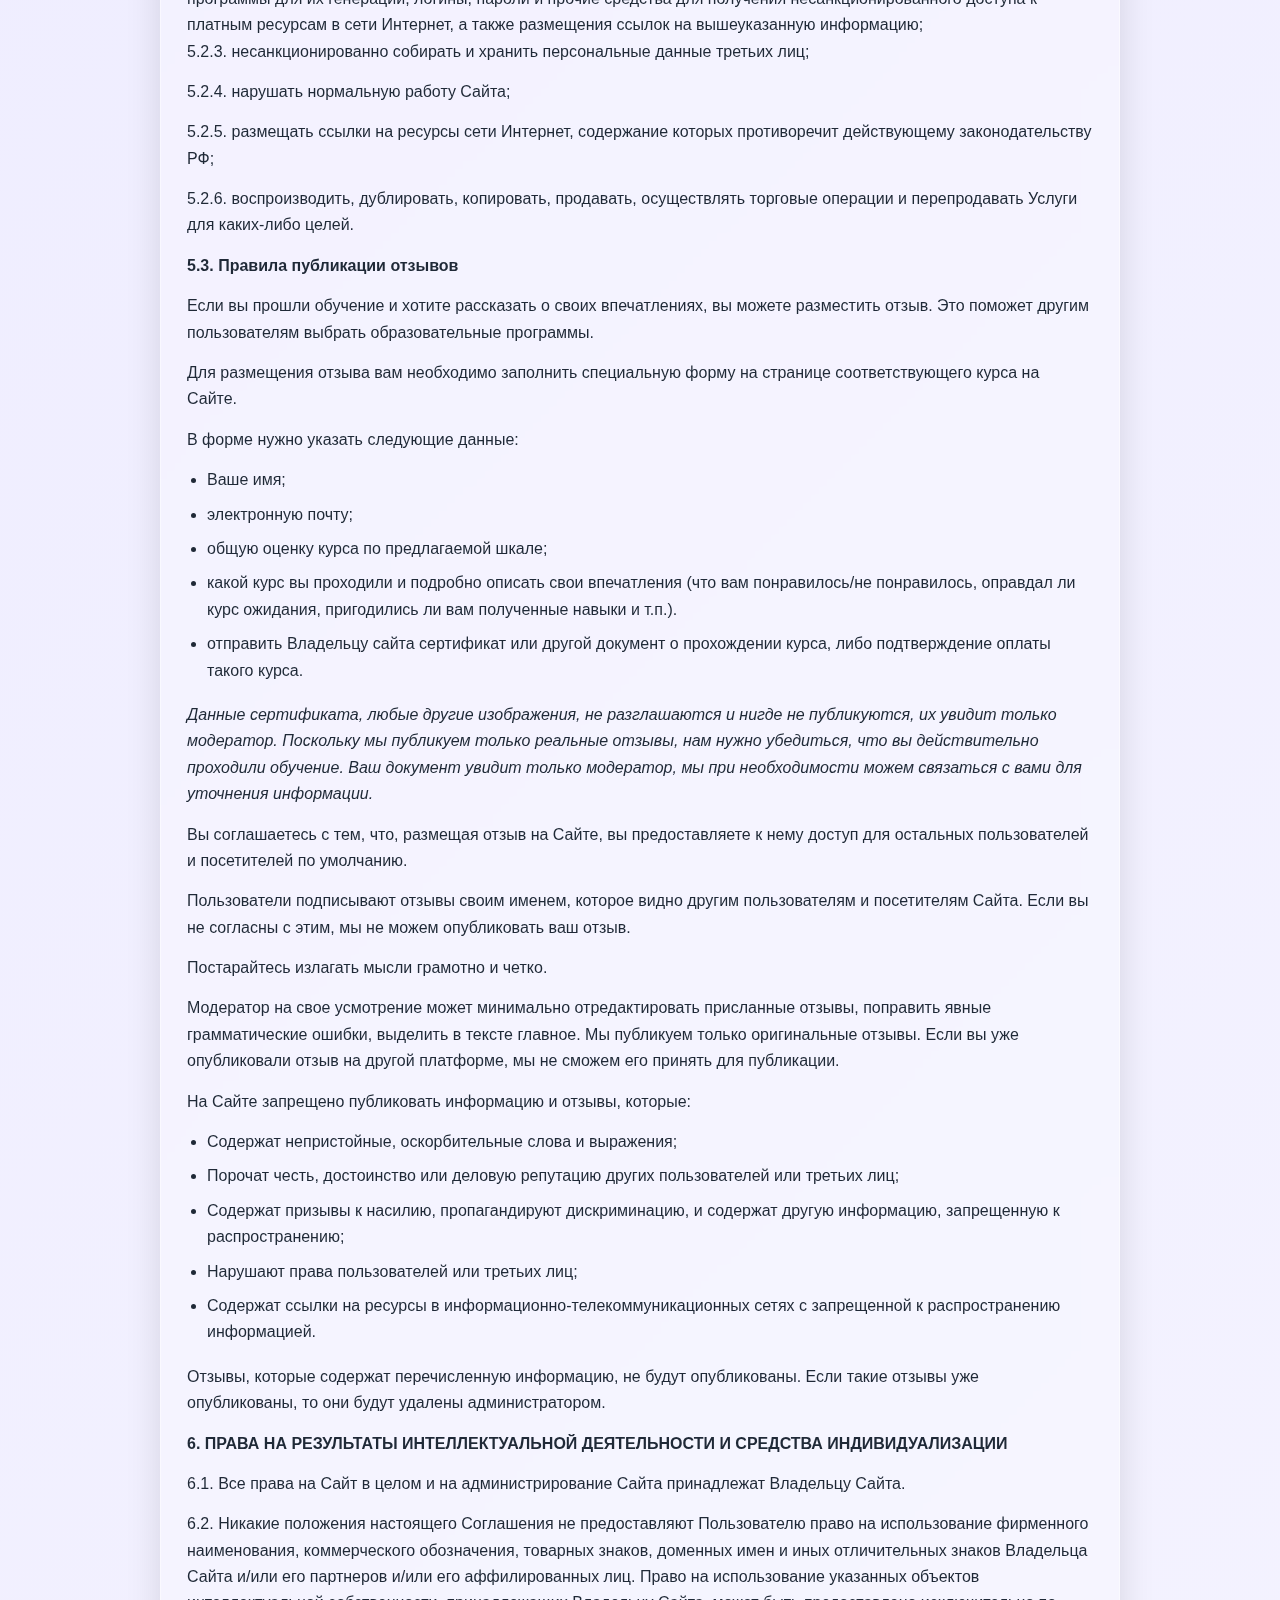
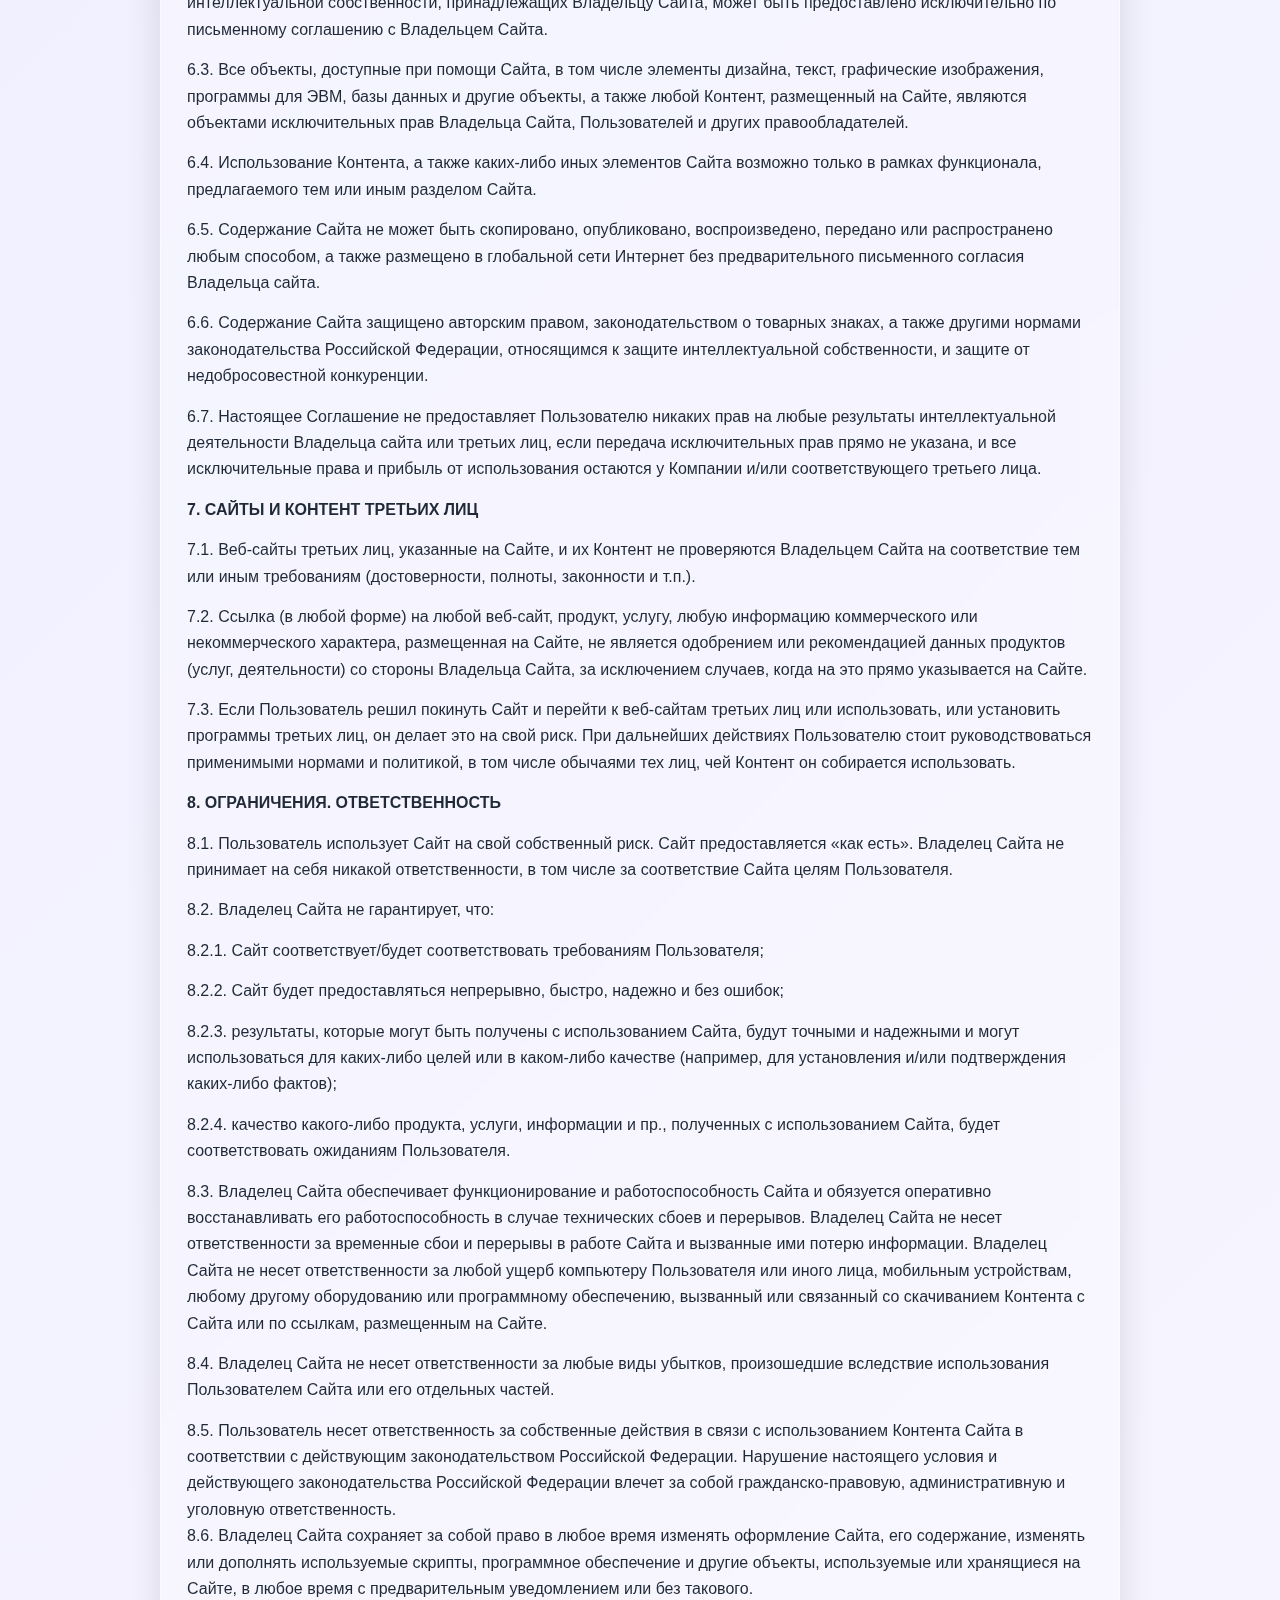
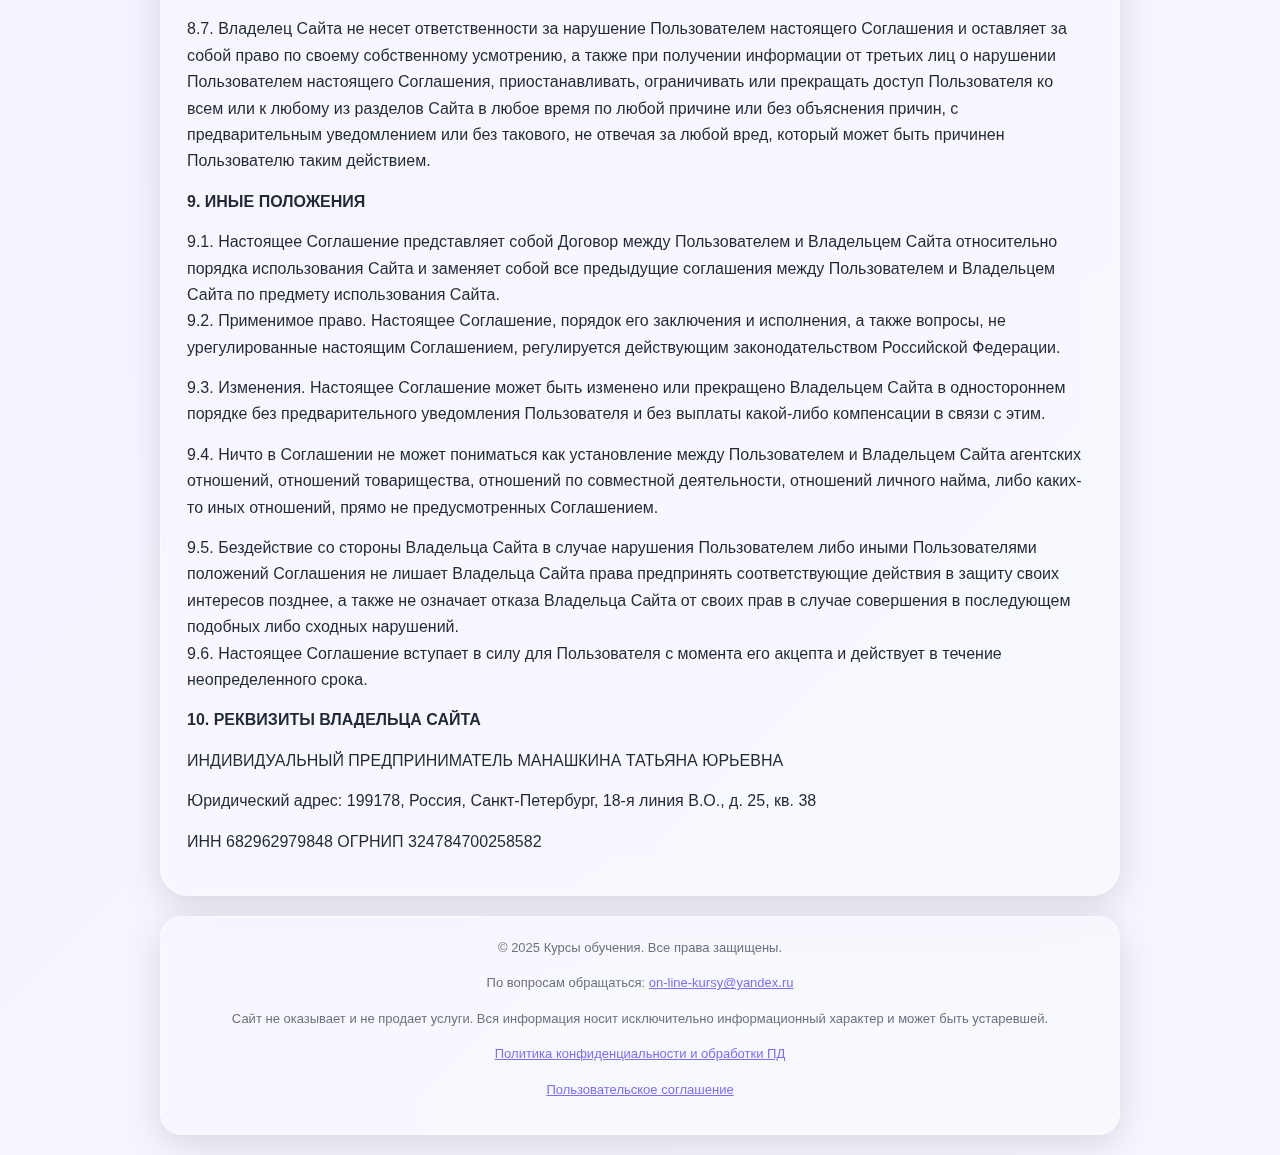
<file: polzovatelskoe-soglashenie.html>
<!DOCTYPE html>
<html lang="ru">
<head>
    <meta charset="UTF-8">
    <meta name="viewport" content="width=device-width, initial-scale=1.0">
    <title>Пользовательское соглашение</title>
    <meta name="description" content="Пользовательское соглашение. Лучшие курсы обучения. Актуальные курсы в Москве и регионах РФ в 2025 году: регулярно обновляется &gt; реальные отзывы студентов" />
    <link rel="icon" type="image/png" href="favicon.png">

    <link rel="stylesheet" href="styles.css">
</head>
<body>

    <header>
        <h1>Пользовательское соглашение</h1>
        <nav>
            <a href="/">Главная</a>
            <a href="#footer">Контакты</a>
        </nav>
    </header>
      <main>

        
<p>Настоящее соглашение является публичной офертой (далее &mdash; Соглашение) (далее &mdash; Компания) адресованной Пользователям Сайта (далее - Пользователь), которая определяет права и обязанности Пользователя и Компании при использовании материалов и сервисов, размещенных на Сайте.</p>
<p>Пользователь выражает согласие с тем, что, используя Сайт любым способом или Сервис/его отдельные функции и/или регистрируясь на Сайте, он подтверждает, что ознакомлен с его условиями, согласен с ними, безоговорочно принял условия настоящего Соглашения в полном объеме и обязуется их соблюдать.</p>
<p>В случае несогласия Пользователя с каким-либо из условий настоящего Соглашения, Пользователь не вправе использовать Сайт, его Сервисы, Пользователь обязуется незамедлительно прекратить использование Сайта и всех его Сервисов и покинуть Сайт. Если Пользователь является зарегистрированным пользователем &ndash; Пользователю необходимо удалить свою учетную запись на Сайте или обратиться к Компании с просьбой об ее удалении.</p>
<p><strong>1. ТЕРМИНЫ И ОПРЕДЕЛЕНИЯ</strong></p>
<p>Для целей настоящего Соглашения, если в самом Соглашении не указано иное, используются следующие определения:</p>
<p>1.1. <strong>Сайт</strong> - совокупность программных и аппаратных средств для ЭВМ, обеспечивающих публикацию для всеобщего обозрения информации и данных, объединенных общим целевым назначением, посредством технических средств, применяемых для связи между ЭВМ в сети Интернет, размещенный в сети Интернет по адресу: https://distancionnye-it-kolledzhi.vercel.app/</p>
<p>1.2. <strong>Владелец Сайта</strong> &ndash; индивидуальный предприниматель Манашкина Татьяна Юрьевна, ИНН 682962979848, ОГРНИП 324784700258582, на законных основаниях владеющий Сайтом.</p>
<p>1.3. <strong>Соглашение</strong> &ndash; настоящее пользовательское соглашение, определяющее права и обязанности Пользователя при использовании им Сайта, возможности использования Сайта, а также условия сотрудничества с Владельцем Сайта.</p>
<p>1.4. <strong>Контент</strong> &ndash; размещаемые и/или хранимые на Сайте разного рода информация и/или материалы (включая, но, не ограничиваясь, графические изображения, аудио-, видеоматериалы, статьи, ссылки, программное обеспечение).</p>
<p>1.5. <strong>Пользователь </strong>&ndash; физическое лицо или уполномоченное лицо юридического лица, достигшее возраста, допустимого в соответствии с законодательством Российской Федерации для акцепта настоящего Соглашения, и обладающее соответствующими полномочиями.</p>
<p>1.6. <strong>Сайт</strong> <strong>третьих лиц</strong> - привлекаемый Владельцем сайта сторонний сайт (платформа) для предоставления Пользователю возможности ознакомления с услугами такого лица.</p>
<p>Другие термины, не определенные в настоящей статье, трактуются в соответствии с обычаями делового оборота, а также в соответствии с действующим законодательством Российской Федерации.<br /> <br /> <strong>2. ОБЩИЕ ПОЛОЖЕНИЯ</strong></p>
<p>2.1. Настоящий документ &laquo;Пользовательское соглашение&raquo; представляет собой предложение Владелец сайта заключить договор на изложенных ниже условиях Соглашения.</p>
<p>2.3. Настоящее Соглашение, заключаемое путем акцепта настоящей оферты, не требует двустороннего подписания и действительно в электронном виде.</p>
<p><strong>3. ПРЕДМЕТ СОГЛАШЕНИЯ</strong></p>
<p>3.1. Владелец сайта обязуется предоставлять Пользователю Сайта услуги по предоставлению доступа к сервисам Сайта, при этом обязательным условием оказания Владельцем сайта услуг в соответствии с настоящим Соглашением является принятие, соблюдение Пользователем и применение к отношениям Сторон требований и положений, определенных настоящим Соглашением.<br /> Сайт содержит материалы и сервисы:</p>
<p>- доступ к контенту на бесплатной основе с правом просмотра;</p>
<p>- доступ к средствам поиска и навигации Сайта;</p>
<p>- доступ к информации об услугах третьих лиц;</p>
<p>и другие.</p>
<p>3.2. Пользователь может использовать материалы Сайта и предоставляемые на Сайте сервисы только для личных целей.</p>
<p>3.3. На Сайте представлены ссылки на сайты третьих лиц. Они предоставляются исключительно для удобства Пользователя. Если Пользователь переходит по этим ссылкам, то покидает Сайт. Компания не просматривает сайты третьих лиц, не контролирует и не несет ответственности за любой из этих сайтов или их содержание. Компания не дает никаких рекомендаций и не делает каких-либо заявлений в отношении подобных сайтов, любой информации или материалов, которые там представлены, или результатов, которые могут быть получены при их использовании. Если Пользователь переходит на сторонние сайты, ссылки на которые размещены на Сайте, Пользователь делает это осознавая возможные последствия и свою ответственность.</p>
<p>3.4. Владелец сайта не является организацией, осуществляющей образовательную деятельность, иную обучающую или информационной-консультационную деятельность.</p>
<p>3.5. Настоящее Соглашение является открытым и общедоступным документом. Владелец Сайта рекомендует Пользователю регулярно проверять условия настоящего Соглашения на предмет внесения в него изменений и/или дополнений.</p>
<p><br /> <strong>4. ПОРЯДОК ПОЛЬЗОВАНИЯ САЙТОМ</strong></p>
<p>4.1. Доступ к отдельным Сервисам Сайта не обусловлен необходимостью регистрации и/или авторизации Пользователя на Сайте.</p>
<p>4.2. Пользователь вправе:</p>
<ul>
<li>Просматривать контент, информацию об услугах продавцов, знакомиться с их предложениями;</li>
<li>Просматривать контакты третьих лиц, указанные в описании;</li>
<li>Использовать средства поиска и навигации Сайта;</li>
<li>Переходить на внешние сайты, источники информации, по ссылкам, указанным на Сайте.</li>
</ul>
<p><strong>5. ПРАВА И ОБЯЗАННОСТИ СТОРОН</strong></p>
<p><br /> <strong>5.1. При пользовании Сайтом Пользователь обязан:</strong></p>
<p>5.1.1. соблюдать положения действующего законодательства Российской Федерации, настоящего Соглашения и иных специальных документов Владельца Сайта;</p>
<p>5.1.2. не нарушать имущественные и/или личные неимущественные права третьих лиц, а равно запретов и ограничений, установленных применимым правом, включая без ограничения: авторские и смежные права, права на товарные знаки, знаки обслуживания и наименования мест происхождения товаров, права на промышленные образцы, права на использование изображений людей;<br /> <br /> <strong>5.2. При использовании Сайта Пользователь не вправе:</strong></p>
<p>5.2.1. загружать, посылать, передавать или любым другим способом размещать и/или распространять Контент, который является незаконным, вредоносным, клеветническим, оскорбляет нравственность, демонстрирует (или является пропагандой) насилия и жестокости, нарушает права интеллектуальной собственности, пропагандирует ненависть и/или дискриминацию людей по расовому, этническому, половому, религиозному, социальному признакам, содержит оскорбления в адрес каких-либо лиц или организаций, содержит элементы (или является пропагандой) порнографии, детской эротики, представляет собой рекламу (или является пропагандой) услуг сексуального характера (в том числе под видом иных услуг), разъясняет порядок изготовления, применения или иного использования наркотических веществ или их аналогов, взрывчатых веществ или иного оружия;</p>
<p>5.2.2. любым способом размещать и/или распространять какой-либо Контент, содержащий вирусы или другие компьютерные коды, файлы или программы, предназначенные для нарушения, уничтожения либо ограничения функциональности любого компьютерного или телекоммуникационного оборудования или программ, для осуществления несанкционированного доступа, а также серийные номера к коммерческим программным продуктам и программы для их генерации, логины, пароли и прочие средства для получения несанкционированного доступа к платным ресурсам в сети Интернет, а также размещения ссылок на вышеуказанную информацию;<br /> 5.2.3. несанкционированно собирать и хранить персональные данные третьих лиц;</p>
<p>5.2.4. нарушать нормальную работу Сайта;</p>
<p>5.2.5. размещать ссылки на ресурсы сети Интернет, содержание которых противоречит действующему законодательству РФ;</p>
<p>5.2.6. воспроизводить, дублировать, копировать, продавать, осуществлять торговые операции и перепродавать Услуги для каких-либо целей.</p>
<p><strong>5.3. Правила публикации отзывов</strong></p>
<p>Если вы прошли обучение и хотите рассказать о своих впечатлениях, вы можете разместить отзыв. Это поможет другим пользователям выбрать образовательные программы.</p>
<p>Для размещения отзыва вам необходимо заполнить специальную форму на странице соответствующего курса на Сайте.</p>
<p>В форме нужно указать следующие данные:</p>
<ul>
<li>Ваше имя;</li>
<li>электронную почту;</li>
<li>общую оценку курса по предлагаемой шкале;</li>
<li>какой курс вы проходили и подробно описать свои впечатления (что вам понравилось/не понравилось, оправдал ли курс ожидания, пригодились ли вам полученные навыки и т.п.).</li>
<li>отправить Владельцу сайта сертификат или другой документ о прохождении курса, либо подтверждение оплаты такого курса.</li>
</ul>
<p><em>Данные сертификата, любые другие изображения, не разглашаются и нигде не публикуются, их увидит только модератор. Поскольку мы публикуем только реальные отзывы, нам нужно убедиться, что вы действительно проходили обучение. Ваш документ увидит только модератор, мы при необходимости можем связаться с вами для уточнения информации.</em></p>
<p>Вы соглашаетесь с тем, что, размещая отзыв на Сайте, вы предоставляете к нему доступ для остальных пользователей и посетителей по умолчанию.</p>
<p>Пользователи подписывают отзывы своим именем, которое видно другим пользователям и посетителям Сайта. Если вы не согласны с этим, мы не можем опубликовать ваш отзыв.</p>
<p>Постарайтесь излагать мысли грамотно и четко.</p>
<p>Модератор на свое усмотрение может минимально отредактировать присланные отзывы, поправить явные грамматические ошибки, выделить в тексте главное.&nbsp;Мы публикуем только оригинальные отзывы. Если вы уже опубликовали отзыв на другой платформе, мы не сможем его принять для публикации.</p>
<p>На Сайте запрещено публиковать информацию и отзывы, которые:</p>
<ul>
<li>Содержат непристойные, оскорбительные слова и выражения;</li>
<li>Порочат честь, достоинство или деловую репутацию других пользователей или третьих лиц;</li>
<li>Содержат призывы к насилию, пропагандируют дискриминацию, и содержат другую информацию, запрещенную к распространению;</li>
<li>Нарушают права пользователей или третьих лиц;</li>
<li>Содержат ссылки на ресурсы в информационно-телекоммуникационных сетях с запрещенной к распространению информацией.</li>
</ul>
<p>Отзывы, которые содержат перечисленную информацию, не будут опубликованы. Если такие отзывы уже опубликованы, то они будут удалены администратором.</p>
<p><strong>6. ПРАВА НА РЕЗУЛЬТАТЫ ИНТЕЛЛЕКТУАЛЬНОЙ ДЕЯТЕЛЬНОСТИ И СРЕДСТВА ИНДИВИДУАЛИЗАЦИИ</strong></p>
<p>6.1. Все права на Сайт в целом и на администрирование Сайта принадлежат Владельцу Сайта.</p>
<p>6.2. Никакие положения настоящего Соглашения не предоставляют Пользователю право на использование фирменного наименования, коммерческого обозначения, товарных знаков, доменных имен и иных отличительных знаков Владельца Сайта и/или его партнеров и/или его аффилированных лиц. Право на использование указанных объектов интеллектуальной собственности, принадлежащих Владельцу Сайта, может быть предоставлено исключительно по письменному соглашению с Владельцем Сайта.</p>
<p>6.3. Все объекты, доступные при помощи Сайта, в том числе элементы дизайна, текст, графические изображения, программы для ЭВМ, базы данных и другие объекты, а также любой Контент, размещенный на Сайте, являются объектами исключительных прав Владельца Сайта, Пользователей и других правообладателей.</p>
<p>6.4. Использование Контента, а также каких-либо иных элементов Сайта возможно только в рамках функционала, предлагаемого тем или иным разделом Сайта.</p>
<p>6.5. Содержание Сайта не может быть скопировано, опубликовано, воспроизведено, передано или распространено любым способом, а также размещено в глобальной сети Интернет без предварительного письменного согласия Владельца сайта.</p>
<p>6.6. Содержание Сайта защищено авторским правом, законодательством о товарных знаках, а также другими нормами законодательства Российской Федерации, относящимся к защите интеллектуальной собственности, и защите от недобросовестной конкуренции.</p>
<p>6.7. Настоящее Соглашение не предоставляет Пользователю никаких прав на любые результаты интеллектуальной деятельности Владельца сайта или третьих лиц, если передача исключительных прав прямо не указана, и все исключительные права и прибыль от использования остаются у Компании и/или соответствующего третьего лица.<strong>&nbsp;</strong></p>
<p><strong>7. САЙТЫ И КОНТЕНТ ТРЕТЬИХ ЛИЦ</strong></p>
<p>7.1. Веб-сайты третьих лиц, указанные на Сайте, и их Контент не проверяются Владельцем Сайта на соответствие тем или иным требованиям (достоверности, полноты, законности и т.п.).</p>
<p>7.2. Ссылка (в любой форме) на любой веб-сайт, продукт, услугу, любую информацию коммерческого или некоммерческого характера, размещенная на Сайте, не является одобрением или рекомендацией данных продуктов (услуг, деятельности) со стороны Владельца Сайта, за исключением случаев, когда на это прямо указывается на Сайте.</p>
<p>7.3. Если Пользователь решил покинуть Сайт и перейти к веб-сайтам третьих лиц или использовать, или установить программы третьих лиц, он делает это на свой риск. При дальнейших действиях Пользователю стоит руководствоваться применимыми нормами и политикой, в том числе обычаями тех лиц, чей Контент он собирается использовать.<strong>&nbsp;</strong></p>
<p><strong>8. ОГРАНИЧЕНИЯ. ОТВЕТСТВЕННОСТЬ</strong></p>
<p>8.1. Пользователь использует Сайт на свой собственный риск. Сайт предоставляется &laquo;как есть&raquo;. Владелец Сайта не принимает на себя никакой ответственности, в том числе за соответствие Сайта целям Пользователя.</p>
<p>8.2. Владелец Сайта не гарантирует, что:</p>
<p>8.2.1. Сайт соответствует/будет соответствовать требованиям Пользователя;</p>
<p>8.2.2. Сайт будет предоставляться непрерывно, быстро, надежно и без ошибок;</p>
<p>8.2.3. результаты, которые могут быть получены с использованием Сайта, будут точными и надежными и могут использоваться для каких-либо целей или в каком-либо качестве (например, для установления и/или подтверждения каких-либо фактов);</p>
<p>8.2.4. качество какого-либо продукта, услуги, информации и пр., полученных с использованием Сайта, будет соответствовать ожиданиям Пользователя.</p>
<p>8.3. Владелец Сайта обеспечивает функционирование и работоспособность Сайта и обязуется оперативно восстанавливать его работоспособность в случае технических сбоев и перерывов. Владелец Сайта не несет ответственности за временные сбои и перерывы в работе Сайта и вызванные ими потерю информации. Владелец Сайта не несет ответственности за любой ущерб компьютеру Пользователя или иного лица, мобильным устройствам, любому другому оборудованию или программному обеспечению, вызванный или связанный со скачиванием Контента с Сайта или по ссылкам, размещенным на Сайте.</p>
<p>8.4. Владелец Сайта не несет ответственности за любые виды убытков, произошедшие вследствие использования Пользователем Сайта или его отдельных частей.</p>
<p>8.5. Пользователь несет ответственность за собственные действия в связи с использованием Контента Сайта в соответствии с действующим законодательством Российской Федерации. Нарушение настоящего условия и действующего законодательства Российской Федерации влечет за собой гражданско-правовую, административную и уголовную ответственность.<br /> 8.6. Владелец Сайта сохраняет за собой право в любое время изменять оформление Сайта, его содержание, изменять или дополнять используемые скрипты, программное обеспечение и другие объекты, используемые или хранящиеся на Сайте, в любое время с предварительным уведомлением или без такового.</p>
<p>8.7. Владелец Сайта не несет ответственности за нарушение Пользователем настоящего Соглашения и оставляет за собой право по своему собственному усмотрению, а также при получении информации от третьих лиц о нарушении Пользователем настоящего Соглашения, приостанавливать, ограничивать или прекращать доступ Пользователя ко всем или к любому из разделов Сайта в любое время по любой причине или без объяснения причин, с предварительным уведомлением или без такового, не отвечая за любой вред, который может быть причинен Пользователю таким действием.</p>
<p><strong>9. ИНЫЕ ПОЛОЖЕНИЯ</strong></p>
<p>9.1. Настоящее Соглашение представляет собой Договор между Пользователем и Владельцем Сайта относительно порядка использования Сайта и заменяет собой все предыдущие соглашения между Пользователем и Владельцем Сайта по предмету использования Сайта.<br /> 9.2. Применимое право. Настоящее Соглашение, порядок его заключения и исполнения, а также вопросы, не урегулированные настоящим Соглашением, регулируется действующим законодательством Российской Федерации.</p>
<p>9.3. Изменения. Настоящее Соглашение может быть изменено или прекращено Владельцем Сайта в одностороннем порядке без предварительного уведомления Пользователя и без выплаты какой-либо компенсации в связи с этим.</p>
<p>9.4. Ничто в Соглашении не может пониматься как установление между Пользователем и Владельцем Сайта агентских отношений, отношений товарищества, отношений по совместной деятельности, отношений личного найма, либо каких-то иных отношений, прямо не предусмотренных Соглашением.</p>
<p>9.5. Бездействие со стороны Владельца Сайта в случае нарушения Пользователем либо иными Пользователями положений Соглашения не лишает Владельца Сайта права предпринять соответствующие действия в защиту своих интересов позднее, а также не означает отказа Владельца Сайта от своих прав в случае совершения в последующем подобных либо сходных нарушений.<br /> 9.6. Настоящее Соглашение вступает в силу для Пользователя с момента его акцепта и действует в течение неопределенного срока.</p>
<p><strong>10. РЕКВИЗИТЫ ВЛАДЕЛЬЦА САЙТА</strong></p>
<p>ИНДИВИДУАЛЬНЫЙ ПРЕДПРИНИМАТЕЛЬ МАНАШКИНА ТАТЬЯНА ЮРЬЕВНА</p>
<p>Юридический адрес:&nbsp;199178, Россия, Санкт-Петербург, 18-я линия В.О., д. 25, кв. 38</p>
<p>ИНН 682962979848 ОГРНИП 324784700258582</p>





          </main>

    <footer id="footer">
        <p>&copy; 2025 Курсы обучения. Все права защищены.</p>
        <p>По вопросам обращаться: <a href="mailto:on-line-kursy@yandex.ru">on-line-kursy@yandex.ru</a></p>
        <p>Сайт не оказывает и не продает услуги. Вся информация носит исключительно информационный характер и может быть устаревшей.</p>
        <p><a href="/politika.html">Политика конфиденциальности и обработки ПД</a></p>
        <p><a href="/polzovatelskoe-soglashenie.html">Пользовательское соглашение</a></p>
    </footer>

    <div id="cookie-banner" style="position: fixed; bottom: 0; width: 100%; background: #f9f9f9; color: #333; text-align: center; padding: 15px; box-shadow: 0 -2px 5px rgba(0,0,0,0.1); z-index: 1000;">
  <p style="margin: 0; font-size: 14px;">
    Сайт использует сервис веб-аналитики Яндекс Метрика с помощью технологии «cookie», чтобы пользоваться сайтом было удобнее.
    Вы можете запретить обработку cookies в настройках браузера.
    <a href="/politika.html" style="color: #6a4c93; text-decoration: underline;">Подробнее в Политике</a>.
    <button id="accept-cookies" style="margin-left: 15px; padding: 5px 10px; background-color: #6a4c93; color: #fff; border: none; border-radius: 3px; cursor: pointer;">Я согласен</button>
  </p>
</div>
<script>
  // Скрываем баннер, если пользователь уже принял cookies
  window.addEventListener('DOMContentLoaded', function () {
    if (localStorage.getItem('cookieConsent') === 'true') {
      document.getElementById('cookie-banner').style.display = 'none';
    }
  });

  // При нажатии скрываем баннер и сохраняем согласие
  document.getElementById('accept-cookies').addEventListener('click', function () {
    document.getElementById('cookie-banner').style.display = 'none';
    localStorage.setItem('cookieConsent', 'true');
  });
</script>

</body>
</html>
</file>
<file: styles.css>
/* ==================================================
   DESIGN TOKENS
================================================== */
:root {
  --bg-main: linear-gradient(135deg, #ebe9ff, #f7f6ff);
  --glass-bg: rgba(255, 255, 255, 0.28);
  --glass-border: rgba(255, 255, 255, 0.45);
  --glass-shadow: 0 10px 36px rgba(0, 0, 0, 0.12);

  --accent: #7c6cff;
  --accent-soft: rgba(124,108,255,.75);

  --text-main: #1f2937;
  --text-muted: #6b7280;
}

/* ==================================================
   RESET
================================================== */
*,
*::before,
*::after {
  box-sizing: border-box;
}

html, body {
  margin: 0;
  padding: 0;
  max-width: 100%;
  overflow-x: hidden;
}

body {
  font-family: -apple-system, BlinkMacSystemFont, "Segoe UI", Inter, Arial, sans-serif;
  background: var(--bg-main);
  color: var(--text-main);
  line-height: 1.65;
}

/* ==================================================
   HEADER
================================================== */
header {
  max-width: 960px;
  margin: 20px auto 14px;
  padding: 28px 24px;
  text-align: center;

  background: var(--glass-bg);
  backdrop-filter: blur(18px);
  border-radius: 26px;
  border: 1px solid var(--glass-border);
  box-shadow: var(--glass-shadow);
}

header h1 {
  margin: 0 0 10px;
  font-size: 2rem;
}

header p {
  margin: 0;
  font-size: 1rem;
  color: var(--text-muted);
}

/* ==================================================
   NAVIGATION
================================================== */
nav {
  max-width: 960px;
  margin: 14px auto;
  padding: 14px;
  text-align: center;

  background: var(--glass-bg);
  backdrop-filter: blur(16px);
  border-radius: 22px;
  border: 1px solid var(--glass-border);
  box-shadow: var(--glass-shadow);
}

nav a {
  display: inline-block;
  margin: 6px 8px;
  padding: 10px 22px;

  color: #fff;
  background: linear-gradient(135deg, var(--accent), var(--accent-soft));
  border-radius: 14px;
  text-decoration: none;
  font-weight: 600;

  transition: transform .25s ease, box-shadow .25s ease;
}

nav a:hover {
  transform: translateY(-2px);
  box-shadow: 0 8px 26px rgba(124,108,255,.45);
}

/* ==================================================
   MAIN CONTAINER
================================================== */
main {
  max-width: 960px;
  margin: 20px auto;
  padding: 26px;

  background: var(--glass-bg);
  backdrop-filter: blur(20px);
  border-radius: 28px;
  border: 1px solid var(--glass-border);
  box-shadow: var(--glass-shadow);
}

/* ==================================================
   TYPOGRAPHY
================================================== */
h2 {
  margin: 32px 0 14px;
  font-size: 1.55rem;
  color: var(--accent);
  border-left: 4px solid var(--accent);
  padding-left: 14px;
}

h3 {
  margin: 24px 0 10px;
  font-size: 1.25rem;
  color: var(--accent);
}

p {
  margin: 0 0 14px;
}

ul, ol {
  padding-left: 20px;
  margin: 0 0 18px;
}

li {
  margin-bottom: 8px;
}

/* ==================================================
   LINKS
================================================== */
a {
  color: var(--accent);
}

a:hover {
  text-decoration: underline;
}

/* ==================================================
   COURSE CARDS
================================================== */
.course {
  margin: 22px 0;
  padding: 24px;

  background: var(--glass-bg);
  backdrop-filter: blur(16px);
  border-radius: 24px;
  border: 1px solid var(--glass-border);
  box-shadow: 0 10px 30px rgba(0,0,0,0.12);

  transition: transform .3s ease;
}

.course:hover {
  transform: translateY(-3px);
}

/* ==================================================
   IMAGES
================================================== */
img {
  max-width: 100%;
  height: auto;
  display: block;
}

.school-image {
  width: 100%;
  margin: 18px 0;
  border-radius: 18px;
  box-shadow: 0 14px 32px rgba(0,0,0,0.15);
}

/* ==================================================
   BUTTONS
================================================== */
.btn {
  display: inline-block;
  margin-top: 16px;
  padding: 12px 28px;

  color: #fff;
  background: linear-gradient(135deg, var(--accent), var(--accent-soft));
  border-radius: 16px;
  border: 1px solid rgba(255,255,255,0.45);
  text-decoration: none;
  font-weight: 600;

  transition: transform .25s ease, box-shadow .25s ease;
}

.btn:hover {
  transform: translateY(-2px);
  box-shadow: 0 12px 32px rgba(124,108,255,.45);
}

/* ==================================================
   TABLE (ROUNDED HEADER)
================================================== */
.responsive-table {
  width: 100%;
  margin-top: 20px;

  border-collapse: separate;
  border-spacing: 0;

  background: var(--glass-bg);
  border-radius: 22px;
  overflow: hidden;
  border: 1px solid var(--glass-border);
  box-shadow: var(--glass-shadow);
}

.responsive-table th,
.responsive-table td {
  padding: 14px;
  text-align: left;
}

.responsive-table thead th {
  background: rgba(124,108,255,.35);
  color: #fff;
  font-weight: 600;
}

.responsive-table thead th:first-child {
  border-top-left-radius: 22px;
}

.responsive-table thead th:last-child {
  border-top-right-radius: 22px;
}

.responsive-table tbody tr:nth-child(odd) {
  background: rgba(255,255,255,.18);
}

/* ==================================================
   FOOTER
================================================== */
footer {
  max-width: 960px;
  margin: 20px auto;
  padding: 20px;

  background: var(--glass-bg);
  backdrop-filter: blur(16px);
  border-radius: 22px;
  border: 1px solid var(--glass-border);
  box-shadow: var(--glass-shadow);

  text-align: center;
  font-size: 13px;
  color: var(--text-muted);
}

/* ==================================================
   MOBILE
================================================== */
@media (max-width: 768px) {

  header h1 {
    font-size: 1.65rem;
  }

  header,
  nav,
  main,
  footer {
    margin: 12px;
  }

  main {
    padding: 22px;
  }

  .responsive-table,
  .responsive-table thead,
  .responsive-table tbody,
  .responsive-table tr,
  .responsive-table td {
    display: block;
    width: 100%;
  }

  .responsive-table thead {
    display: none;
  }

  .responsive-table tr {
    margin-bottom: 16px;
    padding: 16px;
    background: var(--glass-bg);
    border-radius: 20px;
    border: 1px solid var(--glass-border);
    box-shadow: var(--glass-shadow);
  }

  .responsive-table td {
    padding: 8px 0;
  }
}
</file>
